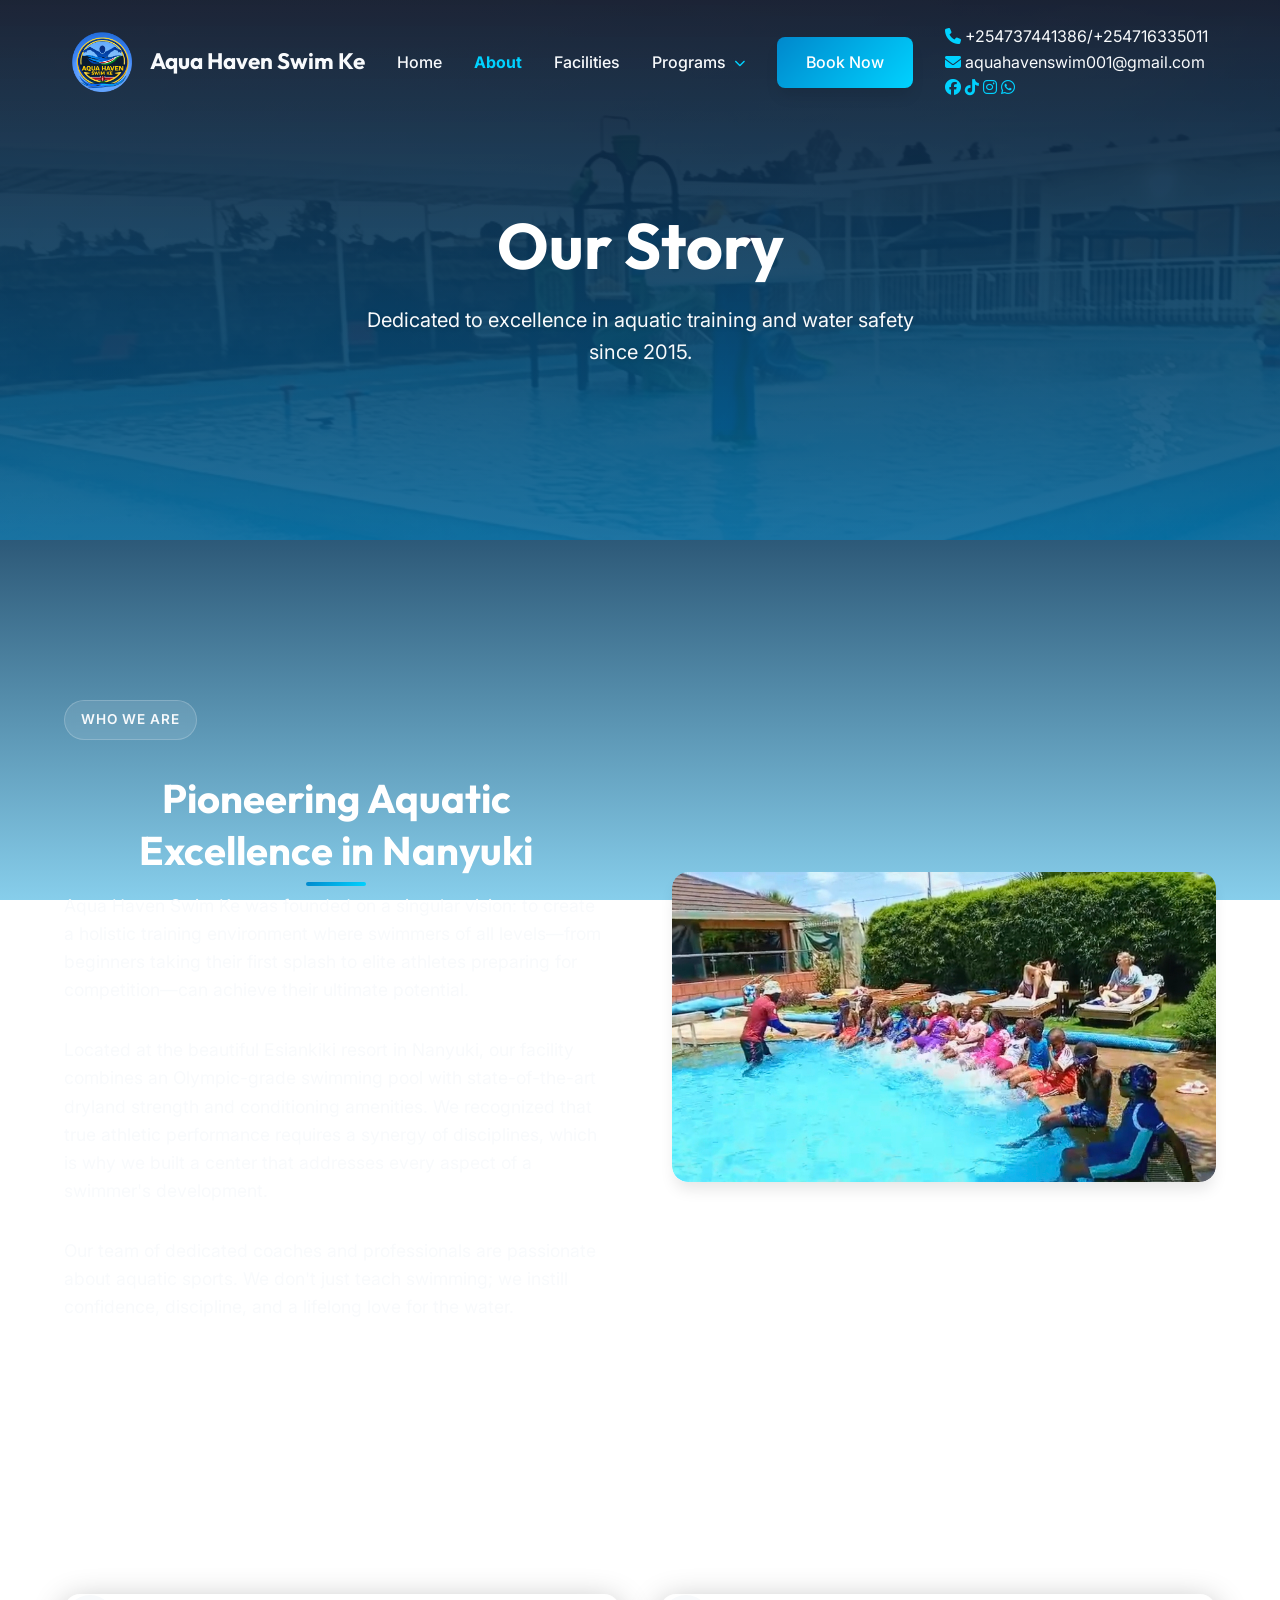
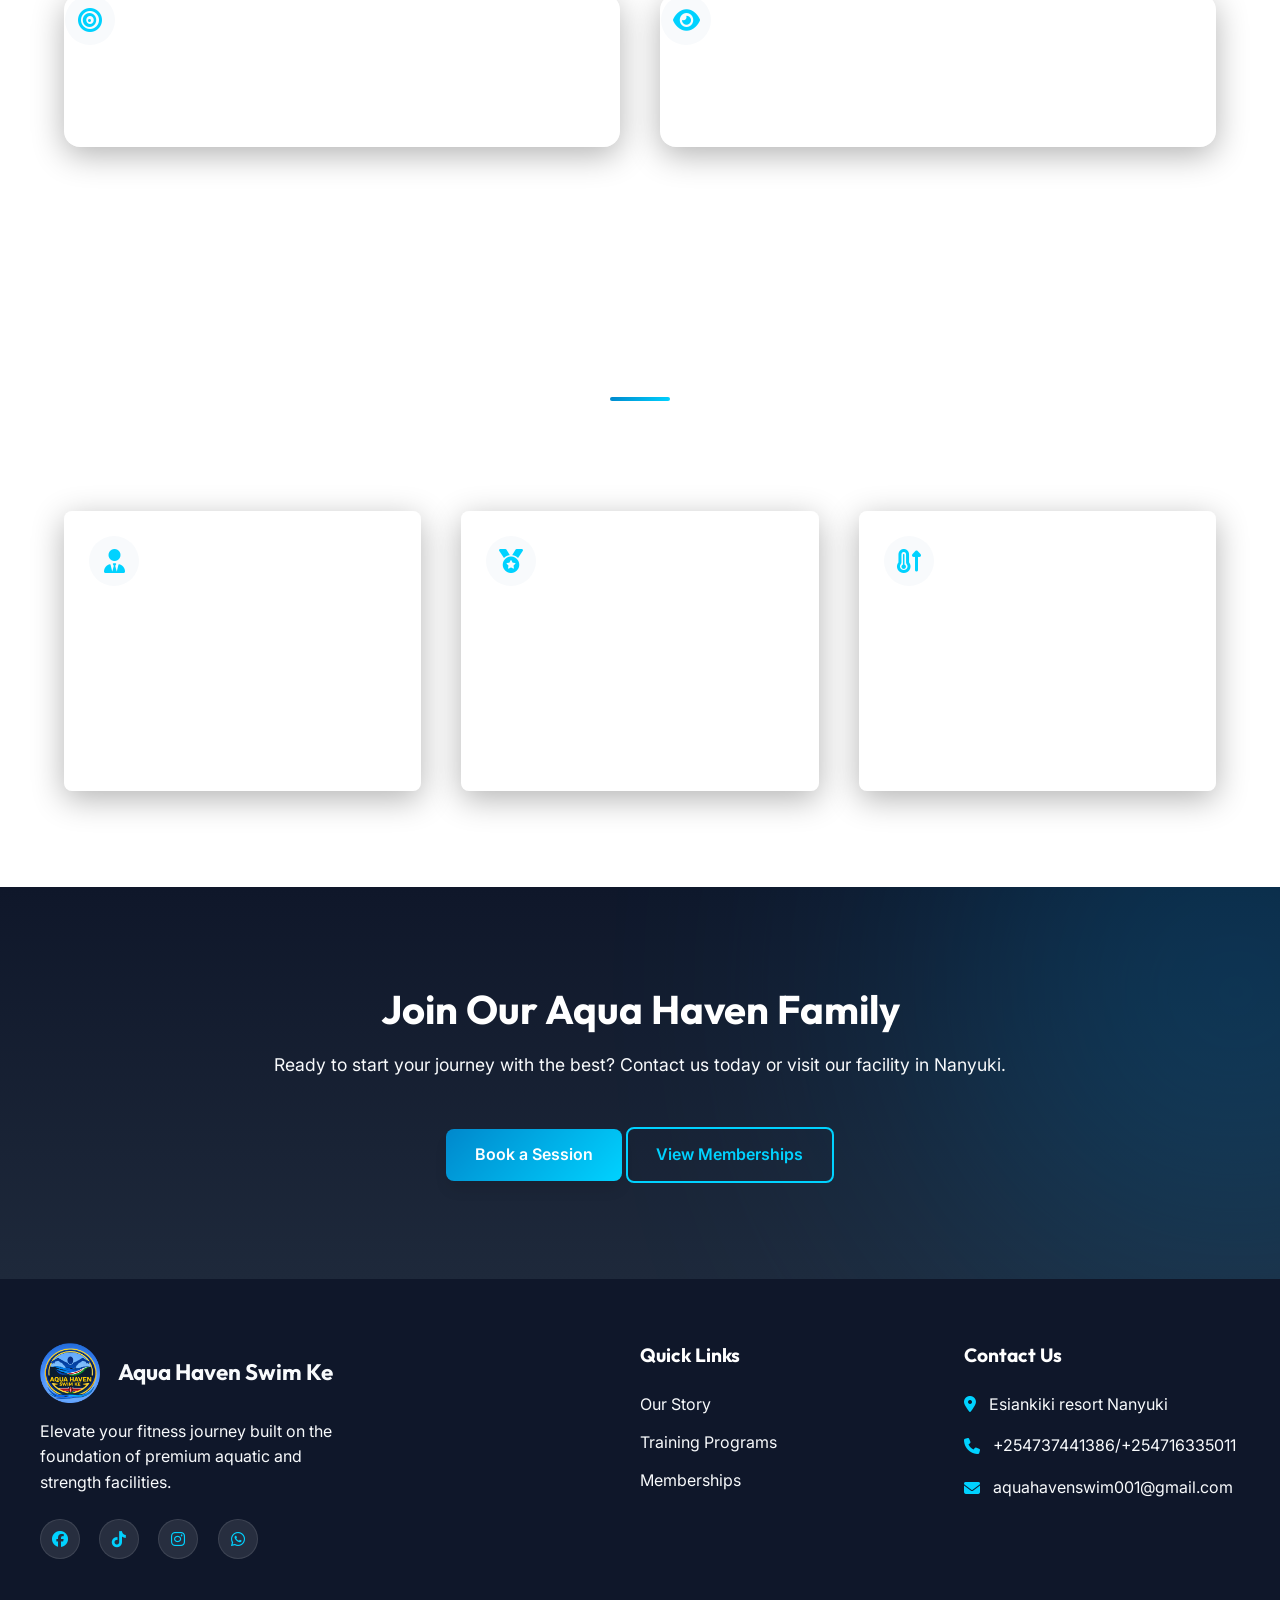
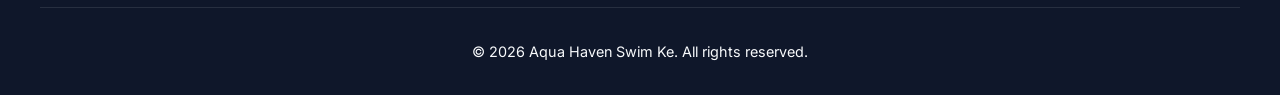
<file: about.html>
<!DOCTYPE html>
<html lang="en">
<head>
    <meta charset="UTF-8">
    <meta name="viewport" content="width=device-width, initial-scale=1.0">
    <title>About Us | Aqua Haven Swim & Gym - Premium Training Facility</title>
    <link rel="canonical" href="https://aquahavenswim.ke/about.html" />
    <meta name="google-site-verification" content="googlea95eac0361a44ed0" />
    <meta name="description" content="Dive into your ultimate potential at Aqua Haven Swim & Gym. Experience Olympic-grade swimming facilities, elite coaching, and a high-performance gym in Nanyuki." />
    
    <!-- Open Graph / Facebook -->
    <meta property="og:type" content="website" />
    <meta property="og:url" content="https://aquahavenswim.ke/about.html" />
    <meta property="og:title" content="About Us | Aqua Haven Swim & Gym" />
    <meta property="og:description" content="Dive into your ultimate potential at Aqua Haven Swim & Gym. Experience Olympic-grade swimming facilities, elite coaching, and a high-performance gym in Nanyuki." />
    <meta property="og:image" content="images/social-share.png" />

    <!-- Twitter -->
    <meta property="twitter:card" content="summary_large_image" />
    <meta property="twitter:url" content="https://aquahavenswim.ke/about.html" />
    <meta property="twitter:title" content="About Us | Aqua Haven Swim & Gym" />
    <meta property="twitter:description" content="Dive into your ultimate potential at Aqua Haven Swim & Gym. Experience Olympic-grade swimming facilities, elite coaching, and a high-performance gym in Nanyuki." />
    <meta property="twitter:image" content="images/social-share.png" />
    <!-- Google Fonts: Inter & Outfit -->
    <link rel="preconnect" href="https://fonts.googleapis.com">
    <link rel="preconnect" href="https://fonts.gstatic.com" crossorigin>
    <link href="https://fonts.googleapis.com/css2?family=Inter:wght@400;500;600&family=Outfit:wght@500;700;800&display=swap" rel="stylesheet">
    <!-- Font Awesome for Icons -->
    <link rel="stylesheet" href="https://cdnjs.cloudflare.com/ajax/libs/font-awesome/6.4.0/css/all.min.css">
    <!-- Main Stylesheet -->
    <link rel="stylesheet" href="style.css">
    <link rel="stylesheet" href="modal.css">
</head>
<body>
    
    <!-- Navigation -->
    <nav class="navbar">
        <div class="nav-container">
            <a href="index.html" class="logo">
                <img src="images/file_0000000071d0720cb99aed08f7c5b2e5.png" alt="Aqua Haven Swim Ke Logo">
                <span class="logo-text">Aqua Haven Swim Ke</span>
            </a>
            <ul class="nav-links">
                <li class="nav-item"><a href="index.html#home">Home</a></li>
                <li class="nav-item"><a href="about.html" class="active">About</a></li>
                <li class="nav-item"><a href="facilities.html">Facilities</a></li>
                <li class="has-mega-menu nav-item">
                    <a href="index.html#programs">Programs <i class="fa-solid fa-chevron-down nav-chevron"></i></a>
                    <div class="mega-menu">
                        <div class="mega-menu-content">
                            <ul class="mega-links">
                                <li><a href="water-safety.html"><i class="fa-solid fa-droplet"></i> Water safety skills</a></li>
                                <li><a href="stroke-improvement.html"><i class="fa-solid fa-arrow-trend-up"></i> Stroke improvement</a></li>
                                <li><a href="confidence-building.html"><i class="fa-solid fa-shield-halved"></i> Confidence building</a></li>
                                <li><a href="discipline-teamwork.html"><i class="fa-solid fa-users"></i> Discipline and teamwork</a></li>
                                <li><a href="fun-fitness.html"><i class="fa-solid fa-heart-pulse"></i> Fun and fitness</a></li>
                                <li><a href="comfort-quality.html"><i class="fa-solid fa-spa"></i> Comfort & Quality Environment</a></li>
                                <li><a href="competitive-training.html"><i class="fa-solid fa-medal"></i> Competitive & Performance Training</a></li>
                                <li><a href="adult-training.html"><i class="fa-solid fa-person-swimming"></i> Adult Training Program</a></li>
                                <li><a href="kids-confidence.html"><i class="fa-solid fa-child"></i> Kids Confidence Building</a></li>
                                <li><a href="skill-development.html"><i class="fa-solid fa-layer-group"></i> Skill Development by Level</a></li>
                                <li><a href="proper-stroke.html"><i class="fa-solid fa-check-double"></i> Proper Stroke Technique</a></li>
                            </ul>
                        </div>
                    </div>
                </li>
                <li class="nav-item"><a href="index.html#contact" class="btn-primary">Book Now</a></li>
                
                <!-- Mobile Menu Footer -->
                <li class="mobile-menu-footer">
                    <div class="mobile-contact-info">
                        <p><i class="fa-solid fa-phone"></i> +254737441386/+254716335011</p>
                        <p><i class="fa-solid fa-envelope"></i> aquahavenswim001@gmail.com</p>
                    </div>
                    <div class="mobile-social-links">
                        <a href="https://www.facebook.com/profile.php?id=61585278077713&mibextid=ZbWKwL" target="_blank" rel="noopener" aria-label="Facebook"><i class="fa-brands fa-facebook"></i></a>
                        <a href="https://www.tiktok.com/@aquahavenswimke737441386" target="_blank" rel="noopener" aria-label="TikTok"><i class="fa-brands fa-tiktok"></i></a>
                        <a href="https://www.instagram.com/invites/contact/?utm_source=ig_contact_invite&utm_medium=copy_link&utm_content=10xbmyiu" target="_blank" rel="noopener" aria-label="Instagram"><i class="fa-brands fa-instagram"></i></a>
                        <a href="https://wa.me/254716335011" target="_blank" rel="noopener" aria-label="WhatsApp"><i class="fa-brands fa-whatsapp"></i></a>
                    </div>
                </li>
            </ul>
            <div class="hamburger">
                <i class="fa-solid fa-bars"></i>
            </div>
        </div>
    </nav>

    <!-- Main Content Area -->
    <main>
        <!-- Page Hero -->
        <section class="page-hero hero-about">
            <div class="page-hero-overlay"></div>
            <div class="page-hero-content">
                <h1 class="page-hero-title">Our Story</h1>
                <p class="hero-subtitle">Dedicated to excellence in aquatic training and water safety since 2015.</p>
            </div>
        </section>

        <!-- Our Story Section -->
        <section class="section-padding">
            <div class="container">
                <div class="about-grid align-center">
                    <div class="about-content">
                        <span class="badge">Who We Are</span>
                        <h2 class="section-title text-left">Pioneering Aquatic Excellence in Nanyuki</h2>
                        <p>Aqua Haven Swim Ke was founded on a singular vision: to create a holistic training environment where swimmers of all levels—from beginners taking their first splash to elite athletes preparing for competition—can achieve their ultimate potential.</p>
                        <p>Located at the beautiful Esiankiki resort in Nanyuki, our facility combines an Olympic-grade swimming pool with state-of-the-art dryland strength and conditioning amenities. We recognized that true athletic performance requires a synergy of disciplines, which is why we built a center that addresses every aspect of a swimmer's development.</p>
                        <p>Our team of dedicated coaches and professionals are passionate about aquatic sports. We don't just teach swimming; we instill confidence, discipline, and a lifelong love for the water.</p>
                    </div>
                    <div class="about-image shine-effect">
                        <img src="images/IMG_20260225_192330_986.jpg.jpeg" alt="Aqua Haven Pool Facility">
                    </div>
                </div>
            </div>
        </section>

        <!-- Mission & Vision Section -->
        <section class="section-padding bg-light">
            <div class="container">
                <div class="cards-grid mission-vision-grid">
                    <!-- Mission Card -->
                    <div class="service-card text-center boxed-card">
                        <div class="feature-icon large-icon colored-icon center-icon mb-3">
                            <i class="fa-solid fa-bullseye"></i>
                        </div>
                        <h3>Our Mission</h3>
                        <p>To provide exceptional swimming instruction and comprehensive athletic training in a safe, inspiring, and elite facility, empowering individuals to achieve their personal and competitive goals.</p>
                    </div>

                    <!-- Vision Card -->
                    <div class="service-card text-center boxed-card">
                        <div class="feature-icon large-icon colored-icon center-icon mb-3">
                            <i class="fa-solid fa-eye"></i>
                        </div>
                        <h3>Our Vision</h3>
                        <p>To be the premier aquatic and fitness destination in East Africa, recognized for cultivating world-class talent and fostering an inclusive community of health, wellness, and excellence.</p>
                    </div>
                </div>
            </div>
        </section>

        <!-- Why Choose Us / Values -->
        <section class="section-padding">
            <div class="container">
                <div class="text-center-box">
                    <h2 class="section-title">Why Choose Aqua Haven?</h2>
                    <p class="section-subtitle">We hold ourselves to the highest standards, ensuring every member receives unparalleled support and facilities.</p>
                </div>

                <div class="cards-grid">
                    <div class="feature-item text-center values-card">
                        <div class="feature-icon center-icon mb-2"><i class="fa-solid fa-user-tie"></i></div>
                        <h4>Expert Coaching Staff</h4>
                        <p>Our instructors are certified professionals with years of competitive and teaching experience, passionate about your progress.</p>
                    </div>
                    <div class="feature-item text-center values-card">
                        <div class="feature-icon center-icon mb-2"><i class="fa-solid fa-medal"></i></div>
                        <h4>Holistic Training Approach</h4>
                        <p>We combine in-water stroke correction with targeted dryland gym sessions to build powerful, efficient athletes.</p>
                    </div>
                    <div class="feature-item text-center values-card">
                        <div class="feature-icon center-icon mb-2"><i class="fa-solid fa-temperature-arrow-up"></i></div>
                        <h4>Premium Facilities</h4>
                        <p>From our 50m temperature-controlled pool to our specialized recovery zone, we offer nothing but the best.</p>
                    </div>
                </div>
            </div>
        </section>

        <!-- Call to Action Section -->
        <section id="contact" class="cta-section">
            <div class="container text-center">
                <h2>Join Our Aqua Haven Family</h2>
                <p>Ready to start your journey with the best? Contact us today or visit our facility in Nanyuki.</p>
                <div class="flex-center-wrap mt-4 gap-3">
                    <a href="index.html#contact" class="btn-primary">Book a Session</a>
                    <a href="index.html#memberships" class="btn-outline">View Memberships</a>
                </div>
            </div>
        </section>
        
    </main>

    <!-- Footer -->
    <footer>
      <div class="footer-content">
        <div class="footer-brand">
          <a href="index.html" class="logo">
            <img src="images/file_0000000071d0720cb99aed08f7c5b2e5.png" alt="Aqua Haven Swim Ke Logo">
            <span class="logo-text">Aqua Haven Swim Ke</span>
          </a>
          <p>
            Elevate your fitness journey built on the foundation of premium
            aquatic and strength facilities.
          </p>
          <div class="footer-social">
            <a href="https://www.facebook.com/profile.php?id=61585278077713&mibextid=ZbWKwL" target="_blank" rel="noopener" aria-label="Facebook"><i class="fa-brands fa-facebook"></i></a>
            <a href="https://www.tiktok.com/@aquahavenswimke737441386" target="_blank" rel="noopener" aria-label="TikTok"><i class="fa-brands fa-tiktok"></i></a>
            <a href="https://www.instagram.com/invites/contact/?utm_source=ig_contact_invite&utm_medium=copy_link&utm_content=10xbmyiu" target="_blank" rel="noopener" aria-label="Instagram"><i class="fa-brands fa-instagram"></i></a>
            <a href="https://wa.me/254716335011" target="_blank" rel="noopener" aria-label="WhatsApp"><i class="fa-brands fa-whatsapp"></i></a>
          </div>
        </div>
        <div class="footer-links">
          <h4>Quick Links</h4>
          <ul>
            <li><a href="about.html">Our Story</a></li>
            <li><a href="index.html#programs">Training Programs</a></li>
            <li><a href="index.html#memberships">Memberships</a></li>
          </ul>
        </div>
        <div class="footer-contact">
          <h4>Contact Us</h4>
          <p>
            <i class="fa-solid fa-location-dot"></i> Esiankiki resort Nanyuki
          </p>
          <p><i class="fa-solid fa-phone"></i> +254737441386/+254716335011</p>
          <p><i class="fa-solid fa-envelope"></i> aquahavenswim001@gmail.com</p>
        </div>
      </div>
      <div class="footer-bottom">
        <p>&copy; 2026 Aqua Haven Swim Ke. All rights reserved.</p>
      </div>
    </footer>

    <!-- Modal Backdrop & Container -->
    <div id="bookingModal" class="modal-overlay hidden">
        <div class="modal-dialog">
            <button class="modal-close" aria-label="Close modal"><i class="fa-solid fa-times"></i></button>
            
            <div class="modal-header">
                <h2>Book a Session</h2>
                <div class="modal-progress">
                    <div class="progress-step active" data-step="1">1</div>
                    <div class="progress-line"></div>
                    <div class="progress-step" data-step="2">2</div>
                    <div class="progress-line"></div>
                    <div class="progress-step" data-step="3">3</div>
                </div>
            </div>

            <div class="modal-body">
                <!-- Step 1: Personal Details -->
                <div class="form-step active" id="step1">
                    <h3>Personal Details</h3>
                    <p class="step-subtitle">Please provide your contact information to get started.</p>
                    <div class="form-group">
                        <input type="text" id="fullName" name="full_name" placeholder="John Doe" required>
                        <span class="error-message">Name is required</span>
                    </div>
                    <div class="form-group">
                        <label for="emailAddr">Email Address</label>
                        <input type="email" id="emailAddr" name="email" placeholder="john@example.com" required>
                        <span class="error-message">Valid email is required</span>
                    </div>
                    <div class="form-group">
                        <label for="phoneNum">Phone Number</label>
                        <input type="tel" id="phoneNum" name="phone" placeholder="+1 (555) 000-0000" required>
                        <span class="error-message">Phone number is required</span>
                    </div>
                    <div class="form-actions right">
                        <button type="button" class="btn-primary btn-next">Next Step <i class="fa-solid fa-arrow-right"></i></button>
                    </div>
                </div>

                <!-- Step 2: Program & Date Selection -->
                <div class="form-step hidden" id="step2">
                    <h3>Select Program & Date</h3>
                    <p class="step-subtitle">What would you like to train and when?</p>
                    <div class="form-group">
                        <label for="programSelect">Training Program</label>
                        <select id="programSelect" name="program" required>
                            <option value="">-- Select a Program --</option>
                            <option value="water-safety">Water Safety Skills</option>
                            <option value="confidence">Confidence Building</option>
                            <option value="fun-fitness">Fun and Fitness</option>
                            <option value="stroke-improvement">Stroke Improvement</option>
                            <option value="competitive">Competitive Training</option>
                            <option value="adult">Adult Training</option>
                            <option value="kids">Kids Training</option>
                        </select>
                        <span class="error-message">Please select a program</span>
                    </div>
                    <div class="form-group">
                        <label for="startDate">Select Start Date</label>
                        <input type="date" id="startDate" name="start_date" required>
                        <span class="error-message">Please choose a start date</span>
                    </div>
                    <div class="form-group">
                        <label for="specialRequests">Any special requests? (Optional)</label>
                        <textarea id="specialRequests" name="special_requests" rows="3" placeholder="Tell us about your current swimming level or any medical conditions we should know about."></textarea>
                    </div>
                    <div class="form-actions split">
                        <button type="button" class="btn-outline btn-prev"><i class="fa-solid fa-arrow-left"></i> Back</button>
                        <button type="button" class="btn-primary btn-next">Proceed to Payment <i class="fa-solid fa-arrow-right"></i></button>
                    </div>
                </div>

                <!-- Step 3: Payment Details -->
                <div class="form-step hidden" id="step3">
                    <h3>Payment Information</h3>
                    <p class="step-subtitle">Please select your preferred payment method.</p>
                    
                    <div class="payment-methods">
                        <label class="payment-option">
                            <input type="radio" name="paymentMethod" value="mpesa" checked>
                            <div class="payment-card">
                                <i class="fa-solid fa-mobile-screen"></i>
                                <span>M-Pesa / Mobile Money</span>
                            </div>
                        </label>
                        <label class="payment-option">
                            <input type="radio" name="paymentMethod" value="cash">
                            <div class="payment-card">
                                <i class="fa-solid fa-money-bill-wave"></i>
                                <span>Pay at Facility</span>
                            </div>
                        </label>
                    </div>
                    
                    <div class="payment-instructions" id="mpesaInstructions">
                        <div class="instruction-box">
                            <h4>M-Pesa Instructions</h4>
                            <p>1. Go to M-Pesa Menu</p>
                            <p>2. Select Lipa na M-Pesa -> Paybill</p>
                            <p>3. Enter Business Number: <strong>880100</strong></p>
                            <p>4. Account Number: <strong>720333</strong></p>
                            <p>5. Upon completion, enter your transaction code below:</p>
                        </div>
                        <div class="form-group mt-3">
                            <input type="text" id="transactionCode" name="transaction_code" placeholder="Enter Transaction Code (e.g. QAB12C34)">
                        </div>
                    </div>

                    <div class="form-actions split">
                        <button type="button" class="btn-outline btn-prev"><i class="fa-solid fa-arrow-left"></i> Back</button>
                        <button type="button" class="btn-primary" id="submitBooking">Confirm Booking <i class="fa-solid fa-check"></i></button>
                    </div>
                </div>
                
                <!-- Success State -->
                <div class="form-step hidden" id="stepSuccess">
                    <div class="success-message">
                        <div class="success-icon"><i class="fa-solid fa-circle-check"></i></div>
                        <h3>Booking Confirmed!</h3>
                        <p>Thank you for choosing Aqua Haven Swim Ke. We've sent a calendar invitation and confirmation to your email.</p>
                        <button type="button" class="btn-primary mt-4 modal-close-btn">Return to Home</button>
                    </div>
                </div>

            </div>
        </div>
    </div>


    <!-- Main JavaScript -->
    <script src="main.js"></script>
</body>
</html>
</file>
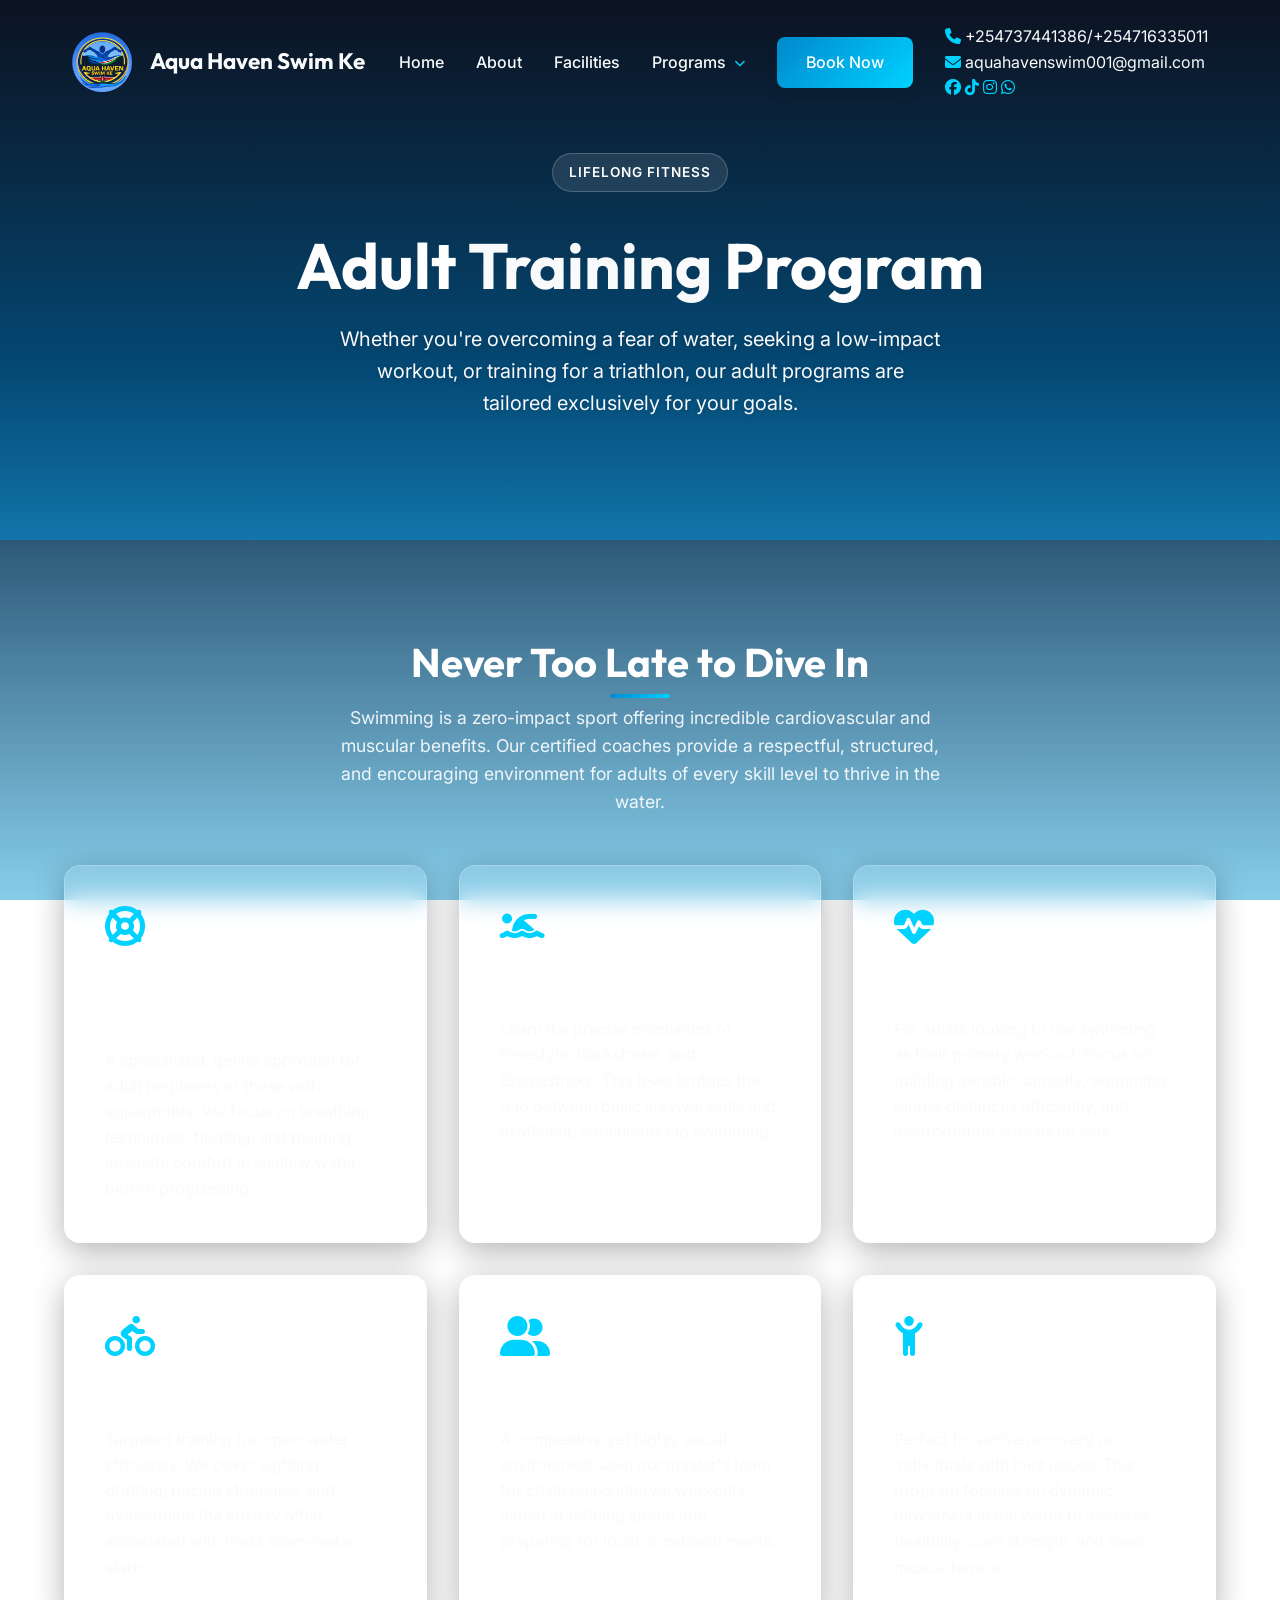
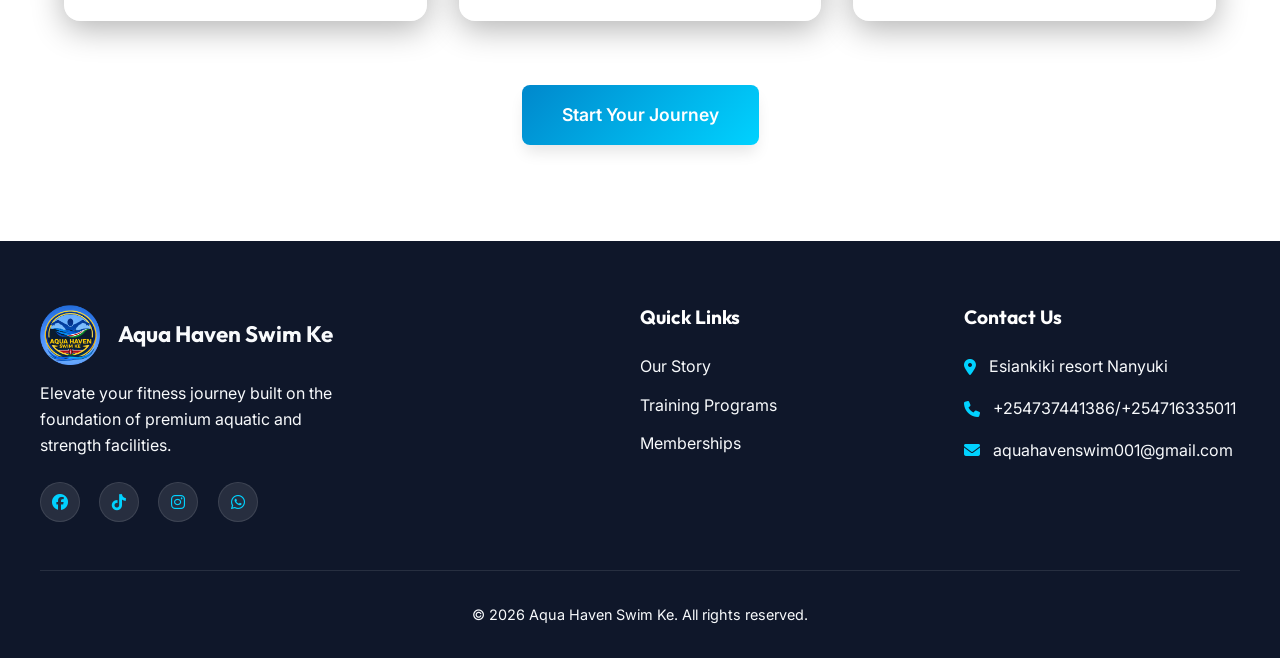
<file: adult-training.html>
<!DOCTYPE html>
<html lang="en">
<head>
    <meta charset="UTF-8">
    <meta name="viewport" content="width=device-width, initial-scale=1.0">
    <title>Adult Training | Aqua Haven Swim & Gym</title>
    <link rel="canonical" href="https://aquahavenswim.ke/adult-training.html" />
    <meta name="google-site-verification" content="googlea95eac0361a44ed0" />
    <meta name="description" content="Dive into your ultimate potential at Aqua Haven Swim & Gym. Experience Olympic-grade swimming facilities, elite coaching, and a high-performance gym in Nanyuki." />
    
    <!-- Open Graph / Facebook -->
    <meta property="og:type" content="website" />
    <meta property="og:url" content="https://aquahavenswim.ke/adult-training.html" />
    <meta property="og:title" content="Adult Training | Aqua Haven Swim & Gym" />
    <meta property="og:description" content="Dive into your ultimate potential at Aqua Haven Swim & Gym. Experience Olympic-grade swimming facilities, elite coaching, and a high-performance gym in Nanyuki." />
    <meta property="og:image" content="images/social-share.png" />

    <!-- Twitter -->
    <meta property="twitter:card" content="summary_large_image" />
    <meta property="twitter:url" content="https://aquahavenswim.ke/adult-training.html" />
    <meta property="twitter:title" content="Adult Training | Aqua Haven Swim & Gym" />
    <meta property="twitter:description" content="Dive into your ultimate potential at Aqua Haven Swim & Gym. Experience Olympic-grade swimming facilities, elite coaching, and a high-performance gym in Nanyuki." />
    <meta property="twitter:image" content="images/social-share.png" />
    <!-- Google Fonts: Inter & Outfit -->
    <link rel="preconnect" href="https://fonts.googleapis.com">
    <link rel="preconnect" href="https://fonts.gstatic.com" crossorigin>
    <link href="https://fonts.googleapis.com/css2?family=Inter:wght@400;500;600&family=Outfit:wght@500;700;800&display=swap" rel="stylesheet">
    <!-- Font Awesome for Icons -->
    <link rel="stylesheet" href="https://cdnjs.cloudflare.com/ajax/libs/font-awesome/6.4.0/css/all.min.css">
    <!-- Main Stylesheet -->
    <link rel="stylesheet" href="style.css">
    <link rel="stylesheet" href="modal.css">
</head>
<body>
    
    <!-- Navigation -->
    <nav class="navbar scrolled">
        <div class="nav-container">
            <a href="index.html" class="logo">
                <img src="images/file_0000000071d0720cb99aed08f7c5b2e5.png" alt="Aqua Haven Swim Ke Logo">
                <span class="logo-text">Aqua Haven Swim Ke</span>
            </a>
            <ul class="nav-links">
                <li class="nav-item"><a href="index.html#home">Home</a></li>
                <li class="nav-item"><a href="about.html">About</a></li>
                <li class="nav-item"><a href="facilities.html">Facilities</a></li>
                <li class="has-mega-menu nav-item">
                    <a href="index.html#programs">Programs <i class="fa-solid fa-chevron-down nav-chevron"></i></a>
                    <div class="mega-menu">
                        <div class="mega-menu-content">
                            <ul class="mega-links">
                                <li><a href="water-safety.html"><i class="fa-solid fa-droplet"></i> Water safety skills</a></li>
                                <li><a href="stroke-improvement.html"><i class="fa-solid fa-arrow-trend-up"></i> Stroke improvement</a></li>
                                <li><a href="confidence-building.html"><i class="fa-solid fa-shield-halved"></i> Confidence building</a></li>
                                <li><a href="discipline-teamwork.html"><i class="fa-solid fa-users"></i> Discipline and teamwork</a></li>
                                <li><a href="fun-fitness.html"><i class="fa-solid fa-heart-pulse"></i> Fun and fitness</a></li>
                                <li><a href="comfort-quality.html"><i class="fa-solid fa-spa"></i> Comfort & Quality Environment</a></li>
                                <li><a href="competitive-training.html"><i class="fa-solid fa-medal"></i> Competitive & Performance Training</a></li>
                                <li><a href="adult-training.html"><i class="fa-solid fa-person-swimming"></i> Adult Training Program</a></li>
                                <li><a href="kids-confidence.html"><i class="fa-solid fa-child"></i> Kids Confidence Building</a></li>
                                <li><a href="skill-development.html"><i class="fa-solid fa-layer-group"></i> Skill Development by Level</a></li>
                                <li><a href="proper-stroke.html"><i class="fa-solid fa-check-double"></i> Proper Stroke Technique</a></li>
                            </ul>
                        </div>
                    </div>
                </li>
                <li class="nav-item"><a href="index.html#contact" class="btn-primary">Book Now</a></li>
                
                <!-- Mobile Menu Footer -->
                <li class="mobile-menu-footer">
                    <div class="mobile-contact-info">
                        <p><i class="fa-solid fa-phone"></i> +254737441386/+254716335011</p>
                        <p><i class="fa-solid fa-envelope"></i> aquahavenswim001@gmail.com</p>
                    </div>
                    <div class="mobile-social-links">
                        <a href="https://www.facebook.com/profile.php?id=61585278077713&mibextid=ZbWKwL" target="_blank" rel="noopener" aria-label="Facebook"><i class="fa-brands fa-facebook"></i></a>
                        <a href="https://www.tiktok.com/@aquahavenswimke737441386" target="_blank" rel="noopener" aria-label="TikTok"><i class="fa-brands fa-tiktok"></i></a>
                        <a href="https://www.instagram.com/invites/contact/?utm_source=ig_contact_invite&utm_medium=copy_link&utm_content=10xbmyiu" target="_blank" rel="noopener" aria-label="Instagram"><i class="fa-brands fa-instagram"></i></a>
                        <a href="https://wa.me/254716335011" target="_blank" rel="noopener" aria-label="WhatsApp"><i class="fa-brands fa-whatsapp"></i></a>
                    </div>
                </li>
            </ul>
            <div class="hamburger">
                <i class="fa-solid fa-bars"></i>
            </div>
        </div>
    </nav>

    <!-- Main Content Area -->
    <main>
        <!-- Page Hero -->
        <header class="page-hero hero-adult-training">
            <div class="page-hero-overlay"></div>
            <div class="page-hero-content">
                <div class="badge fade-up-element visible">Lifelong Fitness</div>
                <h1 class="page-hero-title fade-up-element visible delay-1">Adult <span class="highlight">Training</span> Program</h1>
                <p class="hero-subtitle fade-up-element visible delay-2">Whether you're overcoming a fear of water, seeking a low-impact workout, or training for a triathlon, our adult programs are tailored exclusively for your goals.</p>
            </div>
        </header>
        
        <!-- Details Section -->
        <section class="content-section">
            <div class="container">
                <div class="text-center-box fade-up-element visible">
                    <h2 class="section-title">Never Too Late to Dive In</h2>
                    <p class="section-subtitle margin-bottom-2">Swimming is a zero-impact sport offering incredible cardiovascular and muscular benefits. Our certified coaches provide a respectful, structured, and encouraging environment for adults of every skill level to thrive in the water.</p>
                </div>
                
                <div class="curriculum-grid">
                    <div class="curriculum-card fade-up-element visible">
                        <div class="icon-wrapper"><i class="fa-solid fa-life-ring"></i></div>
                        <h3>Overcoming Fear & Basics</h3>
                        <p>A specialized, gentle approach for adult beginners or those with aquaphobia. We focus on breathing techniques, floating, and building absolute comfort in shallow water before progressing.</p>
                    </div>
                    
                    <div class="curriculum-card fade-up-element visible delay-1">
                        <div class="icon-wrapper"><i class="fa-solid fa-person-swimming"></i></div>
                        <h3>Stroke Fundamentals</h3>
                        <p>Learn the precise mechanics of Freestyle, Backstroke, and Breaststroke. This level bridges the gap between basic survival skills and proficient, continuous lap swimming.</p>
                    </div>
                    
                    <div class="curriculum-card fade-up-element visible delay-2">
                        <div class="icon-wrapper"><i class="fa-solid fa-heart-pulse"></i></div>
                        <h3>Fitness & Endurance</h3>
                        <p>For adults looking to use swimming as their primary workout. Focus on building aerobic capacity, swimming longer distances efficiently, and incorporating structured sets.</p>
                    </div>
                    
                    <div class="curriculum-card fade-up-element visible">
                        <div class="icon-wrapper"><i class="fa-solid fa-person-biking"></i></div>
                        <h3>Triathlon Preparation</h3>
                        <p>Targeted training for open-water efficiency. We cover sighting, drafting, pacing strategies, and overcoming the anxiety often associated with mass open-water starts.</p>
                    </div>
                    
                    <div class="curriculum-card fade-up-element visible delay-1">
                        <div class="icon-wrapper"><i class="fa-solid fa-user-group"></i></div>
                        <h3>Master's Swim Squad</h3>
                        <p>A competitive yet highly social environment. Join our master's team for challenging interval workouts aimed at refining speed and preparing for local or national meets.</p>
                    </div>
                    
                    <div class="curriculum-card fade-up-element visible delay-2">
                        <div class="icon-wrapper"><i class="fa-solid fa-child-reaching"></i></div>
                        <h3>Low-Impact Mobility</h3>
                        <p>Perfect for active recovery or individuals with joint issues. This program focuses on dynamic movement in the water to increase flexibility, core strength, and ease muscle tension.</p>
                    </div>
                </div>
                
                <div class="text-center-box margin-top-4">
                    <a href="index.html#contact" class="btn-primary btn-large">Start Your Journey</a>
                </div>
            </div>
        </section>
    </main>

    <!-- Footer -->
    <footer>
      <div class="footer-content">
        <div class="footer-brand">
          <a href="index.html" class="logo">
            <img src="images/file_0000000071d0720cb99aed08f7c5b2e5.png" alt="Aqua Haven Swim Ke Logo">
            <span class="logo-text">Aqua Haven Swim Ke</span>
          </a>
          <p>Elevate your fitness journey built on the foundation of premium aquatic and strength facilities.</p>
          <div class="footer-social">
            <a href="https://www.facebook.com/profile.php?id=61585278077713&mibextid=ZbWKwL" target="_blank" rel="noopener" aria-label="Facebook"><i class="fa-brands fa-facebook"></i></a>
            <a href="https://www.tiktok.com/@aquahavenswimke737441386" target="_blank" rel="noopener" aria-label="TikTok"><i class="fa-brands fa-tiktok"></i></a>
            <a href="https://www.instagram.com/invites/contact/?utm_source=ig_contact_invite&utm_medium=copy_link&utm_content=10xbmyiu" target="_blank" rel="noopener" aria-label="Instagram"><i class="fa-brands fa-instagram"></i></a>
            <a href="https://wa.me/254716335011" target="_blank" rel="noopener" aria-label="WhatsApp"><i class="fa-brands fa-whatsapp"></i></a>
          </div>
        </div>
        <div class="footer-links">
          <h4>Quick Links</h4>
          <ul>
            <li><a href="about.html">Our Story</a></li>
            <li><a href="index.html#programs">Training Programs</a></li>
            <li><a href="index.html#memberships">Memberships</a></li>
          </ul>
        </div>
        <div class="footer-contact">
          <h4>Contact Us</h4>
          <p>
            <i class="fa-solid fa-location-dot"></i> Esiankiki resort Nanyuki
          </p>
          <p><i class="fa-solid fa-phone"></i> +254737441386/+254716335011</p>
          <p><i class="fa-solid fa-envelope"></i> aquahavenswim001@gmail.com</p>
        </div>
      </div>
      <div class="footer-bottom">
        <p>&copy; 2026 Aqua Haven Swim Ke. All rights reserved.</p>
      </div>
    </footer>

    <!-- Modal Backdrop & Container -->
    <div id="bookingModal" class="modal-overlay hidden">
        <div class="modal-dialog">
            <button class="modal-close" aria-label="Close modal"><i class="fa-solid fa-times"></i></button>
            
            <div class="modal-header">
                <h2>Book a Session</h2>
                <div class="modal-progress">
                    <div class="progress-step active" data-step="1">1</div>
                    <div class="progress-line"></div>
                    <div class="progress-step" data-step="2">2</div>
                    <div class="progress-line"></div>
                    <div class="progress-step" data-step="3">3</div>
                </div>
            </div>

            <div class="modal-body">
                <!-- Step 1: Personal Details -->
                <div class="form-step active" id="step1">
                    <h3>Personal Details</h3>
                    <p class="step-subtitle">Please provide your contact information to get started.</p>
                    <div class="form-group">
                        <input type="text" id="fullName" name="full_name" placeholder="John Doe" required>
                        <span class="error-message">Name is required</span>
                    </div>
                    <div class="form-group">
                        <label for="emailAddr">Email Address</label>
                        <input type="email" id="emailAddr" name="email" placeholder="john@example.com" required>
                        <span class="error-message">Valid email is required</span>
                    </div>
                    <div class="form-group">
                        <label for="phoneNum">Phone Number</label>
                        <input type="tel" id="phoneNum" name="phone" placeholder="+1 (555) 000-0000" required>
                        <span class="error-message">Phone number is required</span>
                    </div>
                    <div class="form-actions right">
                        <button type="button" class="btn-primary btn-next">Next Step <i class="fa-solid fa-arrow-right"></i></button>
                    </div>
                </div>

                <!-- Step 2: Program & Date Selection -->
                <div class="form-step hidden" id="step2">
                    <h3>Select Program & Date</h3>
                    <p class="step-subtitle">What would you like to train and when?</p>
                    <div class="form-group">
                        <label for="programSelect">Training Program</label>
                        <select id="programSelect" name="program" required>
                            <option value="">-- Select a Program --</option>
                            <option value="water-safety">Water Safety Skills</option>
                            <option value="confidence">Confidence Building</option>
                            <option value="fun-fitness">Fun and Fitness</option>
                            <option value="stroke-improvement">Stroke Improvement & Technique</option>
                            <option value="competitive">Competitive Training</option>
                            <option value="adult" selected>Adult Training</option>
                            <option value="kids">Kids Training</option>
                        </select>
                        <span class="error-message">Please select a program</span>
                    </div>
                    <div class="form-group">
                        <label for="startDate">Select Start Date</label>
                        <input type="date" id="startDate" name="start_date" required>
                        <span class="error-message">Please choose a start date</span>
                    </div>
                    <div class="form-group">
                        <label for="specialRequests">Any specific goals? (Optional)</label>
                        <textarea id="specialRequests" name="special_requests" rows="3" placeholder="E.g., I'm a complete beginner, or I'm training for my first Sprint Triathlon and need to improve freestyle efficiency."></textarea>
                    </div>
                    <div class="form-actions split">
                        <button type="button" class="btn-outline btn-prev"><i class="fa-solid fa-arrow-left"></i> Back</button>
                        <button type="button" class="btn-primary btn-next">Proceed to Payment <i class="fa-solid fa-arrow-right"></i></button>
                    </div>
                </div>

                <!-- Step 3: Payment Details -->
                <div class="form-step hidden" id="step3">
                    <h3>Payment Information</h3>
                    <p class="step-subtitle">Please select your preferred payment method.</p>
                    
                    <div class="payment-methods">
                        <label class="payment-option">
                            <input type="radio" name="paymentMethod" value="mpesa" checked>
                            <div class="payment-card">
                                <i class="fa-solid fa-mobile-screen"></i>
                                <span>M-Pesa / Mobile Money</span>
                            </div>
                        </label>
                        <label class="payment-option">
                            <input type="radio" name="paymentMethod" value="cash">
                            <div class="payment-card">
                                <i class="fa-solid fa-money-bill-wave"></i>
                                <span>Pay at Facility</span>
                            </div>
                        </label>
                    </div>
                    
                    <div class="payment-instructions" id="mpesaInstructions">
                        <div class="instruction-box">
                            <h4>M-Pesa Instructions</h4>
                            <p>1. Go to M-Pesa Menu</p>
                            <p>2. Select Lipa na M-Pesa -> Paybill</p>
                            <p>3. Enter Business Number: <strong>880100</strong></p>
                            <p>4. Account Number: <strong>720333</strong></p>
                            <p>5. Upon completion, enter your transaction code below:</p>
                        </div>
                        <div class="form-group mt-3">
                            <input type="text" id="transactionCode" name="transaction_code" placeholder="Enter Transaction Code (e.g. QAB12C34)">
                        </div>
                    </div>

                    <div class="form-actions split">
                        <button type="button" class="btn-outline btn-prev"><i class="fa-solid fa-arrow-left"></i> Back</button>
                        <button type="button" class="btn-primary" id="submitBooking">Confirm Booking <i class="fa-solid fa-check"></i></button>
                    </div>
                </div>
                
                <!-- Success State -->
                <div class="form-step hidden" id="stepSuccess">
                    <div class="success-message">
                        <div class="success-icon"><i class="fa-solid fa-circle-check"></i></div>
                        <h3>Booking Confirmed!</h3>
                        <p>Thank you for choosing Aqua Haven Swim Ke. We've sent a calendar invitation and confirmation to your email.</p>
                        <button type="button" class="btn-primary mt-4 modal-close-btn">Return to Home</button>
                    </div>
                </div>

            </div>
        </div>
    </div>

    <!-- Main JavaScript -->
    <script src="main.js"></script>
</body>
</html>
</file>
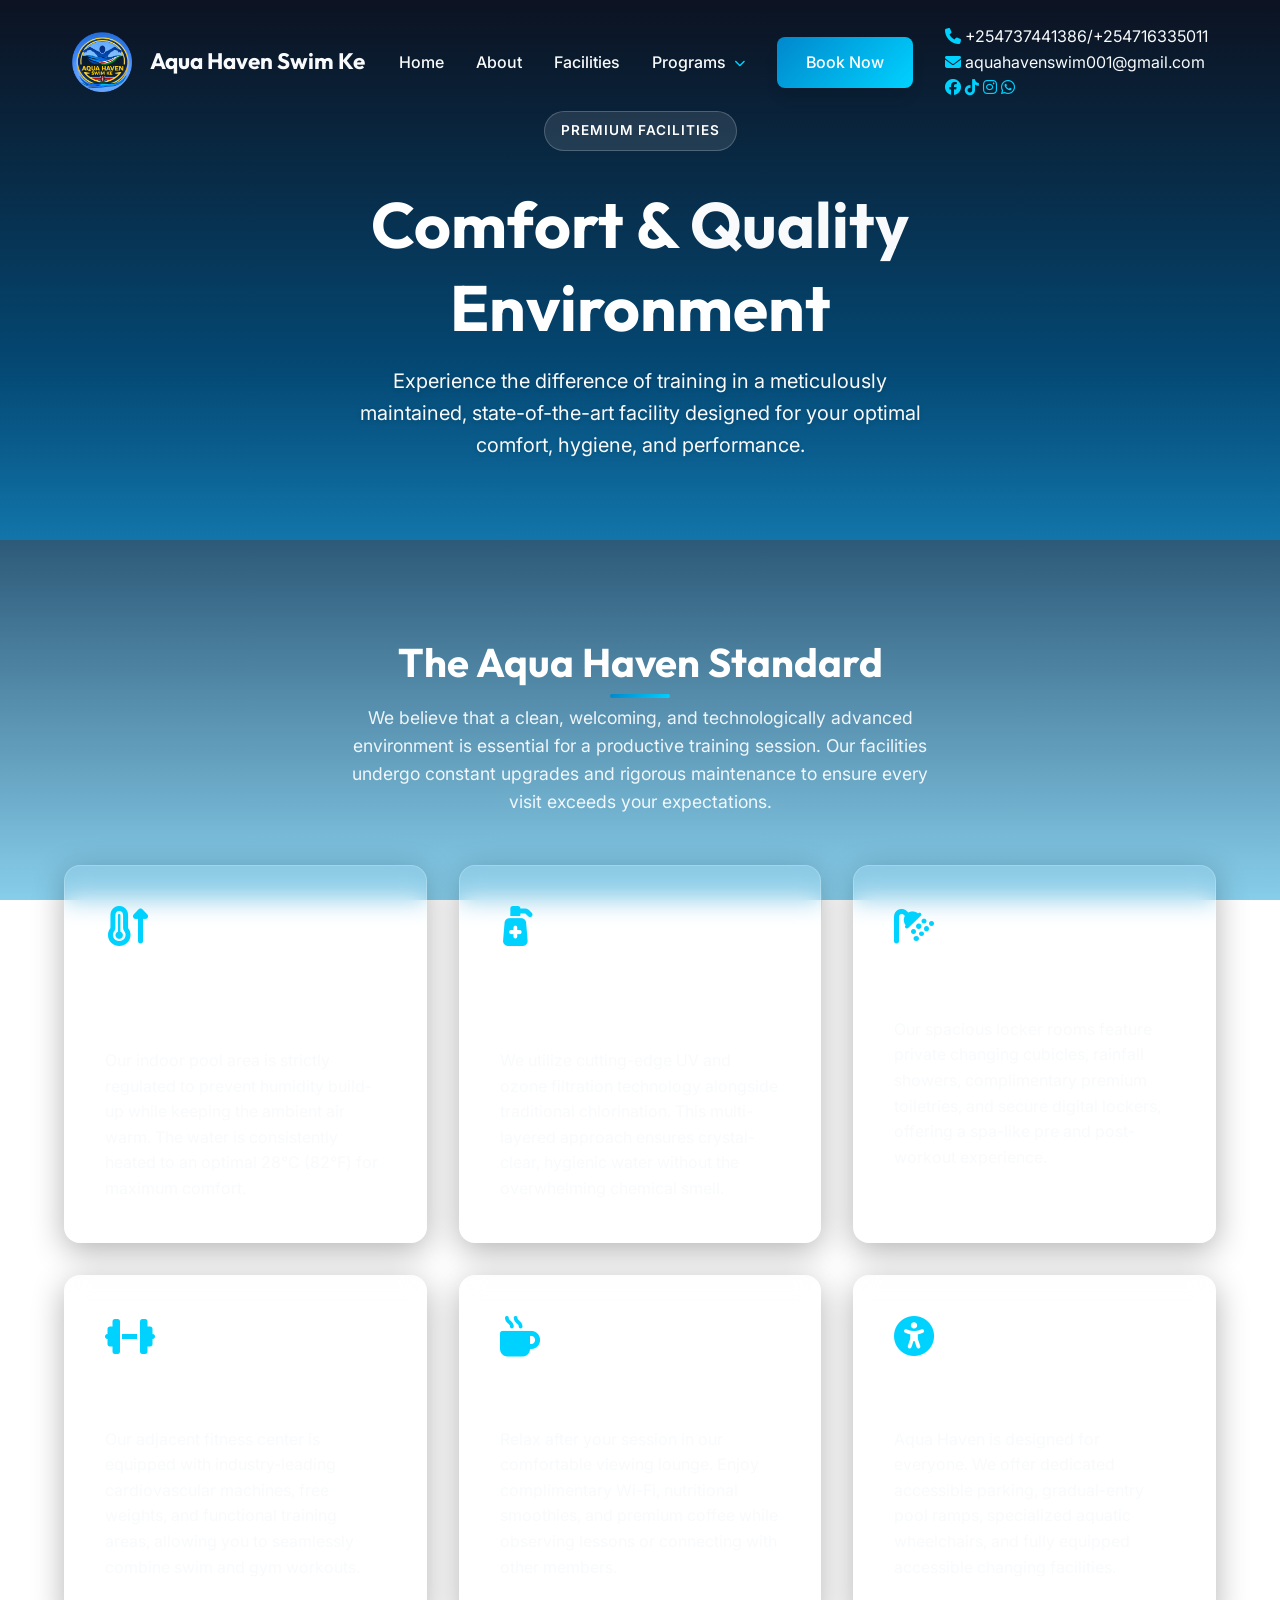
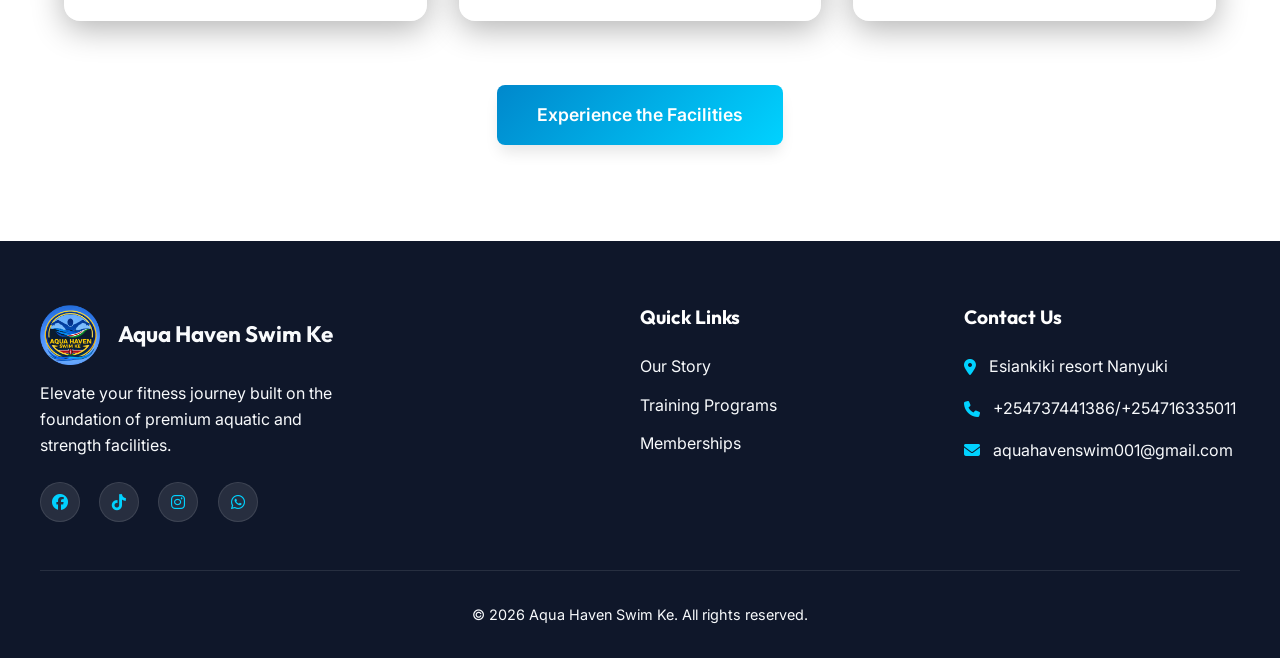
<file: comfort-quality.html>
<!DOCTYPE html>
<html lang="en">
<head>
    <meta charset="UTF-8">
    <meta name="viewport" content="width=device-width, initial-scale=1.0">
    <title>Comfort & Quality | Aqua Haven Swim & Gym</title>
    <link rel="canonical" href="https://aquahavenswim.ke/comfort-quality.html" />
    <meta name="google-site-verification" content="googlea95eac0361a44ed0" />
    <meta name="description" content="Dive into your ultimate potential at Aqua Haven Swim & Gym. Experience Olympic-grade swimming facilities, elite coaching, and a high-performance gym in Nanyuki." />
    
    <!-- Open Graph / Facebook -->
    <meta property="og:type" content="website" />
    <meta property="og:url" content="https://aquahavenswim.ke/comfort-quality.html" />
    <meta property="og:title" content="Comfort & Quality | Aqua Haven Swim & Gym" />
    <meta property="og:description" content="Dive into your ultimate potential at Aqua Haven Swim & Gym. Experience Olympic-grade swimming facilities, elite coaching, and a high-performance gym in Nanyuki." />
    <meta property="og:image" content="images/social-share.png" />

    <!-- Twitter -->
    <meta property="twitter:card" content="summary_large_image" />
    <meta property="twitter:url" content="https://aquahavenswim.ke/comfort-quality.html" />
    <meta property="twitter:title" content="Comfort & Quality | Aqua Haven Swim & Gym" />
    <meta property="twitter:description" content="Dive into your ultimate potential at Aqua Haven Swim & Gym. Experience Olympic-grade swimming facilities, elite coaching, and a high-performance gym in Nanyuki." />
    <meta property="twitter:image" content="images/social-share.png" />
    <!-- Google Fonts: Inter & Outfit -->
    <link rel="preconnect" href="https://fonts.googleapis.com">
    <link rel="preconnect" href="https://fonts.gstatic.com" crossorigin>
    <link href="https://fonts.googleapis.com/css2?family=Inter:wght@400;500;600&family=Outfit:wght@500;700;800&display=swap" rel="stylesheet">
    <!-- Font Awesome for Icons -->
    <link rel="stylesheet" href="https://cdnjs.cloudflare.com/ajax/libs/font-awesome/6.4.0/css/all.min.css">
    <!-- Main Stylesheet -->
    <link rel="stylesheet" href="style.css">
    <link rel="stylesheet" href="modal.css">
</head>
<body>
    
    <!-- Navigation -->
    <nav class="navbar scrolled">
        <div class="nav-container">
            <a href="index.html" class="logo">
                <img src="images/file_0000000071d0720cb99aed08f7c5b2e5.png" alt="Aqua Haven Swim Ke Logo">
                <span class="logo-text">Aqua Haven Swim Ke</span>
            </a>
            <ul class="nav-links">
                <li class="nav-item"><a href="index.html#home">Home</a></li>
                <li class="nav-item"><a href="about.html">About</a></li>
                <li class="nav-item"><a href="facilities.html">Facilities</a></li>
                <li class="has-mega-menu nav-item">
                    <a href="index.html#programs">Programs <i class="fa-solid fa-chevron-down nav-chevron"></i></a>
                    <div class="mega-menu">
                        <div class="mega-menu-content">
                            <ul class="mega-links">
                                <li><a href="water-safety.html"><i class="fa-solid fa-droplet"></i> Water safety skills</a></li>
                                <li><a href="stroke-improvement.html"><i class="fa-solid fa-arrow-trend-up"></i> Stroke improvement</a></li>
                                <li><a href="confidence-building.html"><i class="fa-solid fa-shield-halved"></i> Confidence building</a></li>
                                <li><a href="discipline-teamwork.html"><i class="fa-solid fa-users"></i> Discipline and teamwork</a></li>
                                <li><a href="fun-fitness.html"><i class="fa-solid fa-heart-pulse"></i> Fun and fitness</a></li>
                                <li><a href="comfort-quality.html"><i class="fa-solid fa-spa"></i> Comfort & Quality Environment</a></li>
                                <li><a href="competitive-training.html"><i class="fa-solid fa-medal"></i> Competitive & Performance Training</a></li>
                                <li><a href="adult-training.html"><i class="fa-solid fa-person-swimming"></i> Adult Training Program</a></li>
                                <li><a href="kids-confidence.html"><i class="fa-solid fa-child"></i> Kids Confidence Building</a></li>
                                <li><a href="skill-development.html"><i class="fa-solid fa-layer-group"></i> Skill Development by Level</a></li>
                                <li><a href="proper-stroke.html"><i class="fa-solid fa-check-double"></i> Proper Stroke Technique</a></li>
                            </ul>
                        </div>
                    </div>
                </li>
                <li class="nav-item"><a href="index.html#contact" class="btn-primary">Book Now</a></li>
                
                <!-- Mobile Menu Footer -->
                <li class="mobile-menu-footer">
                    <div class="mobile-contact-info">
                        <p><i class="fa-solid fa-phone"></i> +254737441386/+254716335011</p>
                        <p><i class="fa-solid fa-envelope"></i> aquahavenswim001@gmail.com</p>
                    </div>
                    <div class="mobile-social-links">
                        <a href="https://www.facebook.com/profile.php?id=61585278077713&mibextid=ZbWKwL" target="_blank" rel="noopener" aria-label="Facebook"><i class="fa-brands fa-facebook"></i></a>
                        <a href="https://www.tiktok.com/@aquahavenswimke737441386" target="_blank" rel="noopener" aria-label="TikTok"><i class="fa-brands fa-tiktok"></i></a>
                        <a href="https://www.instagram.com/invites/contact/?utm_source=ig_contact_invite&utm_medium=copy_link&utm_content=10xbmyiu" target="_blank" rel="noopener" aria-label="Instagram"><i class="fa-brands fa-instagram"></i></a>
                        <a href="https://wa.me/254716335011" target="_blank" rel="noopener" aria-label="WhatsApp"><i class="fa-brands fa-whatsapp"></i></a>
                    </div>
                </li>
            </ul>
            <div class="hamburger">
                <i class="fa-solid fa-bars"></i>
            </div>
        </div>
    </nav>

    <!-- Main Content Area -->
    <main>
        <!-- Page Hero -->
        <header class="page-hero hero-comfort-quality">
            <div class="page-hero-overlay"></div>
            <div class="page-hero-content">
                <div class="badge fade-up-element visible">Premium Facilities</div>
                <h1 class="page-hero-title fade-up-element visible delay-1">Comfort & <span class="highlight">Quality</span> Environment</h1>
                <p class="hero-subtitle fade-up-element visible delay-2">Experience the difference of training in a meticulously maintained, state-of-the-art facility designed for your optimal comfort, hygiene, and performance.</p>
            </div>
        </header>
        
        <!-- Details Section -->
        <section class="content-section">
            <div class="container">
                <div class="text-center-box fade-up-element visible">
                    <h2 class="section-title">The Aqua Haven Standard</h2>
                    <p class="section-subtitle margin-bottom-2">We believe that a clean, welcoming, and technologically advanced environment is essential for a productive training session. Our facilities undergo constant upgrades and rigorous maintenance to ensure every visit exceeds your expectations.</p>
                </div>
                
                <div class="curriculum-grid">
                    <div class="curriculum-card fade-up-element visible">
                        <div class="icon-wrapper"><i class="fa-solid fa-temperature-arrow-up"></i></div>
                        <h3>Climate-Controlled Perfection</h3>
                        <p>Our indoor pool area is strictly regulated to prevent humidity build-up while keeping the ambient air warm. The water is consistently heated to an optimal 28°C (82°F) for maximum comfort.</p>
                    </div>
                    
                    <div class="curriculum-card fade-up-element visible delay-1">
                        <div class="icon-wrapper"><i class="fa-solid fa-pump-medical"></i></div>
                        <h3>Advanced Filtration Systems</h3>
                        <p>We utilize cutting-edge UV and ozone filtration technology alongside traditional chlorination. This multi-layered approach ensures crystal-clear, hygienic water without the overwhelming chemical smell.</p>
                    </div>
                    
                    <div class="curriculum-card fade-up-element visible delay-2">
                        <div class="icon-wrapper"><i class="fa-solid fa-shower"></i></div>
                        <h3>Luxury Changing Rooms</h3>
                        <p>Our spacious locker rooms feature private changing cubicles, rainfall showers, complimentary premium toiletries, and secure digital lockers, offering a spa-like pre and post-workout experience.</p>
                    </div>
                    
                    <div class="curriculum-card fade-up-element visible">
                        <div class="icon-wrapper"><i class="fa-solid fa-dumbbell"></i></div>
                        <h3>Integrated Dryland Gym</h3>
                        <p>Our adjacent fitness center is equipped with industry-leading cardiovascular machines, free weights, and functional training areas, allowing you to seamlessly combine swim and gym workouts.</p>
                    </div>
                    
                    <div class="curriculum-card fade-up-element visible delay-1">
                        <div class="icon-wrapper"><i class="fa-solid fa-mug-hot"></i></div>
                        <h3>Recovery Lounge & Café</h3>
                        <p>Relax after your session in our comfortable viewing lounge. Enjoy complimentary Wi-Fi, nutritional smoothies, and premium coffee while observing lessons or connecting with other members.</p>
                    </div>
                    
                    <div class="curriculum-card fade-up-element visible delay-2">
                        <div class="icon-wrapper"><i class="fa-solid fa-universal-access"></i></div>
                        <h3>Fully Accessible Design</h3>
                        <p>Aqua Haven is designed for everyone. We offer dedicated accessible parking, gradual-entry pool ramps, specialized aquatic wheelchairs, and fully equipped accessible changing facilities.</p>
                    </div>
                </div>
                
                <div class="text-center-box margin-top-4">
                    <a href="index.html#contact" class="btn-primary btn-large">Experience the Facilities</a>
                </div>
            </div>
        </section>
    </main>

    <!-- Footer -->
    <footer>
      <div class="footer-content">
        <div class="footer-brand">
          <a href="index.html" class="logo">
            <img src="images/file_0000000071d0720cb99aed08f7c5b2e5.png" alt="Aqua Haven Swim Ke Logo">
            <span class="logo-text">Aqua Haven Swim Ke</span>
          </a>
          <p>Elevate your fitness journey built on the foundation of premium aquatic and strength facilities.</p>
          <div class="footer-social">
            <a href="https://www.facebook.com/profile.php?id=61585278077713&mibextid=ZbWKwL" target="_blank" rel="noopener" aria-label="Facebook"><i class="fa-brands fa-facebook"></i></a>
            <a href="https://www.tiktok.com/@aquahavenswimke737441386" target="_blank" rel="noopener" aria-label="TikTok"><i class="fa-brands fa-tiktok"></i></a>
            <a href="https://www.instagram.com/invites/contact/?utm_source=ig_contact_invite&utm_medium=copy_link&utm_content=10xbmyiu" target="_blank" rel="noopener" aria-label="Instagram"><i class="fa-brands fa-instagram"></i></a>
            <a href="https://wa.me/254716335011" target="_blank" rel="noopener" aria-label="WhatsApp"><i class="fa-brands fa-whatsapp"></i></a>
          </div>
        </div>
        <div class="footer-links">
          <h4>Quick Links</h4>
          <ul>
            <li><a href="about.html">Our Story</a></li>
            <li><a href="index.html#programs">Training Programs</a></li>
            <li><a href="index.html#memberships">Memberships</a></li>
          </ul>
        </div>
        <div class="footer-contact">
          <h4>Contact Us</h4>
          <p>
            <i class="fa-solid fa-location-dot"></i> Esiankiki resort Nanyuki
          </p>
          <p><i class="fa-solid fa-phone"></i> +254737441386/+254716335011</p>
          <p><i class="fa-solid fa-envelope"></i> aquahavenswim001@gmail.com</p>
        </div>
      </div>
      <div class="footer-bottom">
        <p>&copy; 2026 Aqua Haven Swim Ke. All rights reserved.</p>
      </div>
    </footer>

    <!-- Modal Backdrop & Container -->
    <div id="bookingModal" class="modal-overlay hidden">
        <div class="modal-dialog">
            <button class="modal-close" aria-label="Close modal"><i class="fa-solid fa-times"></i></button>
            
            <div class="modal-header">
                <h2>Book a Tour or Session</h2>
                <div class="modal-progress">
                    <div class="progress-step active" data-step="1">1</div>
                    <div class="progress-line"></div>
                    <div class="progress-step" data-step="2">2</div>
                    <div class="progress-line"></div>
                    <div class="progress-step" data-step="3">3</div>
                </div>
            </div>

            <div class="modal-body">
                <!-- Step 1: Personal Details -->
                <div class="form-step active" id="step1">
                    <h3>Personal Details</h3>
                    <p class="step-subtitle">Please provide your contact information to get started.</p>
                    <div class="form-group">
                        <input type="text" id="fullName" name="full_name" placeholder="John Doe" required>
                        <span class="error-message">Name is required</span>
                    </div>
                    <div class="form-group">
                        <label for="emailAddr">Email Address</label>
                        <input type="email" id="emailAddr" name="email" placeholder="john@example.com" required>
                        <span class="error-message">Valid email is required</span>
                    </div>
                    <div class="form-group">
                        <label for="phoneNum">Phone Number</label>
                        <input type="tel" id="phoneNum" name="phone" placeholder="+1 (555) 000-0000" required>
                        <span class="error-message">Phone number is required</span>
                    </div>
                    <div class="form-actions right">
                        <button type="button" class="btn-primary btn-next">Next Step <i class="fa-solid fa-arrow-right"></i></button>
                    </div>
                </div>

                <!-- Step 2: Program & Date Selection -->
                <div class="form-step hidden" id="step2">
                    <h3>Select Interest & Date</h3>
                    <p class="step-subtitle">What would you like to do and when?</p>
                    <div class="form-group">
                        <label for="programSelect">Interest</label>
                        <select id="programSelect" name="program" required>
                            <option value="">-- Select an Option --</option>
                            <option value="facility-tour" selected>Facility Tour & Intro</option>
                            <option value="water-safety">Water Safety Skills</option>
                            <option value="confidence">Confidence Building</option>
                            <option value="fun-fitness">Fun and Fitness</option>
                            <option value="stroke-improvement">Stroke Improvement & Technique</option>
                            <option value="competitive">Competitive Training</option>
                            <option value="adult">Adult Training</option>
                            <option value="kids">Kids Training</option>
                        </select>
                        <span class="error-message">Please select an interest</span>
                    </div>
                    <div class="form-group">
                        <label for="startDate">Select Preferred Date</label>
                        <input type="date" id="startDate" name="start_date" required>
                        <span class="error-message">Please choose a date</span>
                    </div>
                    <div class="form-group">
                        <label for="specialRequests">Any specific facility areas of interest? (Optional)</label>
                        <textarea id="specialRequests" name="special_requests" rows="3" placeholder="E.g., I'd love to see the dryland gym setup, or I'm interested in the accessible features."></textarea>
                    </div>
                    <div class="form-actions split">
                        <button type="button" class="btn-outline btn-prev"><i class="fa-solid fa-arrow-left"></i> Back</button>
                        <button type="button" class="btn-primary btn-next">Proceed to Payment <i class="fa-solid fa-arrow-right"></i></button>
                    </div>
                </div>

                <!-- Step 3: Payment Details -->
                <div class="form-step hidden" id="step3">
                    <h3>Payment Information</h3>
                    <p class="step-subtitle">Please select your preferred payment method. (Tours are free but require booking)</p>
                    
                    <div class="payment-methods">
                        <label class="payment-option">
                            <input type="radio" name="paymentMethod" value="mpesa" checked>
                            <div class="payment-card">
                                <i class="fa-solid fa-mobile-screen"></i>
                                <span>M-Pesa / Mobile Money</span>
                            </div>
                        </label>
                        <label class="payment-option">
                            <input type="radio" name="paymentMethod" value="cash">
                            <div class="payment-card">
                                <i class="fa-solid fa-money-bill-wave"></i>
                                <span>Pay at Facility</span>
                            </div>
                        </label>
                    </div>
                    
                    <div class="payment-instructions" id="mpesaInstructions">
                        <div class="instruction-box">
                            <h4>M-Pesa Instructions</h4>
                            <p>1. Go to M-Pesa Menu</p>
                            <p>2. Select Lipa na M-Pesa -> Paybill</p>
                            <p>3. Enter Business Number: <strong>880100</strong></p>
                            <p>4. Account Number: <strong>720333</strong></p>
                            <p>5. Upon completion, enter your transaction code below:</p>
                        </div>
                        <div class="form-group mt-3">
                            <input type="text" id="transactionCode" name="transaction_code" placeholder="Enter Transaction Code (e.g. QAB12C34)">
                        </div>
                    </div>

                    <div class="form-actions split">
                        <button type="button" class="btn-outline btn-prev"><i class="fa-solid fa-arrow-left"></i> Back</button>
                        <button type="button" class="btn-primary" id="submitBooking">Confirm Booking <i class="fa-solid fa-check"></i></button>
                    </div>
                </div>
                
                <!-- Success State -->
                <div class="form-step hidden" id="stepSuccess">
                    <div class="success-message">
                        <div class="success-icon"><i class="fa-solid fa-circle-check"></i></div>
                        <h3>Booking Confirmed!</h3>
                        <p>Thank you for choosing Aqua Haven Swim Ke. We've sent a calendar invitation and confirmation to your email.</p>
                        <button type="button" class="btn-primary mt-4 modal-close-btn">Return to Home</button>
                    </div>
                </div>

            </div>
        </div>
    </div>

    <!-- Main JavaScript -->
    <script src="main.js"></script>
</body>
</html>
</file>
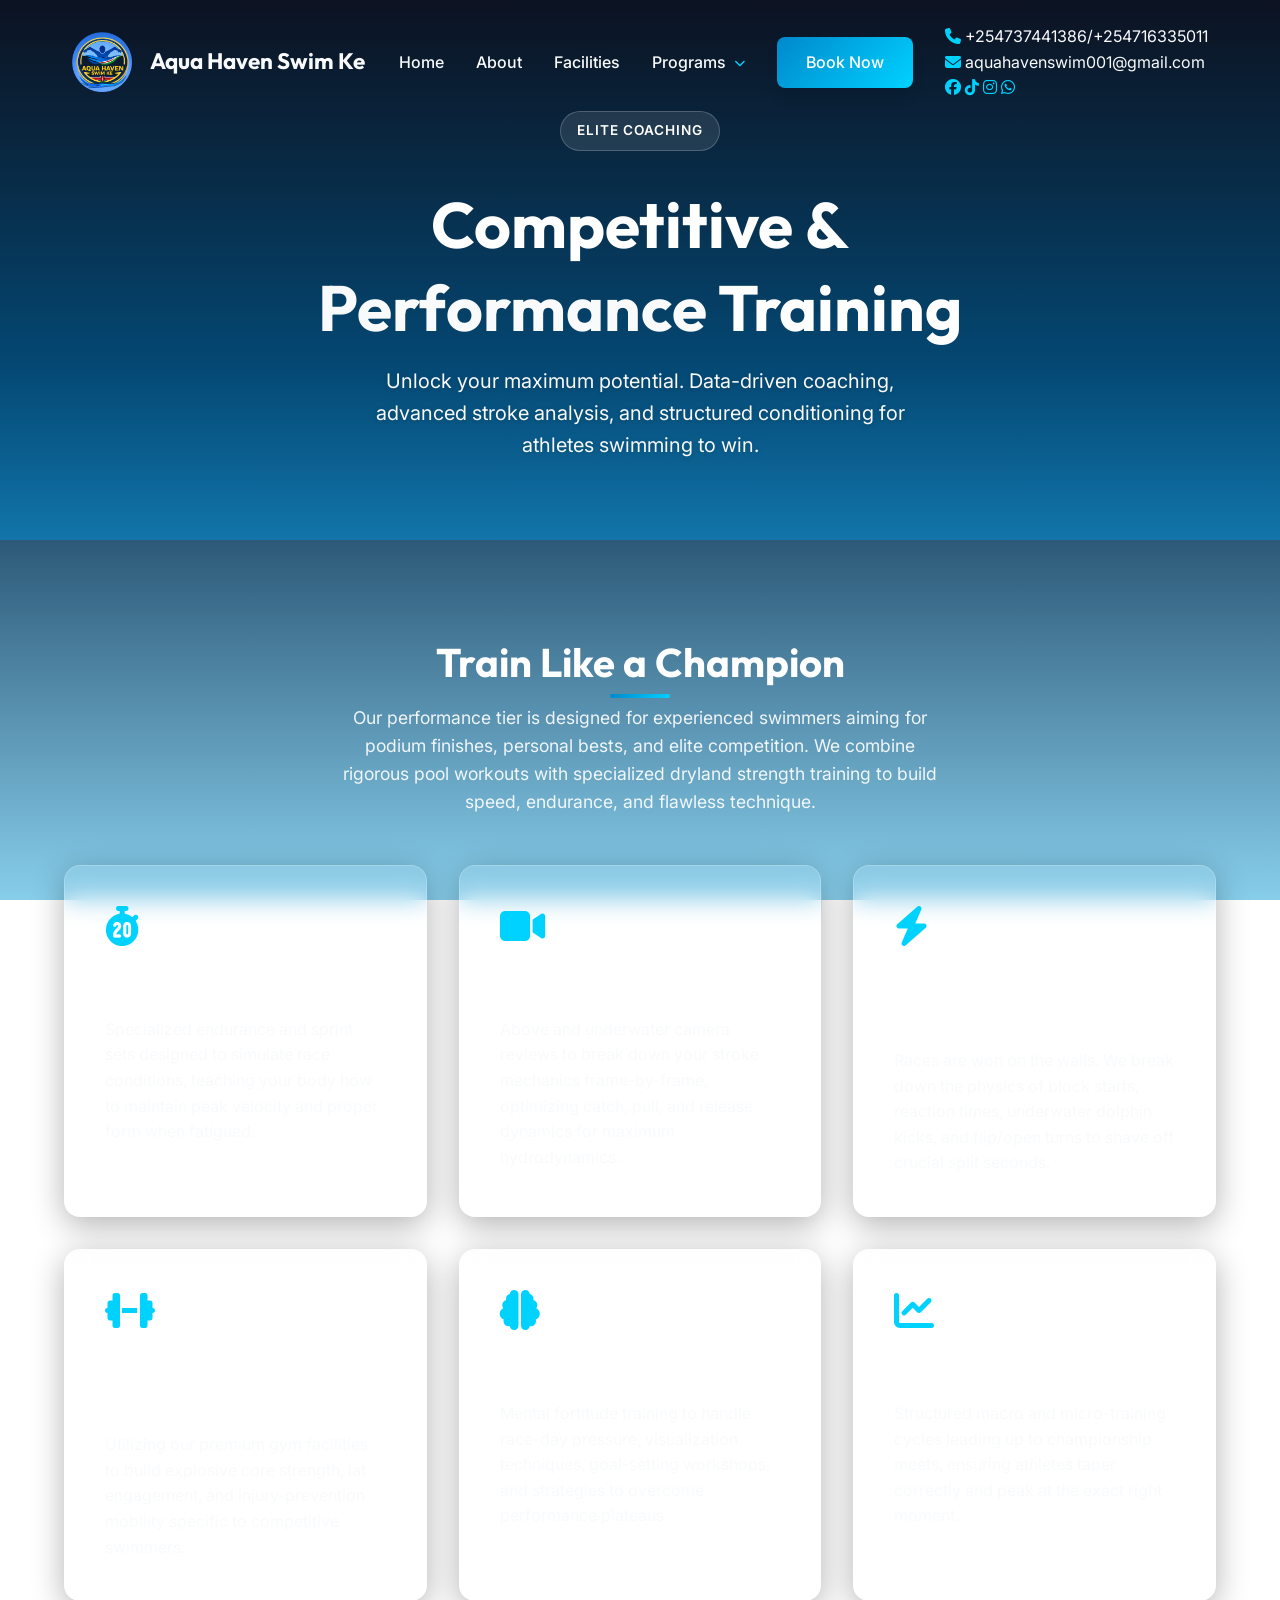
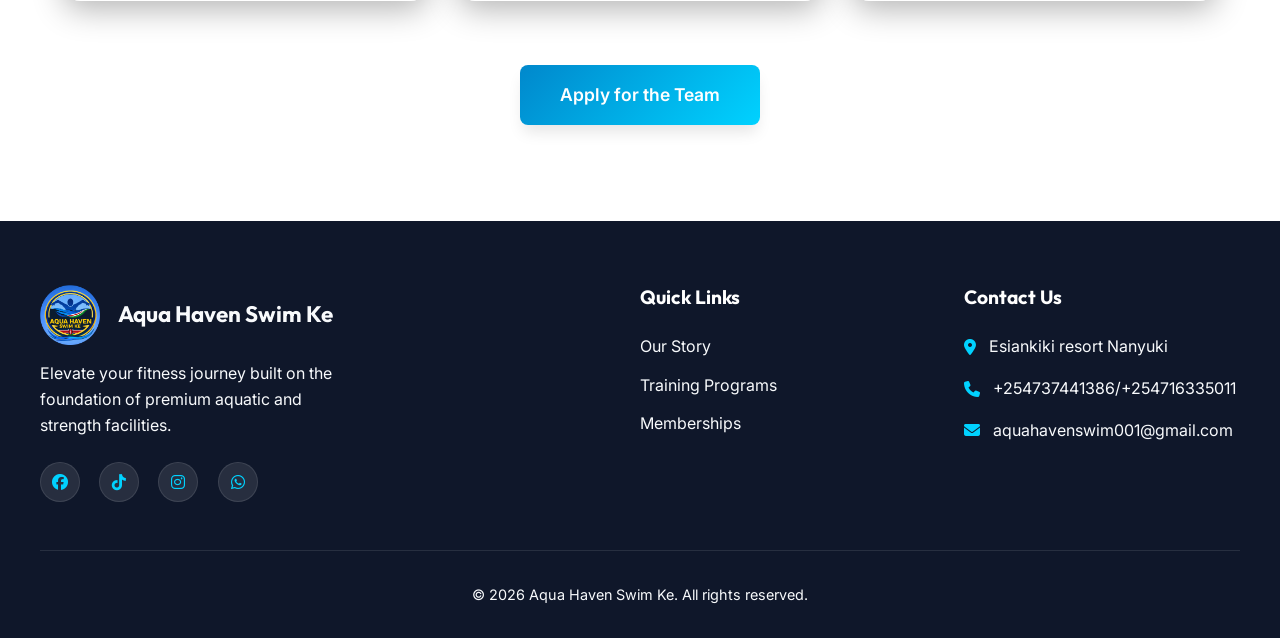
<file: competitive-training.html>
<!DOCTYPE html>
<html lang="en">
<head>
    <meta charset="UTF-8">
    <meta name="viewport" content="width=device-width, initial-scale=1.0">
    <title>Competitive Training | Aqua Haven Swim & Gym</title>
    <link rel="canonical" href="https://aquahavenswim.ke/competitive-training.html" />
    <meta name="google-site-verification" content="googlea95eac0361a44ed0" />
    <meta name="description" content="Dive into your ultimate potential at Aqua Haven Swim & Gym. Experience Olympic-grade swimming facilities, elite coaching, and a high-performance gym in Nanyuki." />
    
    <!-- Open Graph / Facebook -->
    <meta property="og:type" content="website" />
    <meta property="og:url" content="https://aquahavenswim.ke/competitive-training.html" />
    <meta property="og:title" content="Competitive Training | Aqua Haven Swim & Gym" />
    <meta property="og:description" content="Dive into your ultimate potential at Aqua Haven Swim & Gym. Experience Olympic-grade swimming facilities, elite coaching, and a high-performance gym in Nanyuki." />
    <meta property="og:image" content="images/social-share.png" />

    <!-- Twitter -->
    <meta property="twitter:card" content="summary_large_image" />
    <meta property="twitter:url" content="https://aquahavenswim.ke/competitive-training.html" />
    <meta property="twitter:title" content="Competitive Training | Aqua Haven Swim & Gym" />
    <meta property="twitter:description" content="Dive into your ultimate potential at Aqua Haven Swim & Gym. Experience Olympic-grade swimming facilities, elite coaching, and a high-performance gym in Nanyuki." />
    <meta property="twitter:image" content="images/social-share.png" />
    <!-- Google Fonts: Inter & Outfit -->
    <link rel="preconnect" href="https://fonts.googleapis.com">
    <link rel="preconnect" href="https://fonts.gstatic.com" crossorigin>
    <link href="https://fonts.googleapis.com/css2?family=Inter:wght@400;500;600&family=Outfit:wght@500;700;800&display=swap" rel="stylesheet">
    <!-- Font Awesome for Icons -->
    <link rel="stylesheet" href="https://cdnjs.cloudflare.com/ajax/libs/font-awesome/6.4.0/css/all.min.css">
    <!-- Main Stylesheet -->
    <link rel="stylesheet" href="style.css">
    <link rel="stylesheet" href="modal.css">
</head>
<body>
    
    <!-- Navigation -->
    <nav class="navbar scrolled">
        <div class="nav-container">
            <a href="index.html" class="logo">
                <img src="images/file_0000000071d0720cb99aed08f7c5b2e5.png" alt="Aqua Haven Swim Ke Logo">
                <span class="logo-text">Aqua Haven Swim Ke</span>
            </a>
            <ul class="nav-links">
                <li class="nav-item"><a href="index.html#home">Home</a></li>
                <li class="nav-item"><a href="about.html">About</a></li>
                <li class="nav-item"><a href="facilities.html">Facilities</a></li>
                <li class="has-mega-menu nav-item">
                    <a href="index.html#programs">Programs <i class="fa-solid fa-chevron-down nav-chevron"></i></a>
                    <div class="mega-menu">
                        <div class="mega-menu-content">
                            <ul class="mega-links">
                                <li><a href="water-safety.html"><i class="fa-solid fa-droplet"></i> Water safety skills</a></li>
                                <li><a href="stroke-improvement.html"><i class="fa-solid fa-arrow-trend-up"></i> Stroke improvement</a></li>
                                <li><a href="confidence-building.html"><i class="fa-solid fa-shield-halved"></i> Confidence building</a></li>
                                <li><a href="discipline-teamwork.html"><i class="fa-solid fa-users"></i> Discipline and teamwork</a></li>
                                <li><a href="fun-fitness.html"><i class="fa-solid fa-heart-pulse"></i> Fun and fitness</a></li>
                                <li><a href="comfort-quality.html"><i class="fa-solid fa-spa"></i> Comfort & Quality Environment</a></li>
                                <li><a href="competitive-training.html"><i class="fa-solid fa-medal"></i> Competitive & Performance Training</a></li>
                                <li><a href="adult-training.html"><i class="fa-solid fa-person-swimming"></i> Adult Training Program</a></li>
                                <li><a href="kids-confidence.html"><i class="fa-solid fa-child"></i> Kids Confidence Building</a></li>
                                <li><a href="skill-development.html"><i class="fa-solid fa-layer-group"></i> Skill Development by Level</a></li>
                                <li><a href="proper-stroke.html"><i class="fa-solid fa-check-double"></i> Proper Stroke Technique</a></li>
                            </ul>
                        </div>
                    </div>
                </li>
                <li class="nav-item"><a href="index.html#contact" class="btn-primary">Book Now</a></li>
                
                <!-- Mobile Menu Footer -->
                <li class="mobile-menu-footer">
                    <div class="mobile-contact-info">
                        <p><i class="fa-solid fa-phone"></i> +254737441386/+254716335011</p>
                        <p><i class="fa-solid fa-envelope"></i> aquahavenswim001@gmail.com</p>
                    </div>
                    <div class="mobile-social-links">
                        <a href="https://www.facebook.com/profile.php?id=61585278077713&mibextid=ZbWKwL" target="_blank" rel="noopener" aria-label="Facebook"><i class="fa-brands fa-facebook"></i></a>
                        <a href="https://www.tiktok.com/@aquahavenswimke737441386" target="_blank" rel="noopener" aria-label="TikTok"><i class="fa-brands fa-tiktok"></i></a>
                        <a href="https://www.instagram.com/invites/contact/?utm_source=ig_contact_invite&utm_medium=copy_link&utm_content=10xbmyiu" target="_blank" rel="noopener" aria-label="Instagram"><i class="fa-brands fa-instagram"></i></a>
                        <a href="https://wa.me/254716335011" target="_blank" rel="noopener" aria-label="WhatsApp"><i class="fa-brands fa-whatsapp"></i></a>
                    </div>
                </li>
            </ul>
            <div class="hamburger">
                <i class="fa-solid fa-bars"></i>
            </div>
        </div>
    </nav>

    <!-- Main Content Area -->
    <main>
        <!-- Page Hero -->
        <header class="page-hero hero-competitive">
            <div class="page-hero-overlay"></div>
            <div class="page-hero-content">
                <div class="badge fade-up-element visible">Elite Coaching</div>
                <h1 class="page-hero-title fade-up-element visible delay-1">Competitive & <br><span class="highlight">Performance</span> Training</h1>
                <p class="hero-subtitle fade-up-element visible delay-2">Unlock your maximum potential. Data-driven coaching, advanced stroke analysis, and structured conditioning for athletes swimming to win.</p>
            </div>
        </header>
        
        <!-- Details Section -->
        <section class="content-section">
            <div class="container">
                <div class="text-center-box fade-up-element visible">
                    <h2 class="section-title">Train Like a Champion</h2>
                    <p class="section-subtitle margin-bottom-2">Our performance tier is designed for experienced swimmers aiming for podium finishes, personal bests, and elite competition. We combine rigorous pool workouts with specialized dryland strength training to build speed, endurance, and flawless technique.</p>
                </div>
                
                <div class="curriculum-grid">
                    <div class="curriculum-card fade-up-element visible">
                        <div class="icon-wrapper"><i class="fa-solid fa-stopwatch-20"></i></div>
                        <h3>Race Pace Conditioning</h3>
                        <p>Specialized endurance and sprint sets designed to simulate race conditions, teaching your body how to maintain peak velocity and proper form when fatigued.</p>
                    </div>
                    
                    <div class="curriculum-card fade-up-element visible delay-1">
                        <div class="icon-wrapper"><i class="fa-solid fa-video"></i></div>
                        <h3>Video Stroke Analysis</h3>
                        <p>Above and underwater camera reviews to break down your stroke mechanics frame-by-frame, optimizing catch, pull, and release dynamics for maximum hydrodynamics.</p>
                    </div>
                    
                    <div class="curriculum-card fade-up-element visible delay-2">
                        <div class="icon-wrapper"><i class="fa-solid fa-bolt"></i></div>
                        <h3>Starts & Turns Optimization</h3>
                        <p>Races are won on the walls. We break down the physics of block starts, reaction times, underwater dolphin kicks, and flip/open turns to shave off crucial split seconds.</p>
                    </div>
                    
                    <div class="curriculum-card fade-up-element visible">
                        <div class="icon-wrapper"><i class="fa-solid fa-dumbbell"></i></div>
                        <h3>Dryland Strength Programming</h3>
                        <p>Utilizing our premium gym facilities to build explosive core strength, lat engagement, and injury-prevention mobility specific to competitive swimmers.</p>
                    </div>
                    
                    <div class="curriculum-card fade-up-element visible delay-1">
                        <div class="icon-wrapper"><i class="fa-solid fa-brain"></i></div>
                        <h3>Sports Psychology</h3>
                        <p>Mental fortitude training to handle race-day pressure, visualization techniques, goal-setting workshops, and strategies to overcome performance plateaus.</p>
                    </div>
                    
                    <div class="curriculum-card fade-up-element visible delay-2">
                        <div class="icon-wrapper"><i class="fa-solid fa-chart-line"></i></div>
                        <h3>Periodization Planning</h3>
                        <p>Structured macro and micro-training cycles leading up to championship meets, ensuring athletes taper correctly and peak at the exact right moment.</p>
                    </div>
                </div>
                
                <div class="text-center-box margin-top-4">
                    <a href="index.html#contact" class="btn-primary btn-large">Apply for the Team</a>
                </div>
            </div>
        </section>
    </main>

    <!-- Footer -->
    <footer>
      <div class="footer-content">
        <div class="footer-brand">
          <a href="index.html" class="logo">
            <img src="images/file_0000000071d0720cb99aed08f7c5b2e5.png" alt="Aqua Haven Swim Ke Logo">
            <span class="logo-text">Aqua Haven Swim Ke</span>
          </a>
          <p>Elevate your fitness journey built on the foundation of premium aquatic and strength facilities.</p>
          <div class="footer-social">
            <a href="https://www.facebook.com/profile.php?id=61585278077713&mibextid=ZbWKwL" target="_blank" rel="noopener" aria-label="Facebook"><i class="fa-brands fa-facebook"></i></a>
            <a href="https://www.tiktok.com/@aquahavenswimke737441386" target="_blank" rel="noopener" aria-label="TikTok"><i class="fa-brands fa-tiktok"></i></a>
            <a href="https://www.instagram.com/invites/contact/?utm_source=ig_contact_invite&utm_medium=copy_link&utm_content=10xbmyiu" target="_blank" rel="noopener" aria-label="Instagram"><i class="fa-brands fa-instagram"></i></a>
            <a href="https://wa.me/254716335011" target="_blank" rel="noopener" aria-label="WhatsApp"><i class="fa-brands fa-whatsapp"></i></a>
          </div>
        </div>
        <div class="footer-links">
          <h4>Quick Links</h4>
          <ul>
            <li><a href="about.html">Our Story</a></li>
            <li><a href="index.html#programs">Training Programs</a></li>
            <li><a href="index.html#memberships">Memberships</a></li>
          </ul>
        </div>
        <div class="footer-contact">
          <h4>Contact Us</h4>
          <p>
            <i class="fa-solid fa-location-dot"></i> Esiankiki resort Nanyuki
          </p>
          <p><i class="fa-solid fa-phone"></i> +254737441386/+254716335011</p>
          <p><i class="fa-solid fa-envelope"></i> aquahavenswim001@gmail.com</p>
        </div>
      </div>
      <div class="footer-bottom">
        <p>&copy; 2026 Aqua Haven Swim Ke. All rights reserved.</p>
      </div>
    </footer>

    <!-- Modal Backdrop & Container -->
    <div id="bookingModal" class="modal-overlay hidden">
        <div class="modal-dialog">
            <button class="modal-close" aria-label="Close modal"><i class="fa-solid fa-times"></i></button>
            
            <div class="modal-header">
                <h2>Book a Session</h2>
                <div class="modal-progress">
                    <div class="progress-step active" data-step="1">1</div>
                    <div class="progress-line"></div>
                    <div class="progress-step" data-step="2">2</div>
                    <div class="progress-line"></div>
                    <div class="progress-step" data-step="3">3</div>
                </div>
            </div>

            <div class="modal-body">
                <!-- Step 1: Personal Details -->
                <div class="form-step active" id="step1">
                    <h3>Personal Details</h3>
                    <p class="step-subtitle">Please provide your contact information to get started.</p>
                    <div class="form-group">
                        <input type="text" id="fullName" name="full_name" placeholder="John Doe" required>
                        <span class="error-message">Name is required</span>
                    </div>
                    <div class="form-group">
                        <label for="emailAddr">Email Address</label>
                        <input type="email" id="emailAddr" name="email" placeholder="john@example.com" required>
                        <span class="error-message">Valid email is required</span>
                    </div>
                    <div class="form-group">
                        <label for="phoneNum">Phone Number</label>
                        <input type="tel" id="phoneNum" name="phone" placeholder="+1 (555) 000-0000" required>
                        <span class="error-message">Phone number is required</span>
                    </div>
                    <div class="form-actions right">
                        <button type="button" class="btn-primary btn-next">Next Step <i class="fa-solid fa-arrow-right"></i></button>
                    </div>
                </div>

                <!-- Step 2: Program & Date Selection -->
                <div class="form-step hidden" id="step2">
                    <h3>Select Program & Date</h3>
                    <p class="step-subtitle">What would you like to train and when?</p>
                    <div class="form-group">
                        <label for="programSelect">Training Program</label>
                        <select id="programSelect" name="program" required>
                            <option value="">-- Select a Program --</option>
                            <option value="water-safety">Water Safety Skills</option>
                            <option value="confidence">Confidence Building</option>
                            <option value="fun-fitness">Fun and Fitness</option>
                            <option value="stroke-improvement">Stroke Improvement</option>
                            <option value="competitive">Competitive Training</option>
                            <option value="adult">Adult Training</option>
                            <option value="kids">Kids Training</option>
                        </select>
                        <span class="error-message">Please select a program</span>
                    </div>
                    <div class="form-group">
                        <label for="startDate">Select Start Date</label>
                        <input type="date" id="startDate" name="start_date" required>
                        <span class="error-message">Please choose a start date</span>
                    </div>
                    <div class="form-group">
                        <label for="specialRequests">Any special requests? (Optional)</label>
                        <textarea id="specialRequests" name="special_requests" rows="3" placeholder="Tell us about your current swimming level or any medical conditions we should know about."></textarea>
                    </div>
                    <div class="form-actions split">
                        <button type="button" class="btn-outline btn-prev"><i class="fa-solid fa-arrow-left"></i> Back</button>
                        <button type="button" class="btn-primary btn-next">Proceed to Payment <i class="fa-solid fa-arrow-right"></i></button>
                    </div>
                </div>

                <!-- Step 3: Payment Details -->
                <div class="form-step hidden" id="step3">
                    <h3>Payment Information</h3>
                    <p class="step-subtitle">Please select your preferred payment method.</p>
                    
                    <div class="payment-methods">
                        <label class="payment-option">
                            <input type="radio" name="paymentMethod" value="mpesa" checked>
                            <div class="payment-card">
                                <i class="fa-solid fa-mobile-screen"></i>
                                <span>M-Pesa / Mobile Money</span>
                            </div>
                        </label>
                        <label class="payment-option">
                            <input type="radio" name="paymentMethod" value="cash">
                            <div class="payment-card">
                                <i class="fa-solid fa-money-bill-wave"></i>
                                <span>Pay at Facility</span>
                            </div>
                        </label>
                    </div>
                    
                    <div class="payment-instructions" id="mpesaInstructions">
                        <div class="instruction-box">
                            <h4>M-Pesa Instructions</h4>
                            <p>1. Go to M-Pesa Menu</p>
                            <p>2. Select Lipa na M-Pesa -> Paybill</p>
                            <p>3. Enter Business Number: <strong>880100</strong></p>
                            <p>4. Account Number: <strong>720333</strong></p>
                            <p>5. Upon completion, enter your transaction code below:</p>
                        </div>
                        <div class="form-group mt-3">
                            <input type="text" id="transactionCode" name="transaction_code" placeholder="Enter Transaction Code (e.g. QAB12C34)">
                        </div>
                    </div>

                    <div class="form-actions split">
                        <button type="button" class="btn-outline btn-prev"><i class="fa-solid fa-arrow-left"></i> Back</button>
                        <button type="button" class="btn-primary" id="submitBooking">Confirm Booking <i class="fa-solid fa-check"></i></button>
                    </div>
                </div>
                
                <!-- Success State -->
                <div class="form-step hidden" id="stepSuccess">
                    <div class="success-message">
                        <div class="success-icon"><i class="fa-solid fa-circle-check"></i></div>
                        <h3>Booking Confirmed!</h3>
                        <p>Thank you for choosing Aqua Haven Swim Ke. We've sent a calendar invitation and confirmation to your email.</p>
                        <button type="button" class="btn-primary mt-4 modal-close-btn">Return to Home</button>
                    </div>
                </div>

            </div>
        </div>
    </div>

    <!-- Main JavaScript -->
    <script src="main.js"></script>
</body>
</html>
</file>
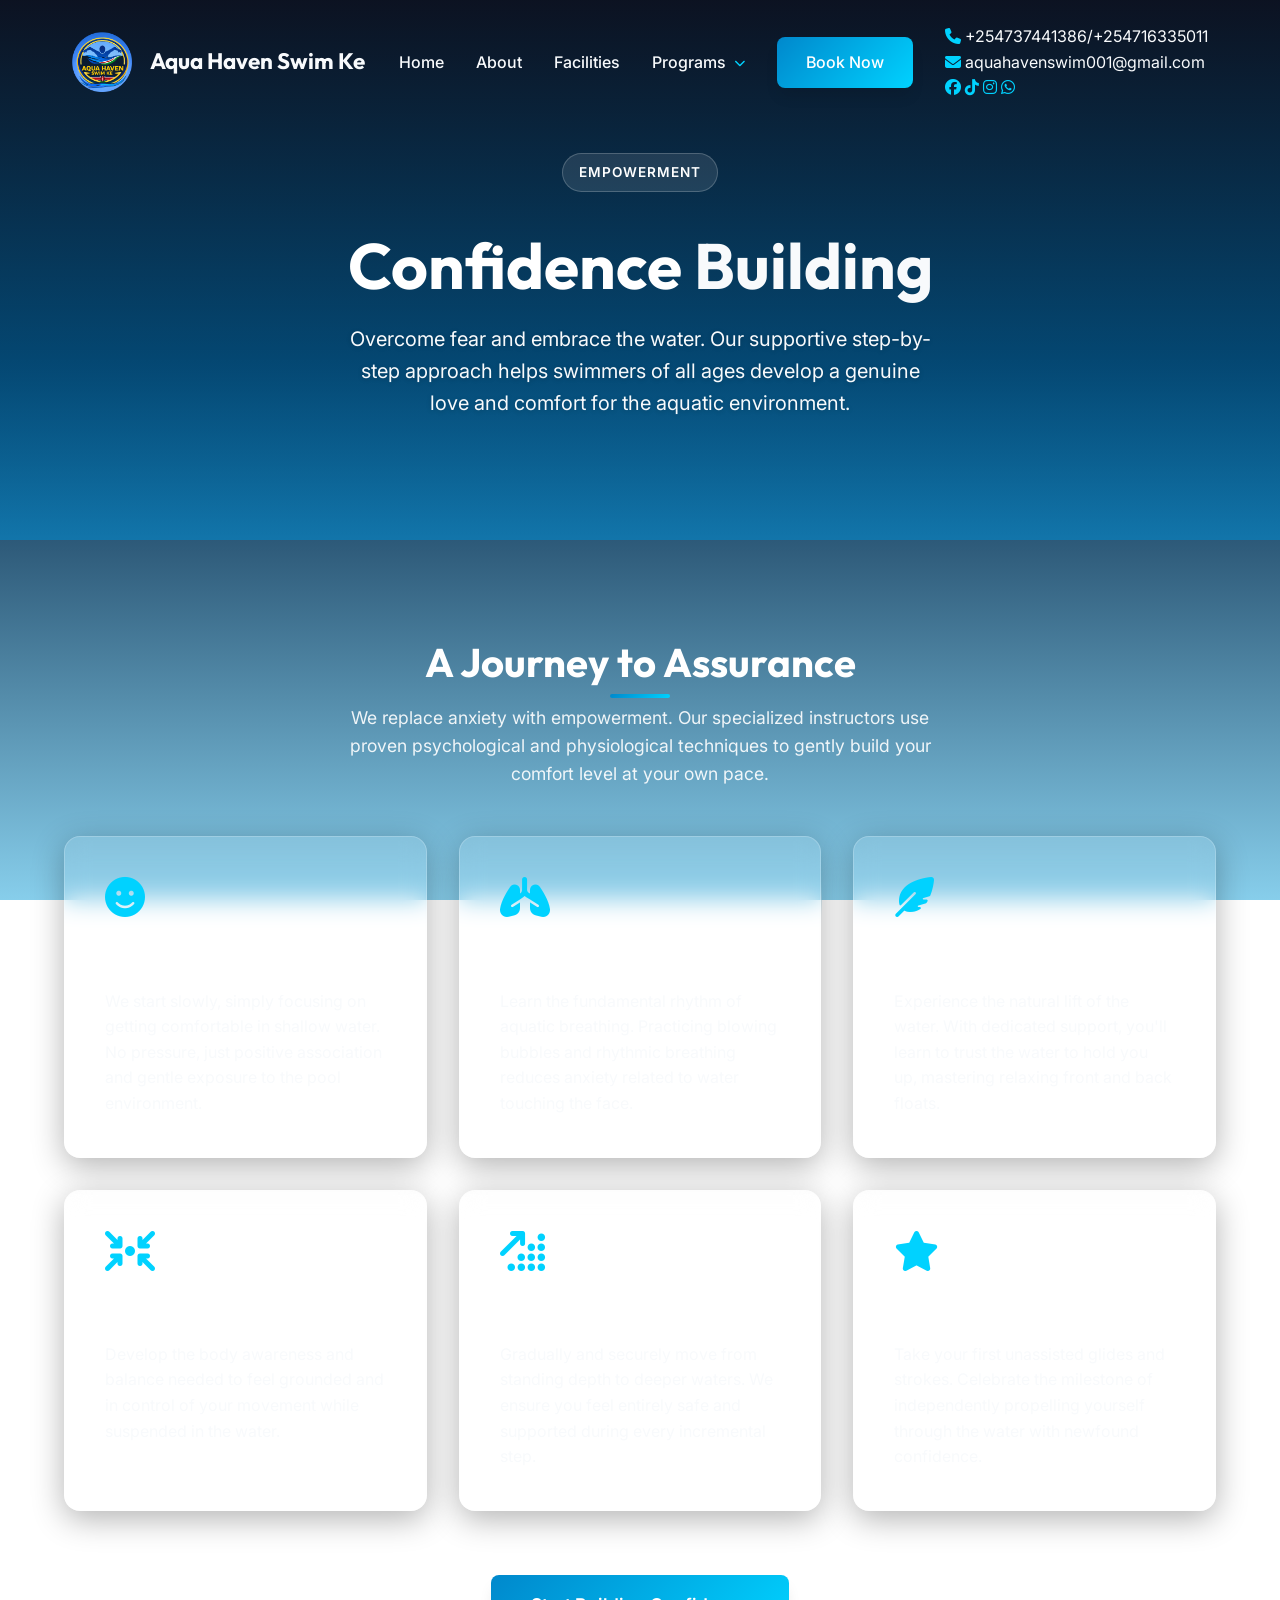
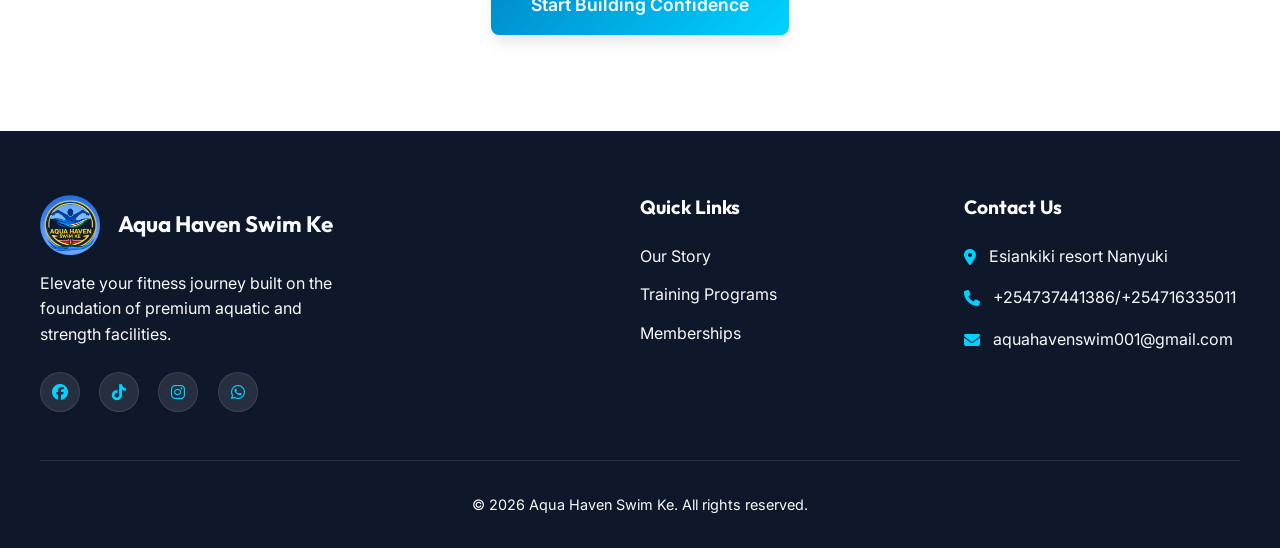
<file: confidence-building.html>
<!DOCTYPE html>
<html lang="en">
<head>
    <meta charset="UTF-8">
    <meta name="viewport" content="width=device-width, initial-scale=1.0">
    <title>Confidence Building | Aqua Haven Swim & Gym</title>
    <link rel="canonical" href="https://aquahavenswim.ke/confidence-building.html" />
    <meta name="google-site-verification" content="googlea95eac0361a44ed0" />
    <meta name="description" content="Dive into your ultimate potential at Aqua Haven Swim & Gym. Experience Olympic-grade swimming facilities, elite coaching, and a high-performance gym in Nanyuki." />
    
    <!-- Open Graph / Facebook -->
    <meta property="og:type" content="website" />
    <meta property="og:url" content="https://aquahavenswim.ke/confidence-building.html" />
    <meta property="og:title" content="Confidence Building | Aqua Haven Swim & Gym" />
    <meta property="og:description" content="Dive into your ultimate potential at Aqua Haven Swim & Gym. Experience Olympic-grade swimming facilities, elite coaching, and a high-performance gym in Nanyuki." />
    <meta property="og:image" content="images/social-share.png" />

    <!-- Twitter -->
    <meta property="twitter:card" content="summary_large_image" />
    <meta property="twitter:url" content="https://aquahavenswim.ke/confidence-building.html" />
    <meta property="twitter:title" content="Confidence Building | Aqua Haven Swim & Gym" />
    <meta property="twitter:description" content="Dive into your ultimate potential at Aqua Haven Swim & Gym. Experience Olympic-grade swimming facilities, elite coaching, and a high-performance gym in Nanyuki." />
    <meta property="twitter:image" content="images/social-share.png" />
    <!-- Google Fonts: Inter & Outfit -->
    <link rel="preconnect" href="https://fonts.googleapis.com">
    <link rel="preconnect" href="https://fonts.gstatic.com" crossorigin>
    <link href="https://fonts.googleapis.com/css2?family=Inter:wght@400;500;600&family=Outfit:wght@500;700;800&display=swap" rel="stylesheet">
    <!-- Font Awesome for Icons -->
    <link rel="stylesheet" href="https://cdnjs.cloudflare.com/ajax/libs/font-awesome/6.4.0/css/all.min.css">
    <!-- Main Stylesheet -->
    <link rel="stylesheet" href="style.css">
    <link rel="stylesheet" href="modal.css">
</head>
<body>
    
    <!-- Navigation -->
    <nav class="navbar scrolled">
        <div class="nav-container">
            <a href="index.html" class="logo">
                <img src="images/file_0000000071d0720cb99aed08f7c5b2e5.png" alt="Aqua Haven Swim Ke Logo">
                <span class="logo-text">Aqua Haven Swim Ke</span>
            </a>
            <ul class="nav-links">
                <li class="nav-item"><a href="index.html#home">Home</a></li>
                <li class="nav-item"><a href="about.html">About</a></li>
                <li class="nav-item"><a href="facilities.html">Facilities</a></li>
                <li class="has-mega-menu nav-item">
                    <a href="index.html#programs">Programs <i class="fa-solid fa-chevron-down nav-chevron"></i></a>
                    <div class="mega-menu">
                        <div class="mega-menu-content">
                            <ul class="mega-links">
                                <li><a href="water-safety.html"><i class="fa-solid fa-droplet"></i> Water safety skills</a></li>
                                <li><a href="stroke-improvement.html"><i class="fa-solid fa-arrow-trend-up"></i> Stroke improvement</a></li>
                                <li><a href="confidence-building.html"><i class="fa-solid fa-shield-halved"></i> Confidence building</a></li>
                                <li><a href="discipline-teamwork.html"><i class="fa-solid fa-users"></i> Discipline and teamwork</a></li>
                                <li><a href="fun-fitness.html"><i class="fa-solid fa-heart-pulse"></i> Fun and fitness</a></li>
                                <li><a href="comfort-quality.html"><i class="fa-solid fa-spa"></i> Comfort & Quality Environment</a></li>
                                <li><a href="competitive-training.html"><i class="fa-solid fa-medal"></i> Competitive & Performance Training</a></li>
                                <li><a href="adult-training.html"><i class="fa-solid fa-person-swimming"></i> Adult Training Program</a></li>
                                <li><a href="kids-confidence.html"><i class="fa-solid fa-child"></i> Kids Confidence Building</a></li>
                                <li><a href="skill-development.html"><i class="fa-solid fa-layer-group"></i> Skill Development by Level</a></li>
                                <li><a href="proper-stroke.html"><i class="fa-solid fa-check-double"></i> Proper Stroke Technique</a></li>
                            </ul>
                        </div>
                    </div>
                </li>
                <li class="nav-item"><a href="index.html#contact" class="btn-primary">Book Now</a></li>
                
                <!-- Mobile Menu Footer -->
                <li class="mobile-menu-footer">
                    <div class="mobile-contact-info">
                        <p><i class="fa-solid fa-phone"></i> +254737441386/+254716335011</p>
                        <p><i class="fa-solid fa-envelope"></i> aquahavenswim001@gmail.com</p>
                    </div>
                    <div class="mobile-social-links">
                        <a href="https://www.facebook.com/profile.php?id=61585278077713&mibextid=ZbWKwL" target="_blank" rel="noopener" aria-label="Facebook"><i class="fa-brands fa-facebook"></i></a>
                        <a href="https://www.tiktok.com/@aquahavenswimke737441386" target="_blank" rel="noopener" aria-label="TikTok"><i class="fa-brands fa-tiktok"></i></a>
                        <a href="https://www.instagram.com/invites/contact/?utm_source=ig_contact_invite&utm_medium=copy_link&utm_content=10xbmyiu" target="_blank" rel="noopener" aria-label="Instagram"><i class="fa-brands fa-instagram"></i></a>
                        <a href="https://wa.me/254716335011" target="_blank" rel="noopener" aria-label="WhatsApp"><i class="fa-brands fa-whatsapp"></i></a>
                    </div>
                </li>
            </ul>
            <div class="hamburger">
                <i class="fa-solid fa-bars"></i>
            </div>
        </div>
    </nav>

    <!-- Main Content Area -->
    <main>
        <!-- Page Hero -->
        <header class="page-hero hero-confidence">
            <div class="page-hero-overlay"></div>
            <div class="page-hero-content">
                <div class="badge fade-up-element visible">Empowerment</div>
                <h1 class="page-hero-title fade-up-element visible delay-1">Confidence <span class="highlight">Building</span></h1>
                <p class="hero-subtitle fade-up-element visible delay-2">Overcome fear and embrace the water. Our supportive step-by-step approach helps swimmers of all ages develop a genuine love and comfort for the aquatic environment.</p>
            </div>
        </header>
        
        <!-- Details Section -->
        <section class="content-section">
            <div class="container">
                <div class="text-center-box fade-up-element visible">
                    <h2 class="section-title">A Journey to Assurance</h2>
                    <p class="section-subtitle margin-bottom-2">We replace anxiety with empowerment. Our specialized instructors use proven psychological and physiological techniques to gently build your comfort level at your own pace.</p>
                </div>
                
                <div class="curriculum-grid">
                    <div class="curriculum-card fade-up-element visible">
                        <i class="fa-solid fa-face-smile"></i>
                        <h3>Acclimatization</h3>
                        <p>We start slowly, simply focusing on getting comfortable in shallow water. No pressure, just positive association and gentle exposure to the pool environment.</p>
                    </div>
                    
                    <div class="curriculum-card fade-up-element visible delay-1">
                        <i class="fa-solid fa-lungs"></i>
                        <h3>Breath & Bubble Control</h3>
                        <p>Learn the fundamental rhythm of aquatic breathing. Practicing blowing bubbles and rhythmic breathing reduces anxiety related to water touching the face.</p>
                    </div>
                    
                    <div class="curriculum-card fade-up-element visible delay-2">
                        <i class="fa-solid fa-feather-pointed"></i>
                        <h3>Discovering Buoyancy</h3>
                        <p>Experience the natural lift of the water. With dedicated support, you'll learn to trust the water to hold you up, mastering relaxing front and back floats.</p>
                    </div>
                    
                    <div class="curriculum-card fade-up-element visible">
                        <i class="fa-solid fa-arrows-to-circle"></i>
                        <h3>Core Stabilization</h3>
                        <p>Develop the body awareness and balance needed to feel grounded and in control of your movement while suspended in the water.</p>
                    </div>
                    
                    <div class="curriculum-card fade-up-element visible delay-1">
                        <i class="fa-solid fa-arrow-up-right-dots"></i>
                        <h3>Progressive Depth</h3>
                        <p>Gradually and securely move from standing depth to deeper waters. We ensure you feel entirely safe and supported during every incremental step.</p>
                    </div>
                    
                    <div class="curriculum-card fade-up-element visible delay-2">
                        <i class="fa-solid fa-star"></i>
                        <h3>Independent Movement</h3>
                        <p>Take your first unassisted glides and strokes. Celebrate the milestone of independently propelling yourself through the water with newfound confidence.</p>
                    </div>
                </div>
                
                <div class="text-center-box margin-top-4">
                    <a href="index.html#contact" class="btn-primary btn-large">Start Building Confidence</a>
                </div>
            </div>
        </section>
    </main>

    <!-- Footer -->
    <footer>
      <div class="footer-content">
        <div class="footer-brand">
          <a href="index.html" class="logo">
            <img src="images/file_0000000071d0720cb99aed08f7c5b2e5.png" alt="Aqua Haven Swim Ke Logo">
            <span class="logo-text">Aqua Haven Swim Ke</span>
          </a>
          <p>Elevate your fitness journey built on the foundation of premium aquatic and strength facilities.</p>
          <div class="footer-social">
            <a href="https://www.facebook.com/profile.php?id=61585278077713&mibextid=ZbWKwL" target="_blank" rel="noopener" aria-label="Facebook"><i class="fa-brands fa-facebook"></i></a>
            <a href="https://www.tiktok.com/@aquahavenswimke737441386" target="_blank" rel="noopener" aria-label="TikTok"><i class="fa-brands fa-tiktok"></i></a>
            <a href="https://www.instagram.com/invites/contact/?utm_source=ig_contact_invite&utm_medium=copy_link&utm_content=10xbmyiu" target="_blank" rel="noopener" aria-label="Instagram"><i class="fa-brands fa-instagram"></i></a>
            <a href="https://wa.me/254716335011" target="_blank" rel="noopener" aria-label="WhatsApp"><i class="fa-brands fa-whatsapp"></i></a>
          </div>
        </div>
        <div class="footer-links">
          <h4>Quick Links</h4>
          <ul>
            <li><a href="about.html">Our Story</a></li>
            <li><a href="index.html#programs">Training Programs</a></li>
            <li><a href="index.html#memberships">Memberships</a></li>
          </ul>
        </div>
        <div class="footer-contact">
          <h4>Contact Us</h4>
          <p>
            <i class="fa-solid fa-location-dot"></i> Esiankiki resort Nanyuki
          </p>
          <p><i class="fa-solid fa-phone"></i> +254737441386/+254716335011</p>
          <p><i class="fa-solid fa-envelope"></i> aquahavenswim001@gmail.com</p>
        </div>
      </div>
      <div class="footer-bottom">
        <p>&copy; 2026 Aqua Haven Swim Ke. All rights reserved.</p>
      </div>
    </footer>

    <!-- Modal Backdrop & Container -->
    <div id="bookingModal" class="modal-overlay hidden">
        <div class="modal-dialog">
            <button class="modal-close" aria-label="Close modal"><i class="fa-solid fa-times"></i></button>
            
            <div class="modal-header">
                <h2>Book a Session</h2>
                <div class="modal-progress">
                    <div class="progress-step active" data-step="1">1</div>
                    <div class="progress-line"></div>
                    <div class="progress-step" data-step="2">2</div>
                    <div class="progress-line"></div>
                    <div class="progress-step" data-step="3">3</div>
                </div>
            </div>

            <div class="modal-body">
                <!-- Step 1: Personal Details -->
                <div class="form-step active" id="step1">
                    <h3>Personal Details</h3>
                    <p class="step-subtitle">Please provide your contact information to get started.</p>
                    <div class="form-group">
                        <input type="text" id="fullName" name="full_name" placeholder="John Doe" required>
                        <span class="error-message">Name is required</span>
                    </div>
                    <div class="form-group">
                        <label for="emailAddr">Email Address</label>
                        <input type="email" id="emailAddr" name="email" placeholder="john@example.com" required>
                        <span class="error-message">Valid email is required</span>
                    </div>
                    <div class="form-group">
                        <label for="phoneNum">Phone Number</label>
                        <input type="tel" id="phoneNum" name="phone" placeholder="+1 (555) 000-0000" required>
                        <span class="error-message">Phone number is required</span>
                    </div>
                    <div class="form-actions right">
                        <button type="button" class="btn-primary btn-next">Next Step <i class="fa-solid fa-arrow-right"></i></button>
                    </div>
                </div>

                <!-- Step 2: Program & Date Selection -->
                <div class="form-step hidden" id="step2">
                    <h3>Select Program & Date</h3>
                    <p class="step-subtitle">What would you like to train and when?</p>
                    <div class="form-group">
                        <label for="programSelect">Training Program</label>
                        <select id="programSelect" name="program" required>
                            <option value="">-- Select a Program --</option>
                            <option value="water-safety">Water Safety Skills</option>
                            <option value="confidence">Confidence Building</option>
                            <option value="fun-fitness">Fun and Fitness</option>
                            <option value="stroke-improvement">Stroke Improvement</option>
                            <option value="competitive">Competitive Training</option>
                            <option value="adult">Adult Training</option>
                            <option value="kids">Kids Training</option>
                        </select>
                        <span class="error-message">Please select a program</span>
                    </div>
                    <div class="form-group">
                        <label for="startDate">Select Start Date</label>
                        <input type="date" id="startDate" name="start_date" required>
                        <span class="error-message">Please choose a start date</span>
                    </div>
                    <div class="form-group">
                        <label for="specialRequests">Any special requests? (Optional)</label>
                        <textarea id="specialRequests" name="special_requests" rows="3" placeholder="Tell us about your current swimming level or any medical conditions we should know about."></textarea>
                    </div>
                    <div class="form-actions split">
                        <button type="button" class="btn-outline btn-prev"><i class="fa-solid fa-arrow-left"></i> Back</button>
                        <button type="button" class="btn-primary btn-next">Proceed to Payment <i class="fa-solid fa-arrow-right"></i></button>
                    </div>
                </div>

                <!-- Step 3: Payment Details -->
                <div class="form-step hidden" id="step3">
                    <h3>Payment Information</h3>
                    <p class="step-subtitle">Please select your preferred payment method.</p>
                    
                    <div class="payment-methods">
                        <label class="payment-option">
                            <input type="radio" name="paymentMethod" value="mpesa" checked>
                            <div class="payment-card">
                                <i class="fa-solid fa-mobile-screen"></i>
                                <span>M-Pesa / Mobile Money</span>
                            </div>
                        </label>
                        <label class="payment-option">
                            <input type="radio" name="paymentMethod" value="cash">
                            <div class="payment-card">
                                <i class="fa-solid fa-money-bill-wave"></i>
                                <span>Pay at Facility</span>
                            </div>
                        </label>
                    </div>
                    
                    <div class="payment-instructions" id="mpesaInstructions">
                        <div class="instruction-box">
                            <h4>M-Pesa Instructions</h4>
                            <p>1. Go to M-Pesa Menu</p>
                            <p>2. Select Lipa na M-Pesa -> Paybill</p>
                            <p>3. Enter Business Number: <strong>880100</strong></p>
                            <p>4. Account Number: <strong>720333</strong></p>
                            <p>5. Upon completion, enter your transaction code below:</p>
                        </div>
                        <div class="form-group mt-3">
                            <input type="text" id="transactionCode" name="transaction_code" placeholder="Enter Transaction Code (e.g. QAB12C34)">
                        </div>
                    </div>

                    <div class="form-actions split">
                        <button type="button" class="btn-outline btn-prev"><i class="fa-solid fa-arrow-left"></i> Back</button>
                        <button type="button" class="btn-primary" id="submitBooking">Confirm Booking <i class="fa-solid fa-check"></i></button>
                    </div>
                </div>
                
                <!-- Success State -->
                <div class="form-step hidden" id="stepSuccess">
                    <div class="success-message">
                        <div class="success-icon"><i class="fa-solid fa-circle-check"></i></div>
                        <h3>Booking Confirmed!</h3>
                        <p>Thank you for choosing Aqua Haven Swim Ke. We've sent a calendar invitation and confirmation to your email.</p>
                        <button type="button" class="btn-primary mt-4 modal-close-btn">Return to Home</button>
                    </div>
                </div>

            </div>
        </div>
    </div>

    <!-- Main JavaScript -->
    <script src="main.js"></script>
</body>
</html>
</file>
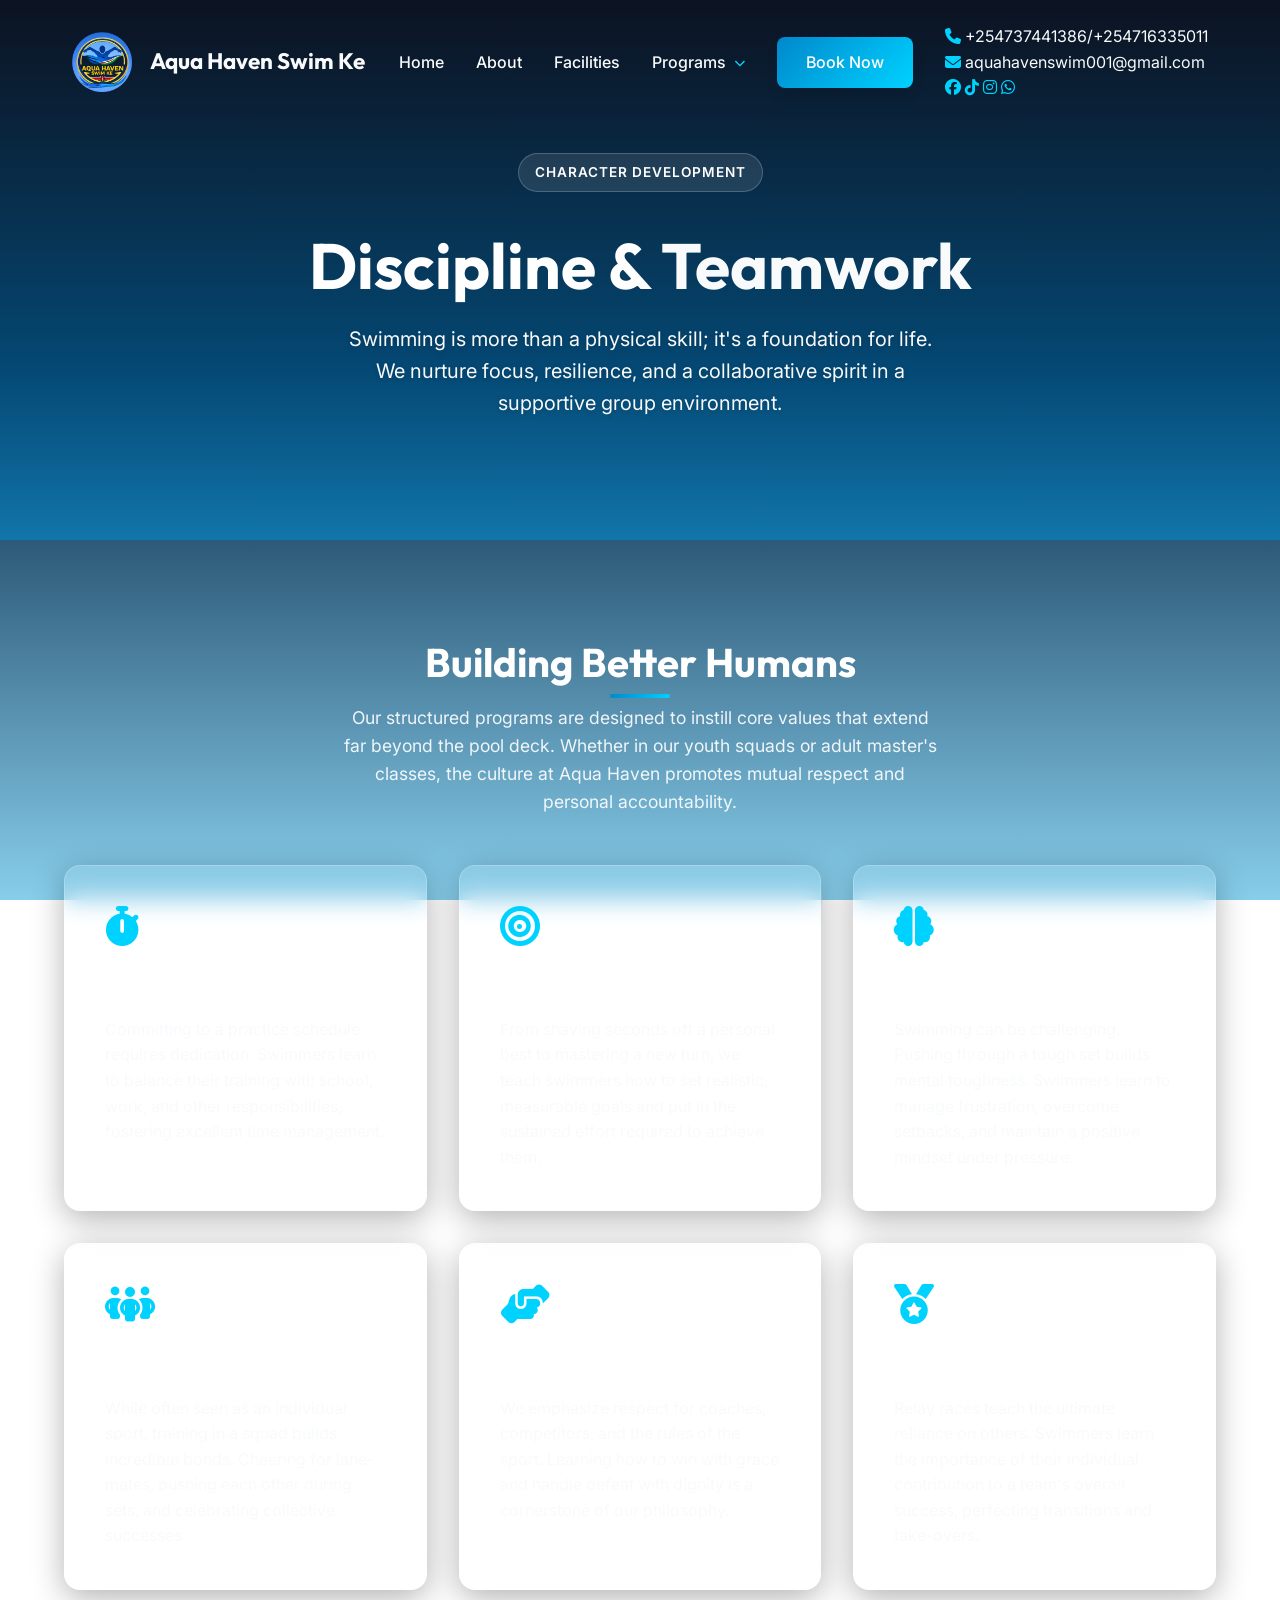
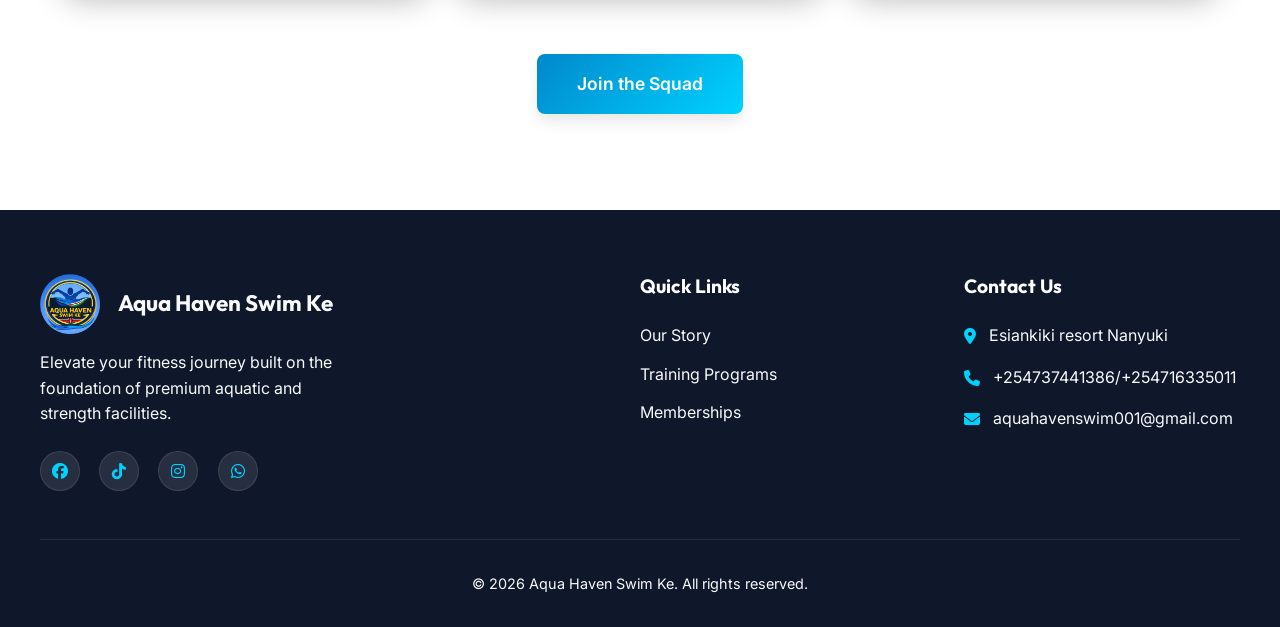
<file: discipline-teamwork.html>
<!DOCTYPE html>
<html lang="en">
<head>
    <meta charset="UTF-8">
    <meta name="viewport" content="width=device-width, initial-scale=1.0">
    <title>Discipline & Teamwork | Aqua Haven Swim & Gym</title>
    <link rel="canonical" href="https://aquahavenswim.ke/discipline-teamwork.html" />
    <meta name="google-site-verification" content="googlea95eac0361a44ed0" />
    <meta name="description" content="Dive into your ultimate potential at Aqua Haven Swim & Gym. Experience Olympic-grade swimming facilities, elite coaching, and a high-performance gym in Nanyuki." />
    
    <!-- Open Graph / Facebook -->
    <meta property="og:type" content="website" />
    <meta property="og:url" content="https://aquahavenswim.ke/discipline-teamwork.html" />
    <meta property="og:title" content="Discipline & Teamwork | Aqua Haven Swim & Gym" />
    <meta property="og:description" content="Dive into your ultimate potential at Aqua Haven Swim & Gym. Experience Olympic-grade swimming facilities, elite coaching, and a high-performance gym in Nanyuki." />
    <meta property="og:image" content="images/social-share.png" />

    <!-- Twitter -->
    <meta property="twitter:card" content="summary_large_image" />
    <meta property="twitter:url" content="https://aquahavenswim.ke/discipline-teamwork.html" />
    <meta property="twitter:title" content="Discipline & Teamwork | Aqua Haven Swim & Gym" />
    <meta property="twitter:description" content="Dive into your ultimate potential at Aqua Haven Swim & Gym. Experience Olympic-grade swimming facilities, elite coaching, and a high-performance gym in Nanyuki." />
    <meta property="twitter:image" content="images/social-share.png" />
    <!-- Google Fonts: Inter & Outfit -->
    <link rel="preconnect" href="https://fonts.googleapis.com">
    <link rel="preconnect" href="https://fonts.gstatic.com" crossorigin>
    <link href="https://fonts.googleapis.com/css2?family=Inter:wght@400;500;600&family=Outfit:wght@500;700;800&display=swap" rel="stylesheet">
    <!-- Font Awesome for Icons -->
    <link rel="stylesheet" href="https://cdnjs.cloudflare.com/ajax/libs/font-awesome/6.4.0/css/all.min.css">
    <!-- Main Stylesheet -->
    <link rel="stylesheet" href="style.css">
    <link rel="stylesheet" href="modal.css">
</head>
<body>
    
    <!-- Navigation -->
    <nav class="navbar scrolled">
        <div class="nav-container">
            <a href="index.html" class="logo">
                <img src="images/file_0000000071d0720cb99aed08f7c5b2e5.png" alt="Aqua Haven Swim Ke Logo">
                <span class="logo-text">Aqua Haven Swim Ke</span>
            </a>
            <ul class="nav-links">
                <li class="nav-item"><a href="index.html#home">Home</a></li>
                <li class="nav-item"><a href="about.html">About</a></li>
                <li class="nav-item"><a href="facilities.html">Facilities</a></li>
                <li class="has-mega-menu nav-item">
                    <a href="index.html#programs">Programs <i class="fa-solid fa-chevron-down nav-chevron"></i></a>
                    <div class="mega-menu">
                        <div class="mega-menu-content">
                            <ul class="mega-links">
                                <li><a href="water-safety.html"><i class="fa-solid fa-droplet"></i> Water safety skills</a></li>
                                <li><a href="stroke-improvement.html"><i class="fa-solid fa-arrow-trend-up"></i> Stroke improvement</a></li>
                                <li><a href="confidence-building.html"><i class="fa-solid fa-shield-halved"></i> Confidence building</a></li>
                                <li><a href="discipline-teamwork.html"><i class="fa-solid fa-users"></i> Discipline and teamwork</a></li>
                                <li><a href="fun-fitness.html"><i class="fa-solid fa-heart-pulse"></i> Fun and fitness</a></li>
                                <li><a href="comfort-quality.html"><i class="fa-solid fa-spa"></i> Comfort & Quality Environment</a></li>
                                <li><a href="competitive-training.html"><i class="fa-solid fa-medal"></i> Competitive & Performance Training</a></li>
                                <li><a href="adult-training.html"><i class="fa-solid fa-person-swimming"></i> Adult Training Program</a></li>
                                <li><a href="kids-confidence.html"><i class="fa-solid fa-child"></i> Kids Confidence Building</a></li>
                                <li><a href="skill-development.html"><i class="fa-solid fa-layer-group"></i> Skill Development by Level</a></li>
                                <li><a href="proper-stroke.html"><i class="fa-solid fa-check-double"></i> Proper Stroke Technique</a></li>
                            </ul>
                        </div>
                    </div>
                </li>
                <li class="nav-item"><a href="index.html#contact" class="btn-primary">Book Now</a></li>
                
                <!-- Mobile Menu Footer -->
                <li class="mobile-menu-footer">
                    <div class="mobile-contact-info">
                        <p><i class="fa-solid fa-phone"></i> +254737441386/+254716335011</p>
                        <p><i class="fa-solid fa-envelope"></i> aquahavenswim001@gmail.com</p>
                    </div>
                    <div class="mobile-social-links">
                        <a href="https://www.facebook.com/profile.php?id=61585278077713&mibextid=ZbWKwL" target="_blank" rel="noopener" aria-label="Facebook"><i class="fa-brands fa-facebook"></i></a>
                        <a href="https://www.tiktok.com/@aquahavenswimke737441386" target="_blank" rel="noopener" aria-label="TikTok"><i class="fa-brands fa-tiktok"></i></a>
                        <a href="https://www.instagram.com/invites/contact/?utm_source=ig_contact_invite&utm_medium=copy_link&utm_content=10xbmyiu" target="_blank" rel="noopener" aria-label="Instagram"><i class="fa-brands fa-instagram"></i></a>
                        <a href="https://wa.me/254716335011" target="_blank" rel="noopener" aria-label="WhatsApp"><i class="fa-brands fa-whatsapp"></i></a>
                    </div>
                </li>
            </ul>
            <div class="hamburger">
                <i class="fa-solid fa-bars"></i>
            </div>
        </div>
    </nav>

    <!-- Main Content Area -->
    <main>
        <!-- Page Hero -->
        <header class="page-hero hero-discipline-teamwork">
            <div class="page-hero-overlay"></div>
            <div class="page-hero-content">
                <div class="badge fade-up-element visible">Character Development</div>
                <h1 class="page-hero-title fade-up-element visible delay-1">Discipline & <span class="highlight">Teamwork</span></h1>
                <p class="hero-subtitle fade-up-element visible delay-2">Swimming is more than a physical skill; it's a foundation for life. We nurture focus, resilience, and a collaborative spirit in a supportive group environment.</p>
            </div>
        </header>
        
        <!-- Details Section -->
        <section class="content-section">
            <div class="container">
                <div class="text-center-box fade-up-element visible">
                    <h2 class="section-title">Building Better Humans</h2>
                    <p class="section-subtitle margin-bottom-2">Our structured programs are designed to instill core values that extend far beyond the pool deck. Whether in our youth squads or adult master's classes, the culture at Aqua Haven promotes mutual respect and personal accountability.</p>
                </div>
                
                <div class="curriculum-grid">
                    <div class="curriculum-card fade-up-element visible">
                        <div class="icon-wrapper"><i class="fa-solid fa-stopwatch"></i></div>
                        <h3>Time Management</h3>
                        <p>Committing to a practice schedule requires dedication. Swimmers learn to balance their training with school, work, and other responsibilities, fostering excellent time management.</p>
                    </div>
                    
                    <div class="curriculum-card fade-up-element visible delay-1">
                        <div class="icon-wrapper"><i class="fa-solid fa-bullseye"></i></div>
                        <h3>Goal Setting</h3>
                        <p>From shaving seconds off a personal best to mastering a new turn, we teach swimmers how to set realistic, measurable goals and put in the sustained effort required to achieve them.</p>
                    </div>
                    
                    <div class="curriculum-card fade-up-element visible delay-2">
                        <div class="icon-wrapper"><i class="fa-solid fa-brain"></i></div>
                        <h3>Mental Resilience</h3>
                        <p>Swimming can be challenging. Pushing through a tough set builds mental toughness. Swimmers learn to manage frustration, overcome setbacks, and maintain a positive mindset under pressure.</p>
                    </div>
                    
                    <div class="curriculum-card fade-up-element visible">
                        <div class="icon-wrapper"><i class="fa-solid fa-people-group"></i></div>
                        <h3>Squad Camaraderie</h3>
                        <p>While often seen as an individual sport, training in a squad builds incredible bonds. Cheering for lane-mates, pushing each other during sets, and celebrating collective successes.</p>
                    </div>
                    
                    <div class="curriculum-card fade-up-element visible delay-1">
                        <div class="icon-wrapper"><i class="fa-solid fa-handshake-angle"></i></div>
                        <h3>Sportsmanship</h3>
                        <p>We emphasize respect for coaches, competitors, and the rules of the sport. Learning how to win with grace and handle defeat with dignity is a cornerstone of our philosophy.</p>
                    </div>
                    
                    <div class="curriculum-card fade-up-element visible delay-2">
                        <div class="icon-wrapper"><i class="fa-solid fa-medal"></i></div>
                        <h3>Relay Dynamics</h3>
                        <p>Relay races teach the ultimate reliance on others. Swimmers learn the importance of their individual contribution to a team's overall success, perfecting transitions and take-overs.</p>
                    </div>
                </div>
                
                <div class="text-center-box margin-top-4">
                    <a href="index.html#contact" class="btn-primary btn-large">Join the Squad</a>
                </div>
            </div>
        </section>
    </main>

    <!-- Footer -->
    <footer>
      <div class="footer-content">
        <div class="footer-brand">
          <a href="index.html" class="logo">
            <img src="images/file_0000000071d0720cb99aed08f7c5b2e5.png" alt="Aqua Haven Swim Ke Logo">
            <span class="logo-text">Aqua Haven Swim Ke</span>
          </a>
          <p>Elevate your fitness journey built on the foundation of premium aquatic and strength facilities.</p>
          <div class="footer-social">
            <a href="https://www.facebook.com/profile.php?id=61585278077713&mibextid=ZbWKwL" target="_blank" rel="noopener" aria-label="Facebook"><i class="fa-brands fa-facebook"></i></a>
            <a href="https://www.tiktok.com/@aquahavenswimke737441386" target="_blank" rel="noopener" aria-label="TikTok"><i class="fa-brands fa-tiktok"></i></a>
            <a href="https://www.instagram.com/invites/contact/?utm_source=ig_contact_invite&utm_medium=copy_link&utm_content=10xbmyiu" target="_blank" rel="noopener" aria-label="Instagram"><i class="fa-brands fa-instagram"></i></a>
            <a href="https://wa.me/254716335011" target="_blank" rel="noopener" aria-label="WhatsApp"><i class="fa-brands fa-whatsapp"></i></a>
          </div>
        </div>
        <div class="footer-links">
          <h4>Quick Links</h4>
          <ul>
            <li><a href="about.html">Our Story</a></li>
            <li><a href="index.html#programs">Training Programs</a></li>
            <li><a href="index.html#memberships">Memberships</a></li>
          </ul>
        </div>
        <div class="footer-contact">
          <h4>Contact Us</h4>
          <p>
            <i class="fa-solid fa-location-dot"></i> Esiankiki resort Nanyuki
          </p>
          <p><i class="fa-solid fa-phone"></i> +254737441386/+254716335011</p>
          <p><i class="fa-solid fa-envelope"></i> aquahavenswim001@gmail.com</p>
        </div>
      </div>
      <div class="footer-bottom">
        <p>&copy; 2026 Aqua Haven Swim Ke. All rights reserved.</p>
      </div>
    </footer>

    <!-- Modal Backdrop & Container -->
    <div id="bookingModal" class="modal-overlay hidden">
        <div class="modal-dialog">
            <button class="modal-close" aria-label="Close modal"><i class="fa-solid fa-times"></i></button>
            
            <div class="modal-header">
                <h2>Book a Session</h2>
                <div class="modal-progress">
                    <div class="progress-step active" data-step="1">1</div>
                    <div class="progress-line"></div>
                    <div class="progress-step" data-step="2">2</div>
                    <div class="progress-line"></div>
                    <div class="progress-step" data-step="3">3</div>
                </div>
            </div>

            <div class="modal-body">
                <!-- Step 1: Personal Details -->
                <div class="form-step active" id="step1">
                    <h3>Personal Details</h3>
                    <p class="step-subtitle">Please provide your contact information to get started.</p>
                    <div class="form-group">
                        <input type="text" id="fullName" name="full_name" placeholder="John Doe" required>
                        <span class="error-message">Name is required</span>
                    </div>
                    <div class="form-group">
                        <label for="emailAddr">Email Address</label>
                        <input type="email" id="emailAddr" name="email" placeholder="john@example.com" required>
                        <span class="error-message">Valid email is required</span>
                    </div>
                    <div class="form-group">
                        <label for="phoneNum">Phone Number</label>
                        <input type="tel" id="phoneNum" name="phone" placeholder="+1 (555) 000-0000" required>
                        <span class="error-message">Phone number is required</span>
                    </div>
                    <div class="form-actions right">
                        <button type="button" class="btn-primary btn-next">Next Step <i class="fa-solid fa-arrow-right"></i></button>
                    </div>
                </div>

                <!-- Step 2: Program & Date Selection -->
                <div class="form-step hidden" id="step2">
                    <h3>Select Program & Date</h3>
                    <p class="step-subtitle">What would you like to train and when?</p>
                    <div class="form-group">
                        <label for="programSelect">Training Program</label>
                        <select id="programSelect" name="program" required>
                            <option value="">-- Select a Program --</option>
                            <option value="water-safety">Water Safety Skills</option>
                            <option value="confidence">Confidence Building</option>
                            <option value="fun-fitness">Fun and Fitness</option>
                            <option value="stroke-improvement">Stroke Improvement & Technique</option>
                            <option value="competitive" selected>Competitive Training</option>
                            <option value="adult">Adult Training</option>
                            <option value="kids">Kids Training</option>
                        </select>
                        <span class="error-message">Please select a program</span>
                    </div>
                    <div class="form-group">
                        <label for="startDate">Select Start Date</label>
                        <input type="date" id="startDate" name="start_date" required>
                        <span class="error-message">Please choose a start date</span>
                    </div>
                    <div class="form-group">
                        <label for="specialRequests">Any specific goals for the squad? (Optional)</label>
                        <textarea id="specialRequests" name="special_requests" rows="3" placeholder="E.g., Looking to improve my relay take-overs or build endurance with a group."></textarea>
                    </div>
                    <div class="form-actions split">
                        <button type="button" class="btn-outline btn-prev"><i class="fa-solid fa-arrow-left"></i> Back</button>
                        <button type="button" class="btn-primary btn-next">Proceed to Payment <i class="fa-solid fa-arrow-right"></i></button>
                    </div>
                </div>

                <!-- Step 3: Payment Details -->
                <div class="form-step hidden" id="step3">
                    <h3>Payment Information</h3>
                    <p class="step-subtitle">Please select your preferred payment method.</p>
                    
                    <div class="payment-methods">
                        <label class="payment-option">
                            <input type="radio" name="paymentMethod" value="mpesa" checked>
                            <div class="payment-card">
                                <i class="fa-solid fa-mobile-screen"></i>
                                <span>M-Pesa / Mobile Money</span>
                            </div>
                        </label>
                        <label class="payment-option">
                            <input type="radio" name="paymentMethod" value="cash">
                            <div class="payment-card">
                                <i class="fa-solid fa-money-bill-wave"></i>
                                <span>Pay at Facility</span>
                            </div>
                        </label>
                    </div>
                    
                    <div class="payment-instructions" id="mpesaInstructions">
                        <div class="instruction-box">
                            <h4>M-Pesa Instructions</h4>
                            <p>1. Go to M-Pesa Menu</p>
                            <p>2. Select Lipa na M-Pesa -> Paybill</p>
                            <p>3. Enter Business Number: <strong>880100</strong></p>
                            <p>4. Account Number: <strong>720333</strong></p>
                            <p>5. Upon completion, enter your transaction code below:</p>
                        </div>
                        <div class="form-group mt-3">
                            <input type="text" id="transactionCode" name="transaction_code" placeholder="Enter Transaction Code (e.g. QAB12C34)">
                        </div>
                    </div>

                    <div class="form-actions split">
                        <button type="button" class="btn-outline btn-prev"><i class="fa-solid fa-arrow-left"></i> Back</button>
                        <button type="button" class="btn-primary" id="submitBooking">Confirm Booking <i class="fa-solid fa-check"></i></button>
                    </div>
                </div>
                
                <!-- Success State -->
                <div class="form-step hidden" id="stepSuccess">
                    <div class="success-message">
                        <div class="success-icon"><i class="fa-solid fa-circle-check"></i></div>
                        <h3>Booking Confirmed!</h3>
                        <p>Thank you for choosing Aqua Haven Swim Ke. We've sent a calendar invitation and confirmation to your email.</p>
                        <button type="button" class="btn-primary mt-4 modal-close-btn">Return to Home</button>
                    </div>
                </div>

            </div>
        </div>
    </div>

    <!-- Main JavaScript -->
    <script src="main.js"></script>
</body>
</html>
</file>
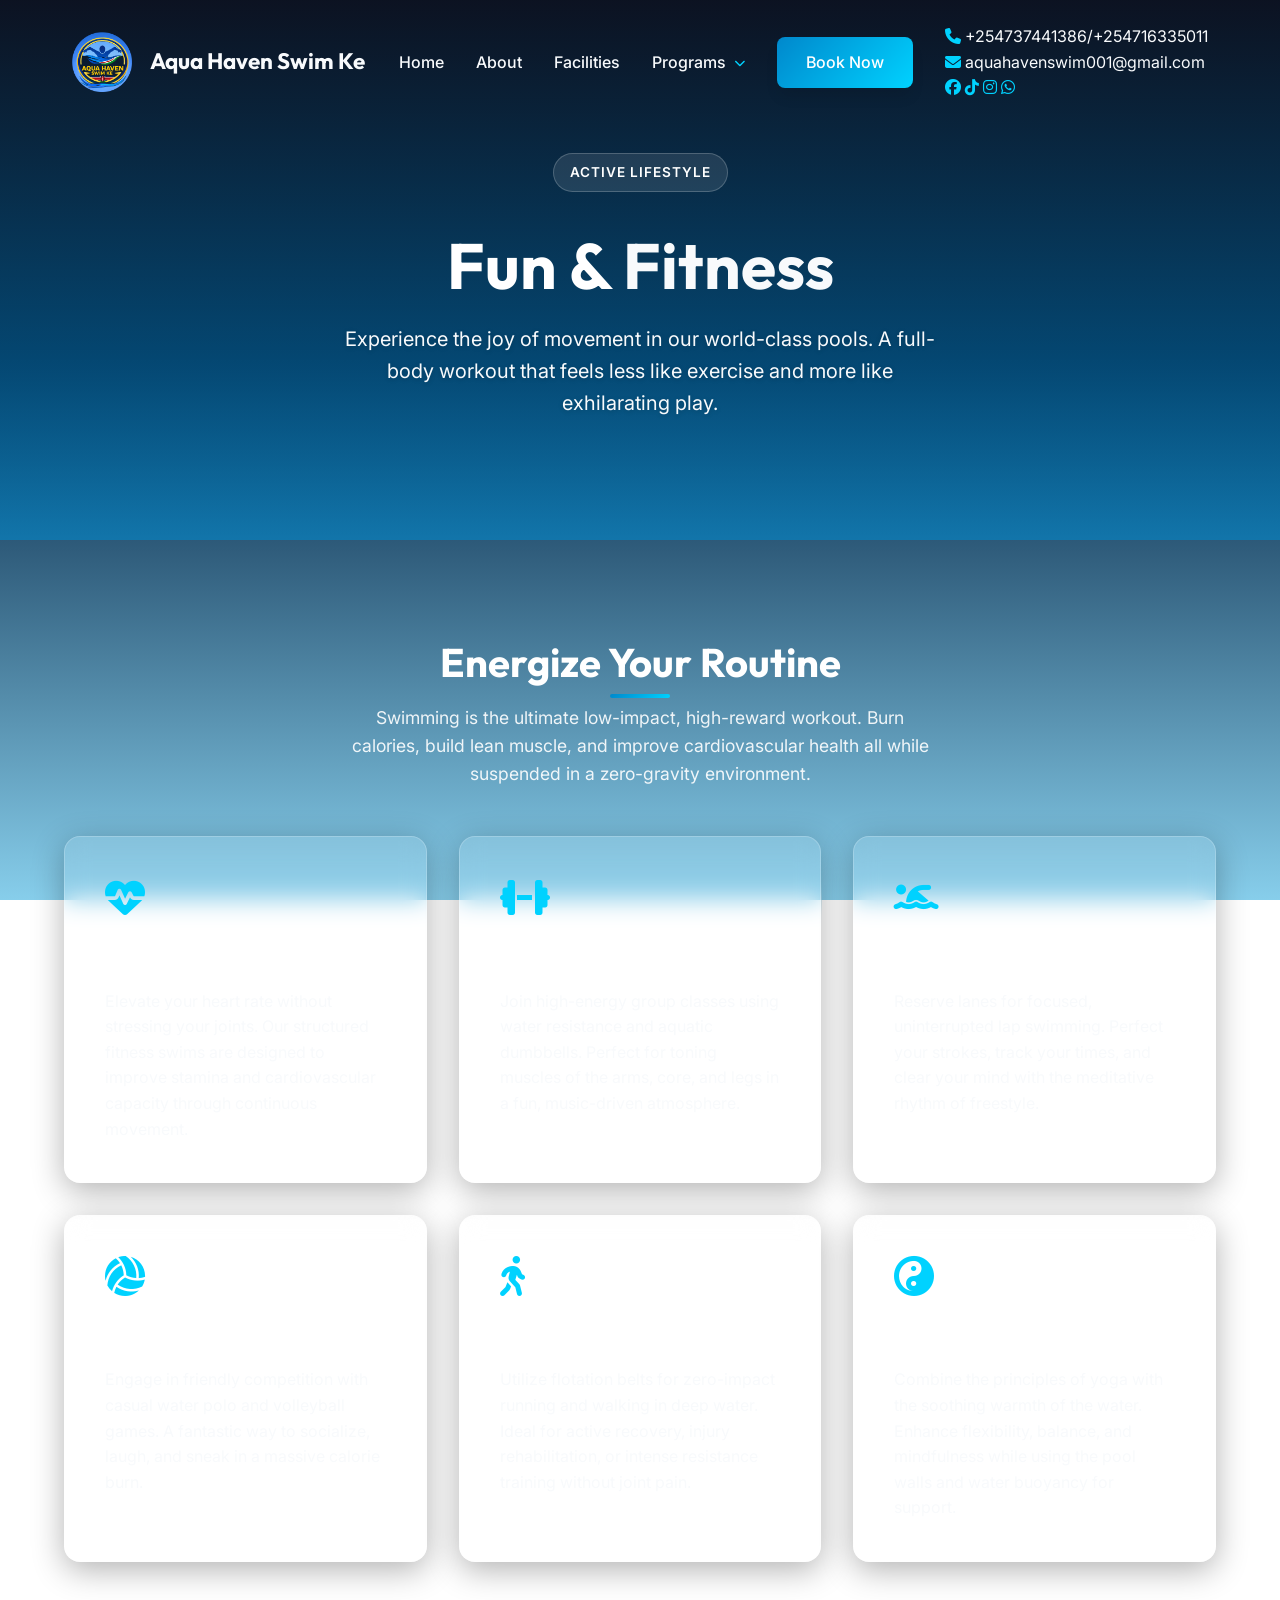
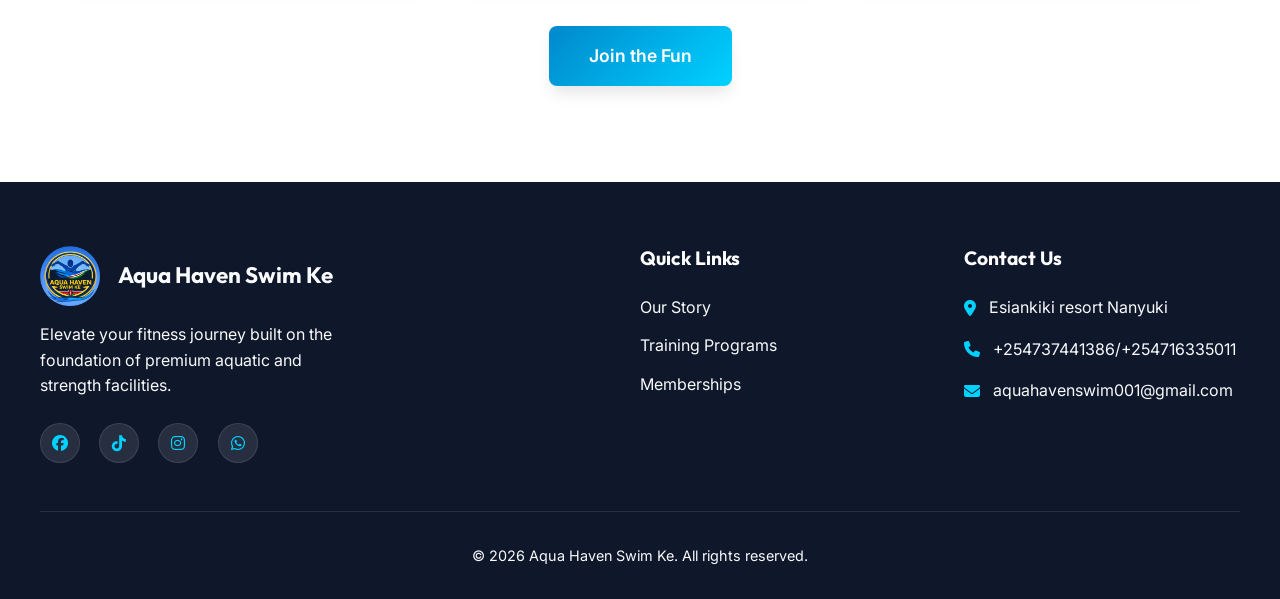
<file: fun-fitness.html>
<!DOCTYPE html>
<html lang="en">
<head>
    <meta charset="UTF-8">
    <meta name="viewport" content="width=device-width, initial-scale=1.0">
    <title>Fun & Fitness | Aqua Haven Swim & Gym</title>
    <link rel="canonical" href="https://aquahavenswim.ke/fun-fitness.html" />
    <meta name="google-site-verification" content="googlea95eac0361a44ed0" />
    <meta name="description" content="Dive into your ultimate potential at Aqua Haven Swim & Gym. Experience Olympic-grade swimming facilities, elite coaching, and a high-performance gym in Nanyuki." />
    
    <!-- Open Graph / Facebook -->
    <meta property="og:type" content="website" />
    <meta property="og:url" content="https://aquahavenswim.ke/fun-fitness.html" />
    <meta property="og:title" content="Fun & Fitness | Aqua Haven Swim & Gym" />
    <meta property="og:description" content="Dive into your ultimate potential at Aqua Haven Swim & Gym. Experience Olympic-grade swimming facilities, elite coaching, and a high-performance gym in Nanyuki." />
    <meta property="og:image" content="images/social-share.png" />

    <!-- Twitter -->
    <meta property="twitter:card" content="summary_large_image" />
    <meta property="twitter:url" content="https://aquahavenswim.ke/fun-fitness.html" />
    <meta property="twitter:title" content="Fun & Fitness | Aqua Haven Swim & Gym" />
    <meta property="twitter:description" content="Dive into your ultimate potential at Aqua Haven Swim & Gym. Experience Olympic-grade swimming facilities, elite coaching, and a high-performance gym in Nanyuki." />
    <meta property="twitter:image" content="images/social-share.png" />
    <!-- Google Fonts: Inter & Outfit -->
    <link rel="preconnect" href="https://fonts.googleapis.com">
    <link rel="preconnect" href="https://fonts.gstatic.com" crossorigin>
    <link href="https://fonts.googleapis.com/css2?family=Inter:wght@400;500;600&family=Outfit:wght@500;700;800&display=swap" rel="stylesheet">
    <!-- Font Awesome for Icons -->
    <link rel="stylesheet" href="https://cdnjs.cloudflare.com/ajax/libs/font-awesome/6.4.0/css/all.min.css">
    <!-- Main Stylesheet -->
    <link rel="stylesheet" href="style.css">
    <link rel="stylesheet" href="modal.css">
</head>
<body>
    
    <!-- Navigation -->
    <nav class="navbar scrolled">
        <div class="nav-container">
            <a href="index.html" class="logo">
                <img src="images/file_0000000071d0720cb99aed08f7c5b2e5.png" alt="Aqua Haven Swim Ke Logo">
                <span class="logo-text">Aqua Haven Swim Ke</span>
            </a>
            <ul class="nav-links">
                <li><a href="index.html#home">Home</a></li>
                <li><a href="about.html">About</a></li>
                <li><a href="facilities.html">Facilities</a></li>
                <li class="has-mega-menu">
                    <a href="index.html#programs">Programs <i class="fa-solid fa-chevron-down nav-chevron"></i></a>
                    <div class="mega-menu">
                        <div class="mega-menu-content">
                            <ul class="mega-links">
                                <li><a href="water-safety.html"><i class="fa-solid fa-droplet"></i> Water safety skills</a></li>
                                <li><a href="stroke-improvement.html"><i class="fa-solid fa-arrow-trend-up"></i> Stroke improvement</a></li>
                                <li><a href="confidence-building.html"><i class="fa-solid fa-shield-halved"></i> Confidence building</a></li>
                                <li><a href="discipline-teamwork.html"><i class="fa-solid fa-users"></i> Discipline and teamwork</a></li>
                                <li><a href="fun-fitness.html"><i class="fa-solid fa-heart-pulse"></i> Fun and fitness</a></li>
                                <li><a href="comfort-quality.html"><i class="fa-solid fa-spa"></i> Comfort & Quality Environment</a></li>
                                <li><a href="competitive-training.html"><i class="fa-solid fa-medal"></i> Competitive & Performance Training</a></li>
                                <li><a href="adult-training.html"><i class="fa-solid fa-person-swimming"></i> Adult Training Program</a></li>
                                <li><a href="kids-confidence.html"><i class="fa-solid fa-child"></i> Kids Confidence Building</a></li>
                                <li><a href="skill-development.html"><i class="fa-solid fa-layer-group"></i> Skill Development by Level</a></li>
                                <li><a href="proper-stroke.html"><i class="fa-solid fa-check-double"></i> Proper Stroke Technique</a></li>
                            </ul>
                        </div>
                    </div>
                </li>
                <li><a href="index.html#contact" class="btn-primary">Book Now</a></li>
                <!-- Mobile Menu Footer -->
                <li class="mobile-menu-footer">
                    <div class="mobile-contact-info">
                        <p><i class="fa-solid fa-phone"></i> +254737441386/+254716335011</p>
                        <p><i class="fa-solid fa-envelope"></i> aquahavenswim001@gmail.com</p>
                    </div>
                    <div class="mobile-social-links">
                        <a href="https://www.facebook.com/profile.php?id=61585278077713&mibextid=ZbWKwL" target="_blank" rel="noopener" aria-label="Facebook"><i class="fa-brands fa-facebook"></i></a>
                        <a href="https://www.tiktok.com/@aquahavenswimke737441386" target="_blank" rel="noopener" aria-label="TikTok"><i class="fa-brands fa-tiktok"></i></a>
                        <a href="https://www.instagram.com/invites/contact/?utm_source=ig_contact_invite&utm_medium=copy_link&utm_content=10xbmyiu" target="_blank" rel="noopener" aria-label="Instagram"><i class="fa-brands fa-instagram"></i></a>
                        <a href="https://wa.me/254716335011" target="_blank" rel="noopener" aria-label="WhatsApp"><i class="fa-brands fa-whatsapp"></i></a>
                    </div>
                </li>
            </ul>
            <div class="hamburger">
                <i class="fa-solid fa-bars"></i>
            </div>
        </div>
    </nav>

    <!-- Main Content Area -->
    <main>
        <!-- Page Hero -->
        <header class="page-hero hero-fun-fitness">
            <div class="page-hero-overlay"></div>
            <div class="page-hero-content">
                <div class="badge fade-up-element visible">Active Lifestyle</div>
                <h1 class="page-hero-title fade-up-element visible delay-1">Fun & <span class="highlight">Fitness</span></h1>
                <p class="hero-subtitle fade-up-element visible delay-2">Experience the joy of movement in our world-class pools. A full-body workout that feels less like exercise and more like exhilarating play.</p>
            </div>
        </header>
        
        <!-- Details Section -->
        <section class="content-section">
            <div class="container">
                <div class="text-center-box fade-up-element visible">
                    <h2 class="section-title">Energize Your Routine</h2>
                    <p class="section-subtitle margin-bottom-2">Swimming is the ultimate low-impact, high-reward workout. Burn calories, build lean muscle, and improve cardiovascular health all while suspended in a zero-gravity environment.</p>
                </div>
                
                <div class="curriculum-grid">
                    <div class="curriculum-card fade-up-element visible">
                        <i class="fa-solid fa-heart-pulse"></i>
                        <h3>Cardio Endurance</h3>
                        <p>Elevate your heart rate without stressing your joints. Our structured fitness swims are designed to improve stamina and cardiovascular capacity through continuous movement.</p>
                    </div>
                    
                    <div class="curriculum-card fade-up-element visible delay-1">
                        <i class="fa-solid fa-dumbbell"></i>
                        <h3>Aqua Aerobics</h3>
                        <p>Join high-energy group classes using water resistance and aquatic dumbbells. Perfect for toning muscles of the arms, core, and legs in a fun, music-driven atmosphere.</p>
                    </div>
                    
                    <div class="curriculum-card fade-up-element visible delay-2">
                        <i class="fa-solid fa-person-swimming"></i>
                        <h3>Lap Swimming</h3>
                        <p>Reserve lanes for focused, uninterrupted lap swimming. Perfect your strokes, track your times, and clear your mind with the meditative rhythm of freestyle.</p>
                    </div>
                    
                    <div class="curriculum-card fade-up-element visible">
                        <i class="fa-solid fa-volleyball"></i>
                        <h3>Water Sports</h3>
                        <p>Engage in friendly competition with casual water polo and volleyball games. A fantastic way to socialize, laugh, and sneak in a massive calorie burn.</p>
                    </div>
                    
                    <div class="curriculum-card fade-up-element visible delay-1">
                        <i class="fa-solid fa-person-walking"></i>
                        <h3>Deep Water Walking</h3>
                        <p>Utilize flotation belts for zero-impact running and walking in deep water. Ideal for active recovery, injury rehabilitation, or intense resistance training without joint pain.</p>
                    </div>
                    
                    <div class="curriculum-card fade-up-element visible delay-2">
                        <i class="fa-solid fa-yin-yang"></i>
                        <h3>Aqua Yoga & Stretch</h3>
                        <p>Combine the principles of yoga with the soothing warmth of the water. Enhance flexibility, balance, and mindfulness while using the pool walls and water buoyancy for support.</p>
                    </div>
                </div>
                
                <div class="text-center-box margin-top-4">
                    <a href="index.html#contact" class="btn-primary btn-large">Join the Fun</a>
                </div>
            </div>
        </section>
    </main>

    <!-- Footer -->
    <footer>
        <div class="footer-content">
            <div class="footer-brand">
                <a href="index.html" class="logo">
                    <img src="images/file_0000000071d0720cb99aed08f7c5b2e5.png" alt="Aqua Haven Swim Ke Logo">
                    <span class="logo-text">Aqua Haven Swim Ke</span>
                </a>
                <p>Elevate your fitness journey built on the foundation of premium aquatic and strength facilities.</p>
                <div class="footer-social">
                    <a href="https://www.facebook.com/profile.php?id=61585278077713&mibextid=ZbWKwL" target="_blank" rel="noopener" aria-label="Facebook"><i class="fa-brands fa-facebook"></i></a>
                    <a href="https://www.tiktok.com/@aquahavenswimke737441386" target="_blank" rel="noopener" aria-label="TikTok"><i class="fa-brands fa-tiktok"></i></a>
                    <a href="https://www.instagram.com/invites/contact/?utm_source=ig_contact_invite&utm_medium=copy_link&utm_content=10xbmyiu" target="_blank" rel="noopener" aria-label="Instagram"><i class="fa-brands fa-instagram"></i></a>
                    <a href="https://wa.me/254716335011" target="_blank" rel="noopener" aria-label="WhatsApp"><i class="fa-brands fa-whatsapp"></i></a>
                </div>
            </div>
            <div class="footer-links">
                <h4>Quick Links</h4>
                <ul>
                    <li><a href="index.html#about">Our Story</a></li>
                    <li><a href="index.html#programs">Training Programs</a></li>
                    <li><a href="index.html#memberships">Memberships</a></li>
                </ul>
            </div>
            <div class="footer-contact">
                <h4>Contact Us</h4>
                <p><i class="fa-solid fa-location-dot"></i> Esiankiki resort Nanyuki</p>
                <p><i class="fa-solid fa-phone"></i> +254737441386/+254716335011</p>
                <p><i class="fa-solid fa-envelope"></i> aquahavenswim001@gmail.com</p>
            </div>
        </div>
        <div class="footer-bottom">
            <p>&copy; 2026 Aqua Haven Swim Ke. All rights reserved.</p>
        </div>
    </footer>

    <!-- Modal Backdrop & Container -->
    <div id="bookingModal" class="modal-overlay hidden">
        <div class="modal-dialog">
            <button class="modal-close" aria-label="Close modal"><i class="fa-solid fa-times"></i></button>
            
            <div class="modal-header">
                <h2>Book a Session</h2>
                <div class="modal-progress">
                    <div class="progress-step active" data-step="1">1</div>
                    <div class="progress-line"></div>
                    <div class="progress-step" data-step="2">2</div>
                    <div class="progress-line"></div>
                    <div class="progress-step" data-step="3">3</div>
                </div>
            </div>

            <div class="modal-body">
                <!-- Step 1: Personal Details -->
                <div class="form-step active" id="step1">
                    <h3>Personal Details</h3>
                    <p class="step-subtitle">Please provide your contact information to get started.</p>
                    <div class="form-group">
                        <input type="text" id="fullName" name="full_name" placeholder="John Doe" required>
                        <span class="error-message">Name is required</span>
                    </div>
                    <div class="form-group">
                        <label for="emailAddr">Email Address</label>
                        <input type="email" id="emailAddr" name="email" placeholder="john@example.com" required>
                        <span class="error-message">Valid email is required</span>
                    </div>
                    <div class="form-group">
                        <label for="phoneNum">Phone Number</label>
                        <input type="tel" id="phoneNum" name="phone" placeholder="+1 (555) 000-0000" required>
                        <span class="error-message">Phone number is required</span>
                    </div>
                    <div class="form-actions right">
                        <button type="button" class="btn-primary btn-next">Next Step <i class="fa-solid fa-arrow-right"></i></button>
                    </div>
                </div>

                <!-- Step 2: Program & Date Selection -->
                <div class="form-step hidden" id="step2">
                    <h3>Select Program & Date</h3>
                    <p class="step-subtitle">What would you like to train and when?</p>
                    <div class="form-group">
                        <label for="programSelect">Training Program</label>
                        <select id="programSelect" name="program" required>
                            <option value="">-- Select a Program --</option>
                            <option value="water-safety">Water Safety Skills</option>
                            <option value="confidence">Confidence Building</option>
                            <option value="fun-fitness">Fun and Fitness</option>
                            <option value="stroke-improvement">Stroke Improvement</option>
                            <option value="competitive">Competitive Training</option>
                            <option value="adult">Adult Training</option>
                            <option value="kids">Kids Training</option>
                        </select>
                        <span class="error-message">Please select a program</span>
                    </div>
                    <div class="form-group">
                        <label for="startDate">Select Start Date</label>
                        <input type="date" id="startDate" name="start_date" required>
                        <span class="error-message">Please choose a start date</span>
                    </div>
                    <div class="form-group">
                        <label for="specialRequests">Any special requests? (Optional)</label>
                        <textarea id="specialRequests" name="special_requests" rows="3" placeholder="Tell us about your current swimming level or any medical conditions we should know about."></textarea>
                    </div>
                    <div class="form-actions split">
                        <button type="button" class="btn-outline btn-prev"><i class="fa-solid fa-arrow-left"></i> Back</button>
                        <button type="button" class="btn-primary btn-next">Proceed to Payment <i class="fa-solid fa-arrow-right"></i></button>
                    </div>
                </div>

                <!-- Step 3: Payment Details -->
                <div class="form-step hidden" id="step3">
                    <h3>Payment Information</h3>
                    <p class="step-subtitle">Please select your preferred payment method.</p>
                    
                    <div class="payment-methods">
                        <label class="payment-option">
                            <input type="radio" name="paymentMethod" value="mpesa" checked>
                            <div class="payment-card">
                                <i class="fa-solid fa-mobile-screen"></i>
                                <span>M-Pesa / Mobile Money</span>
                            </div>
                        </label>
                        <label class="payment-option">
                            <input type="radio" name="paymentMethod" value="cash">
                            <div class="payment-card">
                                <i class="fa-solid fa-money-bill-wave"></i>
                                <span>Pay at Facility</span>
                            </div>
                        </label>
                    </div>
                    
                    <div class="payment-instructions" id="mpesaInstructions">
                        <div class="instruction-box">
                            <h4>M-Pesa Instructions</h4>
                            <p>1. Go to M-Pesa Menu</p>
                            <p>2. Select Lipa na M-Pesa -> Paybill</p>
                            <p>3. Enter Business Number: <strong>880100</strong></p>
                            <p>4. Account Number: <strong>720333</strong></p>
                            <p>5. Upon completion, enter your transaction code below:</p>
                        </div>
                        <div class="form-group mt-3">
                            <input type="text" id="transactionCode" name="transaction_code" placeholder="Enter Transaction Code (e.g. QAB12C34)">
                        </div>
                    </div>

                    <div class="form-actions split">
                        <button type="button" class="btn-outline btn-prev"><i class="fa-solid fa-arrow-left"></i> Back</button>
                        <button type="button" class="btn-primary" id="submitBooking">Confirm Booking <i class="fa-solid fa-check"></i></button>
                    </div>
                </div>
                
                <!-- Success State -->
                <div class="form-step hidden" id="stepSuccess">
                    <div class="success-message">
                        <div class="success-icon"><i class="fa-solid fa-circle-check"></i></div>
                        <h3>Booking Confirmed!</h3>
                        <p>Thank you for choosing Aqua Haven Swim Ke. We've sent a calendar invitation and confirmation to your email.</p>
                        <button type="button" class="btn-primary mt-4 modal-close-btn">Return to Home</button>
                    </div>
                </div>

            </div>
        </div>
    </div>

    <!-- Main JavaScript -->
    <script src="main.js"></script>
</body>
</html>
</file>
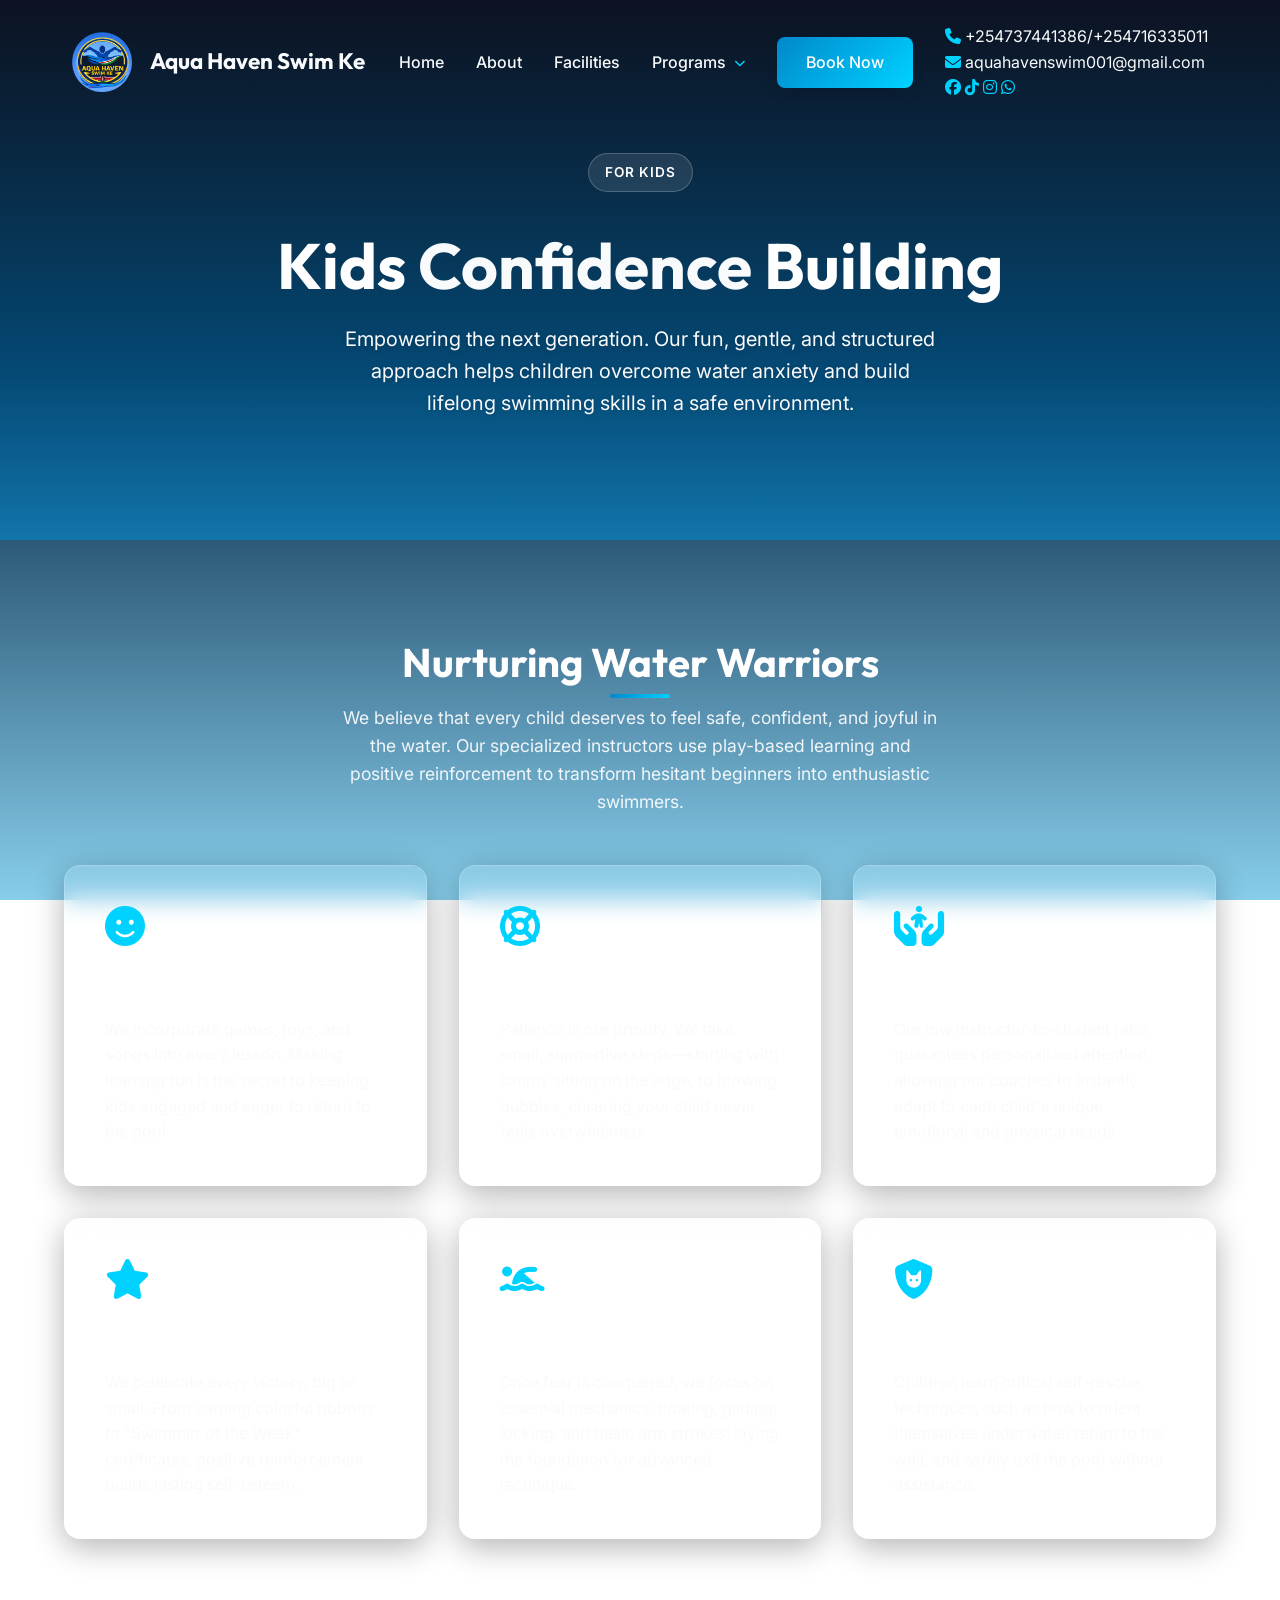
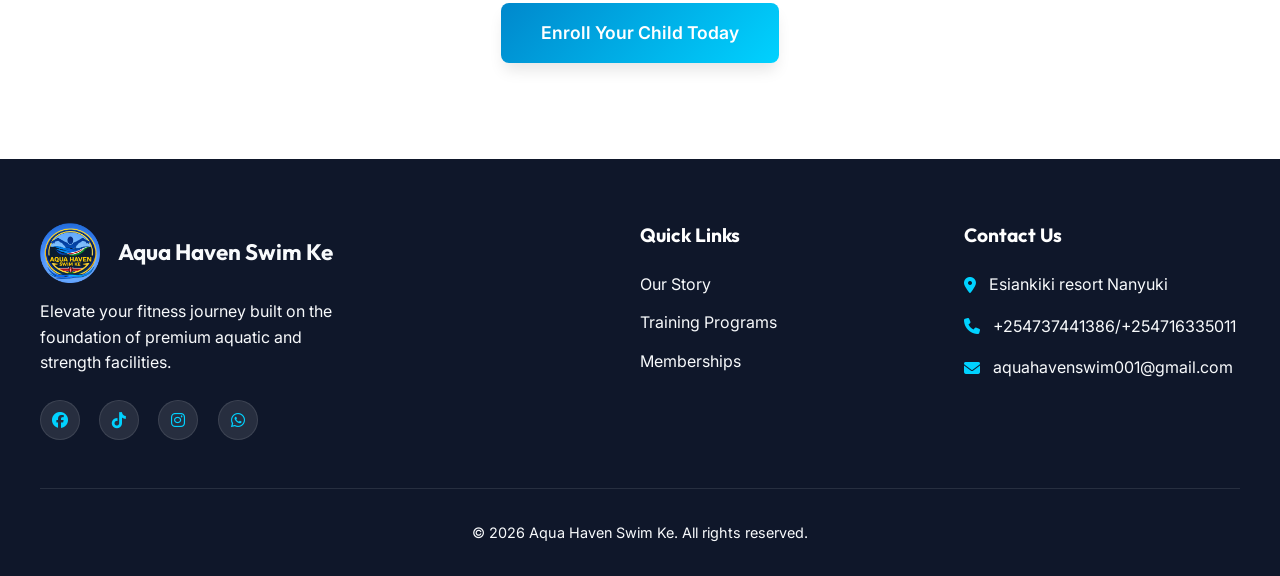
<file: kids-confidence.html>
<!DOCTYPE html>
<html lang="en">
<head>
    <meta charset="UTF-8">
    <meta name="viewport" content="width=device-width, initial-scale=1.0">
    <title>Kids Confidence | Aqua Haven Swim & Gym</title>
    <link rel="canonical" href="https://aquahavenswim.ke/kids-confidence.html" />
    <meta name="google-site-verification" content="googlea95eac0361a44ed0" />
    <meta name="description" content="Dive into your ultimate potential at Aqua Haven Swim & Gym. Experience Olympic-grade swimming facilities, elite coaching, and a high-performance gym in Nanyuki." />
    
    <!-- Open Graph / Facebook -->
    <meta property="og:type" content="website" />
    <meta property="og:url" content="https://aquahavenswim.ke/kids-confidence.html" />
    <meta property="og:title" content="Kids Confidence | Aqua Haven Swim & Gym" />
    <meta property="og:description" content="Dive into your ultimate potential at Aqua Haven Swim & Gym. Experience Olympic-grade swimming facilities, elite coaching, and a high-performance gym in Nanyuki." />
    <meta property="og:image" content="images/social-share.png" />

    <!-- Twitter -->
    <meta property="twitter:card" content="summary_large_image" />
    <meta property="twitter:url" content="https://aquahavenswim.ke/kids-confidence.html" />
    <meta property="twitter:title" content="Kids Confidence | Aqua Haven Swim & Gym" />
    <meta property="twitter:description" content="Dive into your ultimate potential at Aqua Haven Swim & Gym. Experience Olympic-grade swimming facilities, elite coaching, and a high-performance gym in Nanyuki." />
    <meta property="twitter:image" content="images/social-share.png" />
    <!-- Google Fonts: Inter & Outfit -->
    <link rel="preconnect" href="https://fonts.googleapis.com">
    <link rel="preconnect" href="https://fonts.gstatic.com" crossorigin>
    <link href="https://fonts.googleapis.com/css2?family=Inter:wght@400;500;600&family=Outfit:wght@500;700;800&display=swap" rel="stylesheet">
    <!-- Font Awesome for Icons -->
    <link rel="stylesheet" href="https://cdnjs.cloudflare.com/ajax/libs/font-awesome/6.4.0/css/all.min.css">
    <!-- Main Stylesheet -->
    <link rel="stylesheet" href="style.css">
    <link rel="stylesheet" href="modal.css">
</head>
<body>
    
    <!-- Navigation -->
    <nav class="navbar scrolled">
        <div class="nav-container">
            <a href="index.html" class="logo">
                <img src="images/file_0000000071d0720cb99aed08f7c5b2e5.png" alt="Aqua Haven Swim Ke Logo">
                <span class="logo-text">Aqua Haven Swim Ke</span>
            </a>
            <ul class="nav-links">
                <li><a href="index.html#home">Home</a></li>
                <li><a href="about.html">About</a></li>
                <li><a href="facilities.html">Facilities</a></li>
                <li class="has-mega-menu">
                    <a href="index.html#programs">Programs <i class="fa-solid fa-chevron-down nav-chevron"></i></a>
                    <div class="mega-menu">
                        <div class="mega-menu-content">
                            <ul class="mega-links">
                                <li><a href="water-safety.html"><i class="fa-solid fa-droplet"></i> Water safety skills</a></li>
                                <li><a href="stroke-improvement.html"><i class="fa-solid fa-arrow-trend-up"></i> Stroke improvement</a></li>
                                <li><a href="confidence-building.html"><i class="fa-solid fa-shield-halved"></i> Confidence building</a></li>
                                <li><a href="discipline-teamwork.html"><i class="fa-solid fa-users"></i> Discipline and teamwork</a></li>
                                <li><a href="fun-fitness.html"><i class="fa-solid fa-heart-pulse"></i> Fun and fitness</a></li>
                                <li><a href="comfort-quality.html"><i class="fa-solid fa-spa"></i> Comfort & Quality Environment</a></li>
                                <li><a href="competitive-training.html"><i class="fa-solid fa-medal"></i> Competitive & Performance Training</a></li>
                                <li><a href="adult-training.html"><i class="fa-solid fa-person-swimming"></i> Adult Training Program</a></li>
                                <li><a href="kids-confidence.html"><i class="fa-solid fa-child"></i> Kids Confidence Building</a></li>
                                <li><a href="skill-development.html"><i class="fa-solid fa-layer-group"></i> Skill Development by Level</a></li>
                                <li><a href="proper-stroke.html"><i class="fa-solid fa-check-double"></i> Proper Stroke Technique</a></li>
                            </ul>
                        </div>
                    </div>
                </li>
                <li><a href="index.html#contact" class="btn-primary">Book Now</a></li>
                <!-- Mobile Menu Footer -->
                <li class="mobile-menu-footer">
                    <div class="mobile-contact-info">
                        <p><i class="fa-solid fa-phone"></i> +254737441386/+254716335011</p>
                        <p><i class="fa-solid fa-envelope"></i> aquahavenswim001@gmail.com</p>
                    </div>
                    <div class="mobile-social-links">
                        <a href="https://www.facebook.com/profile.php?id=61585278077713&mibextid=ZbWKwL" target="_blank" rel="noopener" aria-label="Facebook"><i class="fa-brands fa-facebook"></i></a>
                        <a href="https://www.tiktok.com/@aquahavenswimke737441386" target="_blank" rel="noopener" aria-label="TikTok"><i class="fa-brands fa-tiktok"></i></a>
                        <a href="https://www.instagram.com/invites/contact/?utm_source=ig_contact_invite&utm_medium=copy_link&utm_content=10xbmyiu" target="_blank" rel="noopener" aria-label="Instagram"><i class="fa-brands fa-instagram"></i></a>
                        <a href="https://wa.me/254716335011" target="_blank" rel="noopener" aria-label="WhatsApp"><i class="fa-brands fa-whatsapp"></i></a>
                    </div>
                </li>
            </ul>
            <div class="hamburger">
                <i class="fa-solid fa-bars"></i>
            </div>
        </div>
    </nav>

    <!-- Main Content Area -->
    <main>
        <!-- Page Hero -->
        <header class="page-hero hero-kids-confidence">
            <div class="page-hero-overlay"></div>
            <div class="page-hero-content">
                <div class="badge fade-up-element visible">For Kids</div>
                <h1 class="page-hero-title fade-up-element visible delay-1">Kids <span class="highlight">Confidence</span> Building</h1>
                <p class="hero-subtitle fade-up-element visible delay-2">Empowering the next generation. Our fun, gentle, and structured approach helps children overcome water anxiety and build lifelong swimming skills in a safe environment.</p>
            </div>
        </header>
        
        <!-- Details Section -->
        <section class="content-section">
            <div class="container">
                <div class="text-center-box fade-up-element visible">
                    <h2 class="section-title">Nurturing Water Warriors</h2>
                    <p class="section-subtitle margin-bottom-2">We believe that every child deserves to feel safe, confident, and joyful in the water. Our specialized instructors use play-based learning and positive reinforcement to transform hesitant beginners into enthusiastic swimmers.</p>
                </div>
                
                <div class="curriculum-grid">
                    <div class="curriculum-card fade-up-element visible">
                        <div class="icon-wrapper"><i class="fa-solid fa-face-smile"></i></div>
                        <h3>Play-Based Learning</h3>
                        <p>We incorporate games, toys, and songs into every lesson. Making learning fun is the secret to keeping kids engaged and eager to return to the pool.</p>
                    </div>
                    
                    <div class="curriculum-card fade-up-element visible delay-1">
                        <div class="icon-wrapper"><i class="fa-solid fa-life-ring"></i></div>
                        <h3>Overcoming Anxiety</h3>
                        <p>Patience is our priority. We take small, supportive steps—starting with simply sitting on the edge, to blowing bubbles, ensuring your child never feels overwhelmed.</p>
                    </div>
                    
                    <div class="curriculum-card fade-up-element visible delay-2">
                        <div class="icon-wrapper"><i class="fa-solid fa-hands-holding-child"></i></div>
                        <h3>Small Group Focus</h3>
                        <p>Our low instructor-to-student ratio guarantees personalized attention, allowing our coaches to instantly adapt to each child's unique emotional and physical needs.</p>
                    </div>
                    
                    <div class="curriculum-card fade-up-element visible">
                        <div class="icon-wrapper"><i class="fa-solid fa-star"></i></div>
                        <h3>Milestone Rewards</h3>
                        <p>We celebrate every victory, big or small. From earning colorful ribbons to "Swimmer of the Week" certificates, positive reinforcement builds lasting self-esteem.</p>
                    </div>
                    
                    <div class="curriculum-card fade-up-element visible delay-1">
                        <div class="icon-wrapper"><i class="fa-solid fa-person-swimming"></i></div>
                        <h3>Fundamental Skills</h3>
                        <p>Once fear is conquered, we focus on essential mechanics: floating, gliding, kicking, and basic arm strokes, laying the foundation for advanced technique.</p>
                    </div>
                    
                    <div class="curriculum-card fade-up-element visible delay-2">
                        <div class="icon-wrapper"><i class="fa-solid fa-shield-cat"></i></div>
                        <h3>Safety First Awareness</h3>
                        <p>Children learn critical self-rescue techniques, such as how to orient themselves underwater, return to the wall, and safely exit the pool without assistance.</p>
                    </div>
                </div>
                
                <div class="text-center-box margin-top-4">
                    <a href="index.html#contact" class="btn-primary btn-large">Enroll Your Child Today</a>
                </div>
            </div>
        </section>
    </main>

    <!-- Footer -->
    <footer>
        <div class="footer-content">
            <div class="footer-brand">
                <a href="index.html" class="logo">
                    <img src="images/file_0000000071d0720cb99aed08f7c5b2e5.png" alt="Aqua Haven Swim Ke Logo">
                    <span class="logo-text">Aqua Haven Swim Ke</span>
                </a>
                <p>Elevate your fitness journey built on the foundation of premium aquatic and strength facilities.</p>
                <div class="footer-social">
                    <a href="https://www.facebook.com/profile.php?id=61585278077713&mibextid=ZbWKwL" target="_blank" rel="noopener" aria-label="Facebook"><i class="fa-brands fa-facebook"></i></a>
                    <a href="https://www.tiktok.com/@aquahavenswimke737441386" target="_blank" rel="noopener" aria-label="TikTok"><i class="fa-brands fa-tiktok"></i></a>
                    <a href="https://www.instagram.com/invites/contact/?utm_source=ig_contact_invite&utm_medium=copy_link&utm_content=10xbmyiu" target="_blank" rel="noopener" aria-label="Instagram"><i class="fa-brands fa-instagram"></i></a>
                    <a href="https://wa.me/254716335011" target="_blank" rel="noopener" aria-label="WhatsApp"><i class="fa-brands fa-whatsapp"></i></a>
                </div>
            </div>
            <div class="footer-links">
                <h4>Quick Links</h4>
                <ul>
                    <li><a href="index.html#about">Our Story</a></li>
                    <li><a href="index.html#programs">Training Programs</a></li>
                    <li><a href="index.html#memberships">Memberships</a></li>
                </ul>
            </div>
            <div class="footer-contact">
                <h4>Contact Us</h4>
                <p><i class="fa-solid fa-location-dot"></i> Esiankiki resort Nanyuki</p>
                <p><i class="fa-solid fa-phone"></i> +254737441386/+254716335011</p>
                <p><i class="fa-solid fa-envelope"></i> aquahavenswim001@gmail.com</p>
            </div>
        </div>
        <div class="footer-bottom">
            <p>&copy; 2026 Aqua Haven Swim Ke. All rights reserved.</p>
        </div>
    </footer>

    <!-- Modal Backdrop & Container -->
    <div id="bookingModal" class="modal-overlay hidden">
        <div class="modal-dialog">
            <button class="modal-close" aria-label="Close modal"><i class="fa-solid fa-times"></i></button>
            
            <div class="modal-header">
                <h2>Book a Session</h2>
                <div class="modal-progress">
                    <div class="progress-step active" data-step="1">1</div>
                    <div class="progress-line"></div>
                    <div class="progress-step" data-step="2">2</div>
                    <div class="progress-line"></div>
                    <div class="progress-step" data-step="3">3</div>
                </div>
            </div>

            <div class="modal-body">
                <!-- Step 1: Personal Details -->
                <div class="form-step active" id="step1">
                    <h3>Personal Details</h3>
                    <p class="step-subtitle">Please provide your contact information to get started.</p>
                    <div class="form-group">
                        <label for="fullName">Parent/Guardian Name</label>
                        <input type="text" id="fullName" name="full_name" placeholder="Jane Doe" required>
                        <span class="error-message">Name is required</span>
                    </div>
                    <div class="form-group">
                        <label for="emailAddr">Email Address</label>
                        <input type="email" id="emailAddr" name="email" placeholder="jane@example.com" required>
                        <span class="error-message">Valid email is required</span>
                    </div>
                    <div class="form-group">
                        <label for="phoneNum">Phone Number</label>
                        <input type="tel" id="phoneNum" name="phone" placeholder="+1 (555) 000-0000" required>
                        <span class="error-message">Phone number is required</span>
                    </div>
                    <div class="form-actions right">
                        <button type="button" class="btn-primary btn-next">Next Step <i class="fa-solid fa-arrow-right"></i></button>
                    </div>
                </div>

                <!-- Step 2: Program & Date Selection -->
                <div class="form-step hidden" id="step2">
                    <h3>Select Program & Date</h3>
                    <p class="step-subtitle">What would you like to train and when?</p>
                    <div class="form-group">
                        <label for="programSelect">Training Program</label>
                        <select id="programSelect" name="program" required>
                            <option value="">-- Select a Program --</option>
                            <option value="water-safety">Water Safety Skills</option>
                            <option value="confidence">Confidence Building</option>
                            <option value="fun-fitness">Fun and Fitness</option>
                            <option value="stroke-improvement">Stroke Improvement</option>
                            <option value="competitive">Competitive Training</option>
                            <option value="adult">Adult Training</option>
                            <option value="kids" selected>Kids Training</option>
                        </select>
                        <span class="error-message">Please select a program</span>
                    </div>
                    <div class="form-group">
                        <label for="startDate">Select Start Date</label>
                        <input type="date" id="startDate" name="start_date" required>
                        <span class="error-message">Please choose a start date</span>
                    </div>
                    <div class="form-group">
                        <label for="specialRequests">Tell us about your child! (Optional)</label>
                        <textarea id="specialRequests" name="special_requests" rows="3" placeholder="Age, current swimming level, any fears or special needs we should know about."></textarea>
                    </div>
                    <div class="form-actions split">
                        <button type="button" class="btn-outline btn-prev"><i class="fa-solid fa-arrow-left"></i> Back</button>
                        <button type="button" class="btn-primary btn-next">Proceed to Payment <i class="fa-solid fa-arrow-right"></i></button>
                    </div>
                </div>

                <!-- Step 3: Payment Details -->
                <div class="form-step hidden" id="step3">
                    <h3>Payment Information</h3>
                    <p class="step-subtitle">Please select your preferred payment method.</p>
                    
                    <div class="payment-methods">
                        <label class="payment-option">
                            <input type="radio" name="paymentMethod" value="mpesa" checked>
                            <div class="payment-card">
                                <i class="fa-solid fa-mobile-screen"></i>
                                <span>M-Pesa / Mobile Money</span>
                            </div>
                        </label>
                        <label class="payment-option">
                            <input type="radio" name="paymentMethod" value="cash">
                            <div class="payment-card">
                                <i class="fa-solid fa-money-bill-wave"></i>
                                <span>Pay at Facility</span>
                            </div>
                        </label>
                    </div>
                    
                    <div class="payment-instructions" id="mpesaInstructions">
                        <div class="instruction-box">
                            <h4>M-Pesa Instructions</h4>
                            <p>1. Go to M-Pesa Menu</p>
                            <p>2. Select Lipa na M-Pesa -> Paybill</p>
                            <p>3. Enter Business Number: <strong>880100</strong></p>
                            <p>4. Account Number: <strong>720333</strong></p>
                            <p>5. Upon completion, enter your transaction code below:</p>
                        </div>
                        <div class="form-group mt-3">
                            <input type="text" id="transactionCode" name="transaction_code" placeholder="Enter Transaction Code (e.g. QAB12C34)">
                        </div>
                    </div>

                    <div class="form-actions split">
                        <button type="button" class="btn-outline btn-prev"><i class="fa-solid fa-arrow-left"></i> Back</button>
                        <button type="button" class="btn-primary" id="submitBooking">Confirm Booking <i class="fa-solid fa-check"></i></button>
                    </div>
                </div>
                
                <!-- Success State -->
                <div class="form-step hidden" id="stepSuccess">
                    <div class="success-message">
                        <div class="success-icon"><i class="fa-solid fa-circle-check"></i></div>
                        <h3>Booking Confirmed!</h3>
                        <p>Thank you for choosing Aqua Haven Swim Ke for your child. We've sent a calendar invitation and confirmation to your email.</p>
                        <button type="button" class="btn-primary mt-4 modal-close-btn">Return to Home</button>
                    </div>
                </div>

            </div>
        </div>
    </div>

    <!-- Main JavaScript -->
    <script src="main.js"></script>
</body>
</html>
</file>
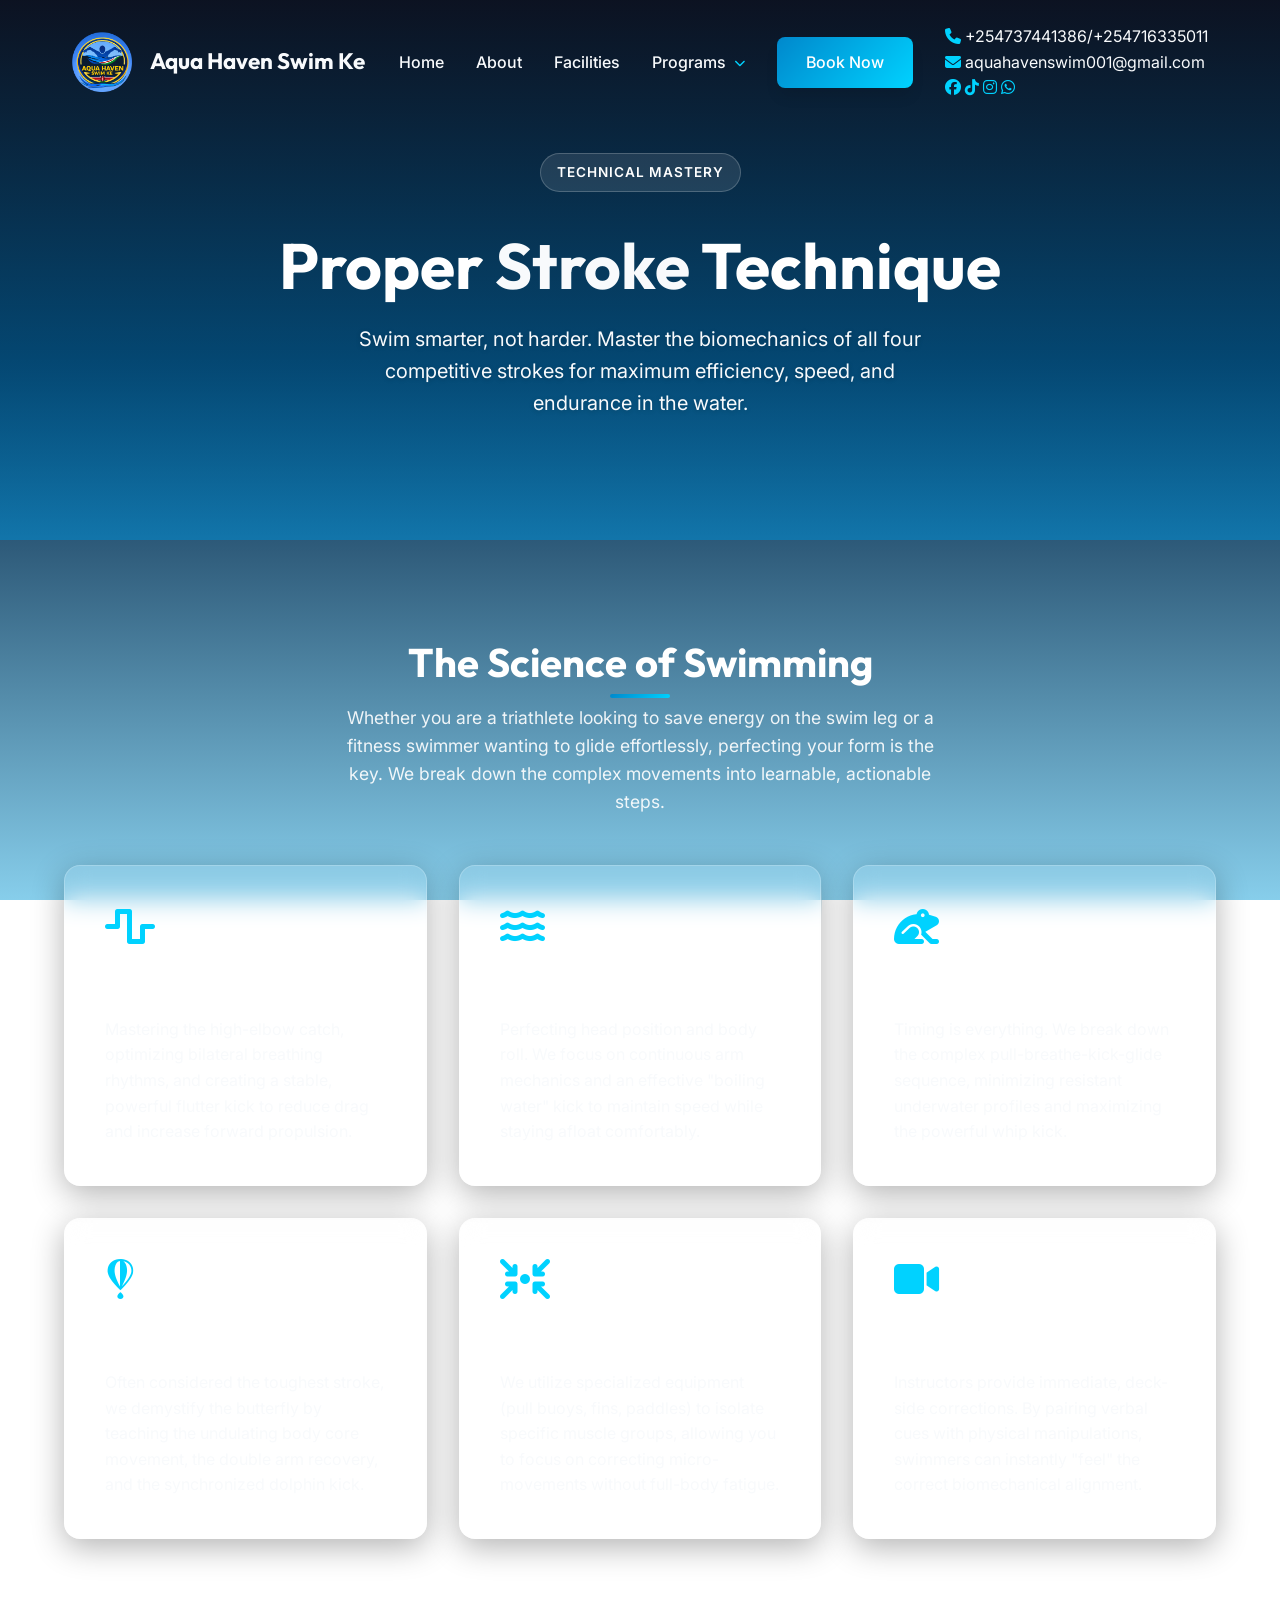
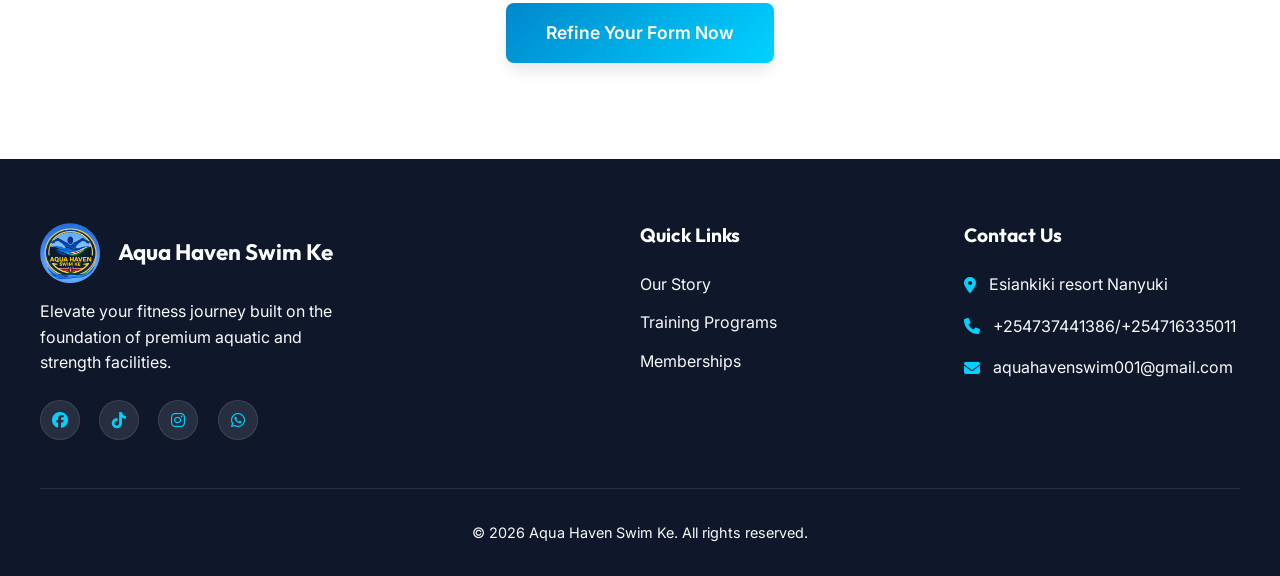
<file: proper-stroke.html>
<!DOCTYPE html>
<html lang="en">
<head>
    <meta charset="UTF-8">
    <meta name="viewport" content="width=device-width, initial-scale=1.0">
    <title>Proper Stroke Technique | Aqua Haven Swim & Gym</title>
    <link rel="canonical" href="https://aquahavenswim.ke/proper-stroke.html" />
    <meta name="google-site-verification" content="googlea95eac0361a44ed0" />
    <meta name="description" content="Dive into your ultimate potential at Aqua Haven Swim & Gym. Experience Olympic-grade swimming facilities, elite coaching, and a high-performance gym in Nanyuki." />
    
    <!-- Open Graph / Facebook -->
    <meta property="og:type" content="website" />
    <meta property="og:url" content="https://aquahavenswim.ke/proper-stroke.html" />
    <meta property="og:title" content="Proper Stroke Technique | Aqua Haven Swim & Gym" />
    <meta property="og:description" content="Dive into your ultimate potential at Aqua Haven Swim & Gym. Experience Olympic-grade swimming facilities, elite coaching, and a high-performance gym in Nanyuki." />
    <meta property="og:image" content="images/social-share.png" />

    <!-- Twitter -->
    <meta property="twitter:card" content="summary_large_image" />
    <meta property="twitter:url" content="https://aquahavenswim.ke/proper-stroke.html" />
    <meta property="twitter:title" content="Proper Stroke Technique | Aqua Haven Swim & Gym" />
    <meta property="twitter:description" content="Dive into your ultimate potential at Aqua Haven Swim & Gym. Experience Olympic-grade swimming facilities, elite coaching, and a high-performance gym in Nanyuki." />
    <meta property="twitter:image" content="images/social-share.png" />
    <!-- Google Fonts: Inter & Outfit -->
    <link rel="preconnect" href="https://fonts.googleapis.com">
    <link rel="preconnect" href="https://fonts.gstatic.com" crossorigin>
    <link href="https://fonts.googleapis.com/css2?family=Inter:wght@400;500;600&family=Outfit:wght@500;700;800&display=swap" rel="stylesheet">
    <!-- Font Awesome for Icons -->
    <link rel="stylesheet" href="https://cdnjs.cloudflare.com/ajax/libs/font-awesome/6.4.0/css/all.min.css">
    <!-- Main Stylesheet -->
    <link rel="stylesheet" href="style.css">
    <link rel="stylesheet" href="modal.css">
</head>
<body>
    
    <!-- Navigation -->
    <nav class="navbar scrolled">
        <div class="nav-container">
            <a href="index.html" class="logo">
                <img src="images/file_0000000071d0720cb99aed08f7c5b2e5.png" alt="Aqua Haven Swim Ke Logo">
                <span class="logo-text">Aqua Haven Swim Ke</span>
            </a>
            <ul class="nav-links">
                <li><a href="index.html#home">Home</a></li>
                <li><a href="about.html">About</a></li>
                <li><a href="facilities.html">Facilities</a></li>
                <li class="has-mega-menu">
                    <a href="index.html#programs">Programs <i class="fa-solid fa-chevron-down nav-chevron"></i></a>
                    <div class="mega-menu">
                        <div class="mega-menu-content">
                            <ul class="mega-links">
                                <li><a href="water-safety.html"><i class="fa-solid fa-droplet"></i> Water safety skills</a></li>
                                <li><a href="stroke-improvement.html"><i class="fa-solid fa-arrow-trend-up"></i> Stroke improvement</a></li>
                                <li><a href="confidence-building.html"><i class="fa-solid fa-shield-halved"></i> Confidence building</a></li>
                                <li><a href="discipline-teamwork.html"><i class="fa-solid fa-users"></i> Discipline and teamwork</a></li>
                                <li><a href="fun-fitness.html"><i class="fa-solid fa-heart-pulse"></i> Fun and fitness</a></li>
                                <li><a href="comfort-quality.html"><i class="fa-solid fa-spa"></i> Comfort & Quality Environment</a></li>
                                <li><a href="competitive-training.html"><i class="fa-solid fa-medal"></i> Competitive & Performance Training</a></li>
                                <li><a href="adult-training.html"><i class="fa-solid fa-person-swimming"></i> Adult Training Program</a></li>
                                <li><a href="kids-confidence.html"><i class="fa-solid fa-child"></i> Kids Confidence Building</a></li>
                                <li><a href="skill-development.html"><i class="fa-solid fa-layer-group"></i> Skill Development by Level</a></li>
                                <li><a href="proper-stroke.html"><i class="fa-solid fa-check-double"></i> Proper Stroke Technique</a></li>
                            </ul>
                        </div>
                    </div>
                </li>
                <li><a href="index.html#contact" class="btn-primary">Book Now</a></li>
                <!-- Mobile Menu Footer -->
                <li class="mobile-menu-footer">
                    <div class="mobile-contact-info">
                        <p><i class="fa-solid fa-phone"></i> +254737441386/+254716335011</p>
                        <p><i class="fa-solid fa-envelope"></i> aquahavenswim001@gmail.com</p>
                    </div>
                    <div class="mobile-social-links">
                        <a href="https://www.facebook.com/profile.php?id=61585278077713&mibextid=ZbWKwL" target="_blank" rel="noopener" aria-label="Facebook"><i class="fa-brands fa-facebook"></i></a>
                        <a href="https://www.tiktok.com/@aquahavenswimke737441386" target="_blank" rel="noopener" aria-label="TikTok"><i class="fa-brands fa-tiktok"></i></a>
                        <a href="https://www.instagram.com/invites/contact/?utm_source=ig_contact_invite&utm_medium=copy_link&utm_content=10xbmyiu" target="_blank" rel="noopener" aria-label="Instagram"><i class="fa-brands fa-instagram"></i></a>
                        <a href="https://wa.me/254716335011" target="_blank" rel="noopener" aria-label="WhatsApp"><i class="fa-brands fa-whatsapp"></i></a>
                    </div>
                </li>
            </ul>
            <div class="hamburger">
                <i class="fa-solid fa-bars"></i>
            </div>
        </div>
    </nav>

    <!-- Main Content Area -->
    <main>
        <!-- Page Hero -->
        <header class="page-hero hero-proper-stroke">
            <div class="page-hero-overlay"></div>
            <div class="page-hero-content">
                <div class="badge fade-up-element visible">Technical Mastery</div>
                <h1 class="page-hero-title fade-up-element visible delay-1">Proper <span class="highlight">Stroke</span> Technique</h1>
                <p class="hero-subtitle fade-up-element visible delay-2">Swim smarter, not harder. Master the biomechanics of all four competitive strokes for maximum efficiency, speed, and endurance in the water.</p>
            </div>
        </header>
        
        <!-- Details Section -->
        <section class="content-section">
            <div class="container">
                <div class="text-center-box fade-up-element visible">
                    <h2 class="section-title">The Science of Swimming</h2>
                    <p class="section-subtitle margin-bottom-2">Whether you are a triathlete looking to save energy on the swim leg or a fitness swimmer wanting to glide effortlessly, perfecting your form is the key. We break down the complex movements into learnable, actionable steps.</p>
                </div>
                
                <div class="curriculum-grid">
                    <div class="curriculum-card fade-up-element visible">
                        <div class="icon-wrapper"><i class="fa-solid fa-wave-square"></i></div>
                        <h3>Freestyle Efficiency</h3>
                        <p>Mastering the high-elbow catch, optimizing bilateral breathing rhythms, and creating a stable, powerful flutter kick to reduce drag and increase forward propulsion.</p>
                    </div>
                    
                    <div class="curriculum-card fade-up-element visible delay-1">
                        <div class="icon-wrapper"><i class="fa-solid fa-water"></i></div>
                        <h3>Backstroke Balance</h3>
                        <p>Perfecting head position and body roll. We focus on continuous arm mechanics and an effective "boiling water" kick to maintain speed while staying afloat comfortably.</p>
                    </div>
                    
                    <div class="curriculum-card fade-up-element visible delay-2">
                        <div class="icon-wrapper"><i class="fa-solid fa-frog"></i></div>
                        <h3>Dynamic Breaststroke</h3>
                        <p>Timing is everything. We break down the complex pull-breathe-kick-glide sequence, minimizing resistant underwater profiles and maximizing the powerful whip kick.</p>
                    </div>
                    
                    <div class="curriculum-card fade-up-element visible">
                        <div class="icon-wrapper"><i class="fa-brands fa-fly"></i></div>
                        <h3>Rhythmic Butterfly</h3>
                        <p>Often considered the toughest stroke, we demystify the butterfly by teaching the undulating body core movement, the double arm recovery, and the synchronized dolphin kick.</p>
                    </div>
                    
                    <div class="curriculum-card fade-up-element visible delay-1">
                        <div class="icon-wrapper"><i class="fa-solid fa-arrows-to-circle"></i></div>
                        <h3>Core Isolation Drills</h3>
                        <p>We utilize specialized equipment (pull buoys, fins, paddles) to isolate specific muscle groups, allowing you to focus on correcting micro-movements without full-body fatigue.</p>
                    </div>
                    
                    <div class="curriculum-card fade-up-element visible delay-2">
                        <div class="icon-wrapper"><i class="fa-solid fa-video"></i></div>
                        <h3>Real-time Feedback</h3>
                        <p>Instructors provide immediate, deck-side corrections. By pairing verbal cues with physical manipulations, swimmers can instantly "feel" the correct biomechanical alignment.</p>
                    </div>
                </div>
                
                <div class="text-center-box margin-top-4">
                    <a href="index.html#contact" class="btn-primary btn-large">Refine Your Form Now</a>
                </div>
            </div>
        </section>
    </main>

    <!-- Footer -->
    <footer>
        <div class="footer-content">
            <div class="footer-brand">
                <a href="index.html" class="logo">
                    <img src="images/file_0000000071d0720cb99aed08f7c5b2e5.png" alt="Aqua Haven Swim Ke Logo">
                    <span class="logo-text">Aqua Haven Swim Ke</span>
                </a>
                <p>Elevate your fitness journey built on the foundation of premium aquatic and strength facilities.</p>
                <div class="footer-social">
                    <a href="https://www.facebook.com/profile.php?id=61585278077713&mibextid=ZbWKwL" target="_blank" rel="noopener" aria-label="Facebook"><i class="fa-brands fa-facebook"></i></a>
                    <a href="https://www.tiktok.com/@aquahavenswimke737441386" target="_blank" rel="noopener" aria-label="TikTok"><i class="fa-brands fa-tiktok"></i></a>
                    <a href="https://www.instagram.com/invites/contact/?utm_source=ig_contact_invite&utm_medium=copy_link&utm_content=10xbmyiu" target="_blank" rel="noopener" aria-label="Instagram"><i class="fa-brands fa-instagram"></i></a>
                    <a href="https://wa.me/254716335011" target="_blank" rel="noopener" aria-label="WhatsApp"><i class="fa-brands fa-whatsapp"></i></a>
                </div>
            </div>
            <div class="footer-links">
                <h4>Quick Links</h4>
                <ul>
                    <li><a href="index.html#about">Our Story</a></li>
                    <li><a href="index.html#programs">Training Programs</a></li>
                    <li><a href="index.html#memberships">Memberships</a></li>
                </ul>
            </div>
            <div class="footer-contact">
                <h4>Contact Us</h4>
                <p><i class="fa-solid fa-location-dot"></i> Esiankiki resort Nanyuki</p>
                <p><i class="fa-solid fa-phone"></i> +254737441386/+254716335011</p>
                <p><i class="fa-solid fa-envelope"></i> aquahavenswim001@gmail.com</p>
            </div>
        </div>
        <div class="footer-bottom">
            <p>&copy; 2026 Aqua Haven Swim Ke. All rights reserved.</p>
        </div>
    </footer>

    <!-- Modal Backdrop & Container -->
    <div id="bookingModal" class="modal-overlay hidden">
        <div class="modal-dialog">
            <button class="modal-close" aria-label="Close modal"><i class="fa-solid fa-times"></i></button>
            
            <div class="modal-header">
                <h2>Book a Session</h2>
                <div class="modal-progress">
                    <div class="progress-step active" data-step="1">1</div>
                    <div class="progress-line"></div>
                    <div class="progress-step" data-step="2">2</div>
                    <div class="progress-line"></div>
                    <div class="progress-step" data-step="3">3</div>
                </div>
            </div>

            <div class="modal-body">
                <!-- Step 1: Personal Details -->
                <div class="form-step active" id="step1">
                    <h3>Personal Details</h3>
                    <p class="step-subtitle">Please provide your contact information to get started.</p>
                    <div class="form-group">
                        <input type="text" id="fullName" name="full_name" placeholder="John Doe" required>
                        <span class="error-message">Name is required</span>
                    </div>
                    <div class="form-group">
                        <label for="emailAddr">Email Address</label>
                        <input type="email" id="emailAddr" name="email" placeholder="john@example.com" required>
                        <span class="error-message">Valid email is required</span>
                    </div>
                    <div class="form-group">
                        <label for="phoneNum">Phone Number</label>
                        <input type="tel" id="phoneNum" name="phone" placeholder="+1 (555) 000-0000" required>
                        <span class="error-message">Phone number is required</span>
                    </div>
                    <div class="form-actions right">
                        <button type="button" class="btn-primary btn-next">Next Step <i class="fa-solid fa-arrow-right"></i></button>
                    </div>
                </div>

                <!-- Step 2: Program & Date Selection -->
                <div class="form-step hidden" id="step2">
                    <h3>Select Program & Date</h3>
                    <p class="step-subtitle">What would you like to train and when?</p>
                    <div class="form-group">
                        <label for="programSelect">Training Program</label>
                        <select id="programSelect" name="program" required>
                            <option value="">-- Select a Program --</option>
                            <option value="water-safety">Water Safety Skills</option>
                            <option value="confidence">Confidence Building</option>
                            <option value="fun-fitness">Fun and Fitness</option>
                            <option value="stroke-improvement" selected>Stroke Improvement & Technique</option>
                            <option value="competitive">Competitive Training</option>
                            <option value="adult">Adult Training</option>
                            <option value="kids">Kids Training</option>
                        </select>
                        <span class="error-message">Please select a program</span>
                    </div>
                    <div class="form-group">
                        <label for="startDate">Select Start Date</label>
                        <input type="date" id="startDate" name="start_date" required>
                        <span class="error-message">Please choose a start date</span>
                    </div>
                    <div class="form-group">
                        <label for="specialRequests">What strokes need work? (Optional)</label>
                        <textarea id="specialRequests" name="special_requests" rows="3" placeholder="E.g., My freestyle breathing feels awkward, or I want to learn the butterfly."></textarea>
                    </div>
                    <div class="form-actions split">
                        <button type="button" class="btn-outline btn-prev"><i class="fa-solid fa-arrow-left"></i> Back</button>
                        <button type="button" class="btn-primary btn-next">Proceed to Payment <i class="fa-solid fa-arrow-right"></i></button>
                    </div>
                </div>

                <!-- Step 3: Payment Details -->
                <div class="form-step hidden" id="step3">
                    <h3>Payment Information</h3>
                    <p class="step-subtitle">Please select your preferred payment method.</p>
                    
                    <div class="payment-methods">
                        <label class="payment-option">
                            <input type="radio" name="paymentMethod" value="mpesa" checked>
                            <div class="payment-card">
                                <i class="fa-solid fa-mobile-screen"></i>
                                <span>M-Pesa / Mobile Money</span>
                            </div>
                        </label>
                        <label class="payment-option">
                            <input type="radio" name="paymentMethod" value="cash">
                            <div class="payment-card">
                                <i class="fa-solid fa-money-bill-wave"></i>
                                <span>Pay at Facility</span>
                            </div>
                        </label>
                    </div>
                    
                    <div class="payment-instructions" id="mpesaInstructions">
                        <div class="instruction-box">
                            <h4>M-Pesa Instructions</h4>
                            <p>1. Go to M-Pesa Menu</p>
                            <p>2. Select Lipa na M-Pesa -> Paybill</p>
                            <p>3. Enter Business Number: <strong>880100</strong></p>
                            <p>4. Account Number: <strong>720333</strong></p>
                            <p>5. Upon completion, enter your transaction code below:</p>
                        </div>
                        <div class="form-group mt-3">
                            <input type="text" id="transactionCode" name="transaction_code" placeholder="Enter Transaction Code (e.g. QAB12C34)">
                        </div>
                    </div>

                    <div class="form-actions split">
                        <button type="button" class="btn-outline btn-prev"><i class="fa-solid fa-arrow-left"></i> Back</button>
                        <button type="button" class="btn-primary" id="submitBooking">Confirm Booking <i class="fa-solid fa-check"></i></button>
                    </div>
                </div>
                
                <!-- Success State -->
                <div class="form-step hidden" id="stepSuccess">
                    <div class="success-message">
                        <div class="success-icon"><i class="fa-solid fa-circle-check"></i></div>
                        <h3>Booking Confirmed!</h3>
                        <p>Thank you for choosing Aqua Haven Swim Ke. We've sent a calendar invitation and confirmation to your email.</p>
                        <button type="button" class="btn-primary mt-4 modal-close-btn">Return to Home</button>
                    </div>
                </div>

            </div>
        </div>
    </div>

    <!-- Main JavaScript -->
    <script src="main.js"></script>
</body>
</html>
</file>
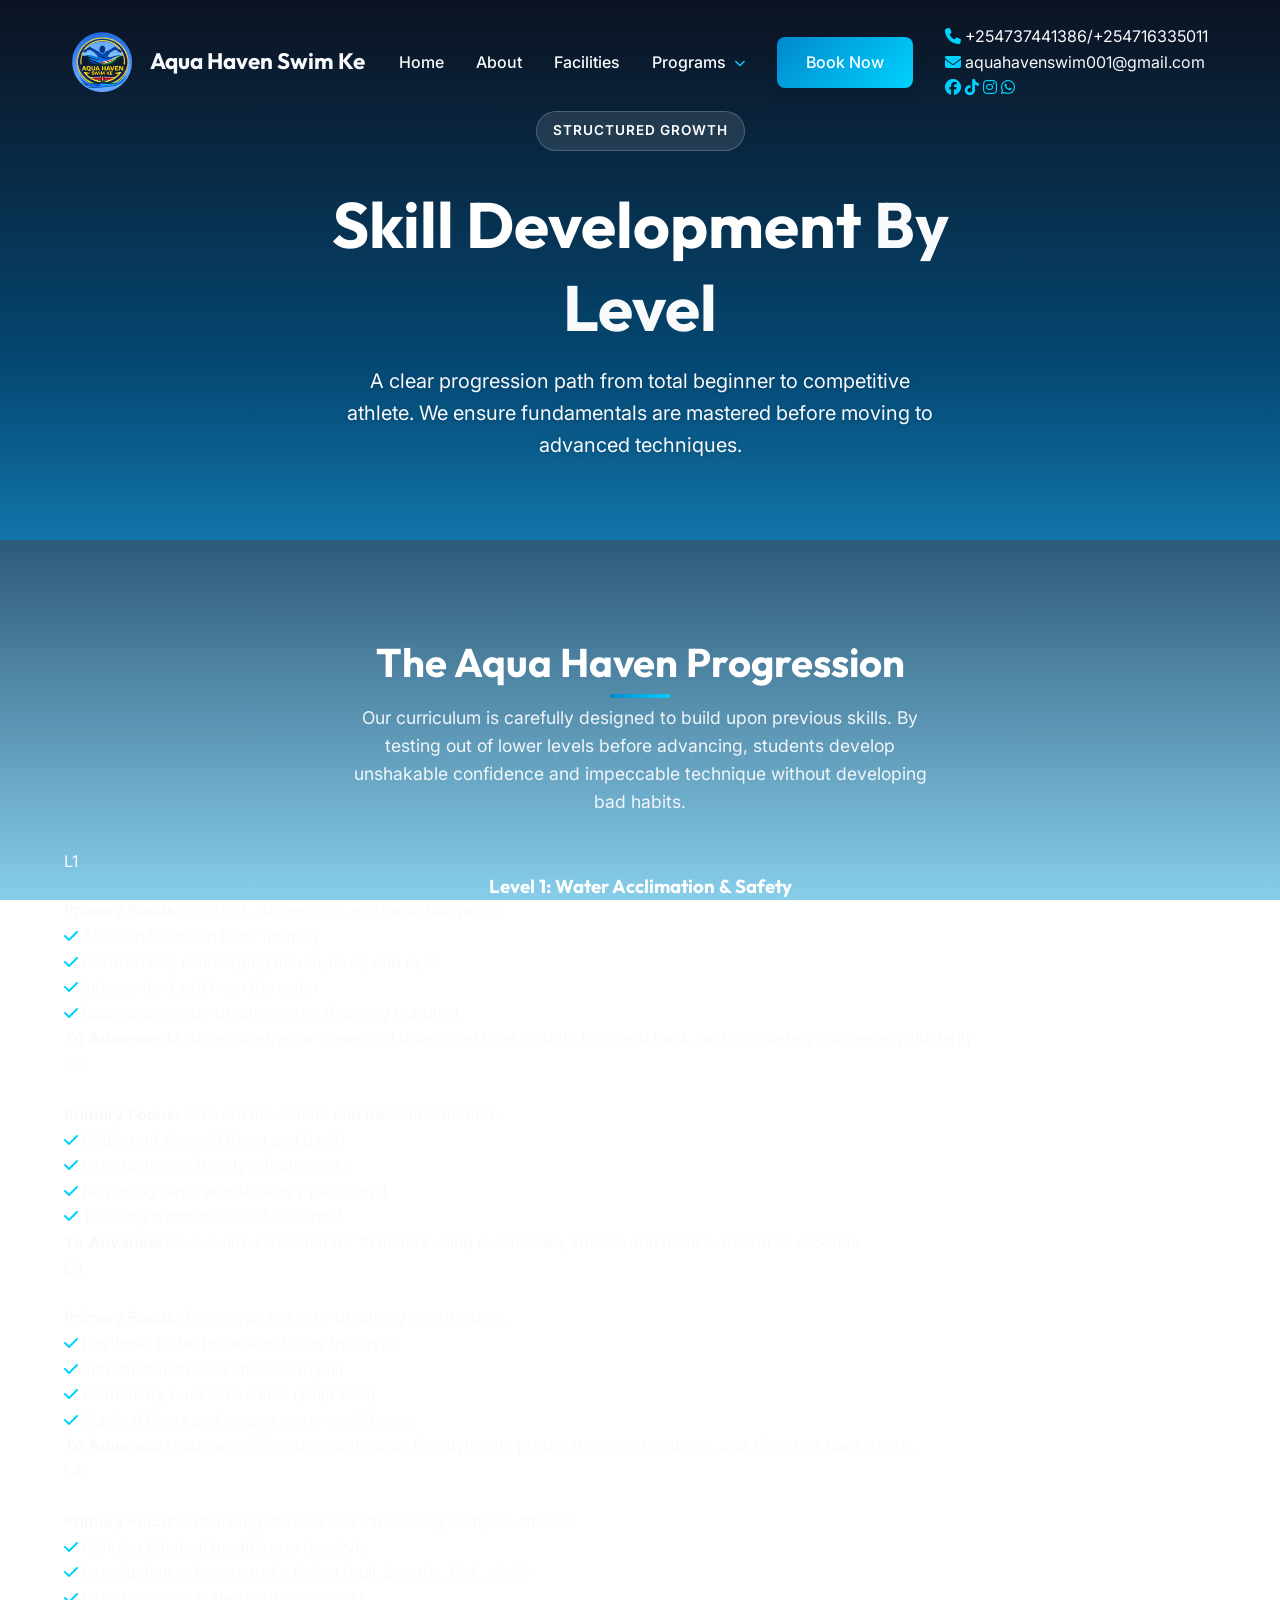
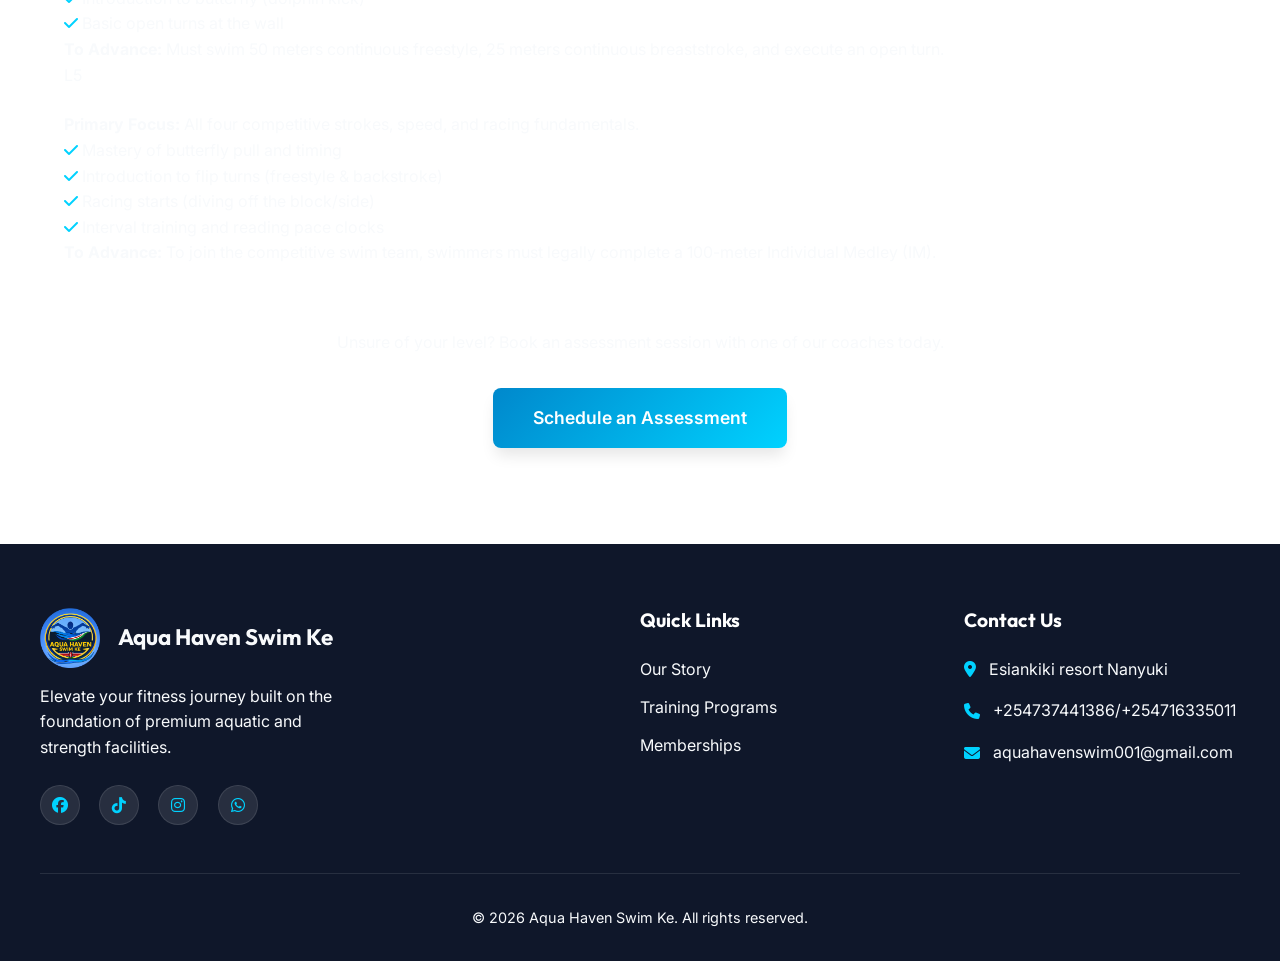
<file: skill-development.html>
<!DOCTYPE html>
<html lang="en">
<head>
    <meta charset="UTF-8">
    <meta name="viewport" content="width=device-width, initial-scale=1.0">
    <title>Skill Development | Aqua Haven Swim & Gym</title>
    <link rel="canonical" href="https://aquahavenswim.ke/skill-development.html" />
    <meta name="google-site-verification" content="googlea95eac0361a44ed0" />
    <meta name="description" content="Dive into your ultimate potential at Aqua Haven Swim & Gym. Experience Olympic-grade swimming facilities, elite coaching, and a high-performance gym in Nanyuki." />
    
    <!-- Open Graph / Facebook -->
    <meta property="og:type" content="website" />
    <meta property="og:url" content="https://aquahavenswim.ke/skill-development.html" />
    <meta property="og:title" content="Skill Development | Aqua Haven Swim & Gym" />
    <meta property="og:description" content="Dive into your ultimate potential at Aqua Haven Swim & Gym. Experience Olympic-grade swimming facilities, elite coaching, and a high-performance gym in Nanyuki." />
    <meta property="og:image" content="images/social-share.png" />

    <!-- Twitter -->
    <meta property="twitter:card" content="summary_large_image" />
    <meta property="twitter:url" content="https://aquahavenswim.ke/skill-development.html" />
    <meta property="twitter:title" content="Skill Development | Aqua Haven Swim & Gym" />
    <meta property="twitter:description" content="Dive into your ultimate potential at Aqua Haven Swim & Gym. Experience Olympic-grade swimming facilities, elite coaching, and a high-performance gym in Nanyuki." />
    <meta property="twitter:image" content="images/social-share.png" />
    <!-- Google Fonts: Inter & Outfit -->
    <link rel="preconnect" href="https://fonts.googleapis.com">
    <link rel="preconnect" href="https://fonts.gstatic.com" crossorigin>
    <link href="https://fonts.googleapis.com/css2?family=Inter:wght@400;500;600&family=Outfit:wght@500;700;800&display=swap" rel="stylesheet">
    <!-- Font Awesome for Icons -->
    <link rel="stylesheet" href="https://cdnjs.cloudflare.com/ajax/libs/font-awesome/6.4.0/css/all.min.css">
    <!-- Main Stylesheet -->
    <link rel="stylesheet" href="style.css">
    <link rel="stylesheet" href="modal.css">
</head>
<body>
    
    <!-- Navigation -->
    <nav class="navbar scrolled">
        <div class="nav-container">
            <a href="index.html" class="logo">
                <img src="images/file_0000000071d0720cb99aed08f7c5b2e5.png" alt="Aqua Haven Swim Ke Logo">
                <span class="logo-text">Aqua Haven Swim Ke</span>
            </a>
            <ul class="nav-links">
                <li><a href="index.html#home">Home</a></li>
                <li><a href="about.html">About</a></li>
                <li><a href="facilities.html">Facilities</a></li>
                <li class="has-mega-menu">
                    <a href="index.html#programs">Programs <i class="fa-solid fa-chevron-down nav-chevron"></i></a>
                    <div class="mega-menu">
                        <div class="mega-menu-content">
                            <ul class="mega-links">
                                <li><a href="water-safety.html"><i class="fa-solid fa-droplet"></i> Water safety skills</a></li>
                                <li><a href="stroke-improvement.html"><i class="fa-solid fa-arrow-trend-up"></i> Stroke improvement</a></li>
                                <li><a href="confidence-building.html"><i class="fa-solid fa-shield-halved"></i> Confidence building</a></li>
                                <li><a href="discipline-teamwork.html"><i class="fa-solid fa-users"></i> Discipline and teamwork</a></li>
                                <li><a href="fun-fitness.html"><i class="fa-solid fa-heart-pulse"></i> Fun and fitness</a></li>
                                <li><a href="comfort-quality.html"><i class="fa-solid fa-spa"></i> Comfort & Quality Environment</a></li>
                                <li><a href="competitive-training.html"><i class="fa-solid fa-medal"></i> Competitive & Performance Training</a></li>
                                <li><a href="adult-training.html"><i class="fa-solid fa-person-swimming"></i> Adult Training Program</a></li>
                                <li><a href="kids-confidence.html"><i class="fa-solid fa-child"></i> Kids Confidence Building</a></li>
                                <li><a href="skill-development.html"><i class="fa-solid fa-layer-group"></i> Skill Development by Level</a></li>
                                <li><a href="proper-stroke.html"><i class="fa-solid fa-check-double"></i> Proper Stroke Technique</a></li>
                            </ul>
                        </div>
                    </div>
                </li>
                <li><a href="index.html#contact" class="btn-primary">Book Now</a></li>
                <!-- Mobile Menu Footer -->
                <li class="mobile-menu-footer">
                    <div class="mobile-contact-info">
                        <p><i class="fa-solid fa-phone"></i> +254737441386/+254716335011</p>
                        <p><i class="fa-solid fa-envelope"></i> aquahavenswim001@gmail.com</p>
                    </div>
                    <div class="mobile-social-links">
                        <a href="https://www.facebook.com/profile.php?id=61585278077713&mibextid=ZbWKwL" target="_blank" rel="noopener" aria-label="Facebook"><i class="fa-brands fa-facebook"></i></a>
                        <a href="https://www.tiktok.com/@aquahavenswimke737441386" target="_blank" rel="noopener" aria-label="TikTok"><i class="fa-brands fa-tiktok"></i></a>
                        <a href="https://www.instagram.com/invites/contact/?utm_source=ig_contact_invite&utm_medium=copy_link&utm_content=10xbmyiu" target="_blank" rel="noopener" aria-label="Instagram"><i class="fa-brands fa-instagram"></i></a>
                        <a href="https://wa.me/254716335011" target="_blank" rel="noopener" aria-label="WhatsApp"><i class="fa-brands fa-whatsapp"></i></a>
                    </div>
                </li>
            </ul>
            <div class="hamburger">
                <i class="fa-solid fa-bars"></i>
            </div>
        </div>
    </nav>

    <!-- Main Content Area -->
    <main>
        <!-- Page Hero -->
        <header class="page-hero hero-skill-development">
            <div class="page-hero-overlay"></div>
            <div class="page-hero-content">
                <div class="badge fade-up-element visible">Structured Growth</div>
                <h1 class="page-hero-title fade-up-element visible delay-1">Skill Development <span class="highlight">By Level</span></h1>
                <p class="hero-subtitle fade-up-element visible delay-2">A clear progression path from total beginner to competitive athlete. We ensure fundamentals are mastered before moving to advanced techniques.</p>
            </div>
        </header>

        <!-- Details Section -->
        <section class="content-section bg-light">
            <div class="container">
                <div class="text-center-box fade-up-element visible mb-5">
                    <h2 class="section-title">The Aqua Haven Progression</h2>
                    <p class="section-subtitle margin-bottom-2">Our curriculum is carefully designed to build upon previous skills. By testing out of lower levels before advancing, students develop unshakable confidence and impeccable technique without developing bad habits.</p>
                </div>
                
                <!-- Progression Ladder -->
                <div class="progression-container mt-4">
                    
                    <!-- Level 1 -->
                    <div class="progression-step fade-up-element visible">
                        <div class="step-marker level-1">
                            <span>L1</span>
                        </div>
                        <div class="step-content">
                            <h3>Level 1: Water Acclimation & Safety</h3>
                            <p><strong>Primary Focus:</strong> Comfort, submersion, and basic buoyancy.</p>
                            <ul>
                                <li><i class="fa-solid fa-check text-accent"></i> Assisted front and back floating</li>
                                <li><i class="fa-solid fa-check text-accent"></i> Comfortably submerging mouth, nose, and eyes</li>
                                <li><i class="fa-solid fa-check text-accent"></i> Independent exit from the water</li>
                                <li><i class="fa-solid fa-check text-accent"></i> Basic underwater breath control (blowing bubbles)</li>
                            </ul>
                            <div class="level-graduation">
                                <strong>To Advance:</strong> Must demonstrate a 10-second unassisted float on both front and back, and completely submerge voluntarily.
                            </div>
                        </div>
                    </div>
                    
                    <!-- Level 2 -->
                    <div class="progression-step fade-up-element visible">
                        <div class="step-marker level-2">
                            <span>L2</span>
                        </div>
                        <div class="step-content">
                            <h3>Level 2: Fundamental Aquatics</h3>
                            <p><strong>Primary Focus:</strong> Forward movement and basic locomotion.</p>
                            <ul>
                                <li><i class="fa-solid fa-check text-accent"></i> Gliding off the wall (front and back)</li>
                                <li><i class="fa-solid fa-check text-accent"></i> Introduction to freestyle flutter kicks</li>
                                <li><i class="fa-solid fa-check text-accent"></i> Beginning basic arm strokes ("paddling")</li>
                                <li><i class="fa-solid fa-check text-accent"></i> Treading water basics (15 seconds)</li>
                            </ul>
                            <div class="level-graduation">
                                <strong>To Advance:</strong> Must swim unassisted for 10 meters using rudimentary strokes and tread water for 15 seconds.
                            </div>
                        </div>
                    </div>
                    
                    <!-- Level 3 -->
                    <div class="progression-step fade-up-element visible">
                        <div class="step-marker level-3">
                            <span>L3</span>
                        </div>
                        <div class="step-content">
                            <h3>Level 3: Stroke Development</h3>
                            <p><strong>Primary Focus:</strong> Technique and side-breathing coordination.</p>
                            <ul>
                                <li><i class="fa-solid fa-check text-accent"></i> Rhythmic (side) breathing during freestyle</li>
                                <li><i class="fa-solid fa-check text-accent"></i> Introduction to backstroke arm pull</li>
                                <li><i class="fa-solid fa-check text-accent"></i> Elementary backstroke kick (whip kick)</li>
                                <li><i class="fa-solid fa-check text-accent"></i> Survival floats and deeper water confidence</li>
                            </ul>
                            <div class="level-graduation">
                                <strong>To Advance:</strong> Must swim 25 meters continuous freestyle with proper rhythmic breathing, and 15 meters backstroke.
                            </div>
                        </div>
                    </div>
                    
                    <!-- Level 4 -->
                    <div class="progression-step fade-up-element visible">
                        <div class="step-marker level-4">
                            <span>L4</span>
                        </div>
                        <div class="step-content">
                            <h3>Level 4: Stroke Refinement</h3>
                            <p><strong>Primary Focus:</strong> Enhancing stamina and introducing complex strokes.</p>
                            <ul>
                                <li><i class="fa-solid fa-check text-accent"></i> Refining bilateral breathing in freestyle</li>
                                <li><i class="fa-solid fa-check text-accent"></i> Introduction to breaststroke timing (pull, breathe, kick, glide)</li>
                                <li><i class="fa-solid fa-check text-accent"></i> Introduction to butterfly (dolphin kick)</li>
                                <li><i class="fa-solid fa-check text-accent"></i> Basic open turns at the wall</li>
                            </ul>
                            <div class="level-graduation">
                                <strong>To Advance:</strong> Must swim 50 meters continuous freestyle, 25 meters continuous breaststroke, and execute an open turn.
                            </div>
                        </div>
                    </div>
                    
                    <!-- Level 5 -->
                    <div class="progression-step fade-up-element visible">
                        <div class="step-marker level-5">
                            <span>L5</span>
                        </div>
                        <div class="step-content">
                            <h3>Level 5: Pre-Competitive / Swim Team Prep</h3>
                            <p><strong>Primary Focus:</strong> All four competitive strokes, speed, and racing fundamentals.</p>
                            <ul>
                                <li><i class="fa-solid fa-check text-accent"></i> Mastery of butterfly pull and timing</li>
                                <li><i class="fa-solid fa-check text-accent"></i> Introduction to flip turns (freestyle & backstroke)</li>
                                <li><i class="fa-solid fa-check text-accent"></i> Racing starts (diving off the block/side)</li>
                                <li><i class="fa-solid fa-check text-accent"></i> Interval training and reading pace clocks</li>
                            </ul>
                            <div class="level-graduation">
                                <strong>To Advance:</strong> To join the competitive swim team, swimmers must legally complete a 100-meter Individual Medley (IM).
                            </div>
                        </div>
                    </div>
                </div>

                <div class="text-center-box margin-top-4 fade-up-element visible">
                    <p class="margin-bottom-2">Unsure of your level? Book an assessment session with one of our coaches today.</p>
                    <a href="index.html#contact" class="btn-primary btn-large">Schedule an Assessment</a>
                </div>
            </div>
        </section>
    </main>

    <!-- Footer -->
    <footer>
        <div class="footer-content">
            <div class="footer-brand">
                <a href="index.html" class="logo">
                    <img src="images/file_0000000071d0720cb99aed08f7c5b2e5.png" alt="Aqua Haven Swim Ke Logo">
                    <span class="logo-text">Aqua Haven Swim Ke</span>
                </a>
                <p>Elevate your fitness journey built on the foundation of premium aquatic and strength facilities.</p>
                <div class="footer-social">
                    <a href="https://www.facebook.com/profile.php?id=61585278077713&mibextid=ZbWKwL" target="_blank" rel="noopener" aria-label="Facebook"><i class="fa-brands fa-facebook"></i></a>
                    <a href="https://www.tiktok.com/@aquahavenswimke737441386" target="_blank" rel="noopener" aria-label="TikTok"><i class="fa-brands fa-tiktok"></i></a>
                    <a href="https://www.instagram.com/invites/contact/?utm_source=ig_contact_invite&utm_medium=copy_link&utm_content=10xbmyiu" target="_blank" rel="noopener" aria-label="Instagram"><i class="fa-brands fa-instagram"></i></a>
                    <a href="https://wa.me/254716335011" target="_blank" rel="noopener" aria-label="WhatsApp"><i class="fa-brands fa-whatsapp"></i></a>
                </div>
            </div>
            <div class="footer-links">
                <h4>Quick Links</h4>
                <ul>
                    <li><a href="index.html#about">Our Story</a></li>
                    <li><a href="index.html#programs">Training Programs</a></li>
                    <li><a href="index.html#memberships">Memberships</a></li>
                </ul>
            </div>
            <div class="footer-contact">
                <h4>Contact Us</h4>
                <p><i class="fa-solid fa-location-dot"></i> Esiankiki resort Nanyuki</p>
                <p><i class="fa-solid fa-phone"></i> +254737441386/+254716335011</p>
                <p><i class="fa-solid fa-envelope"></i> aquahavenswim001@gmail.com</p>
            </div>
        </div>
        <div class="footer-bottom">
            <p>&copy; 2026 Aqua Haven Swim Ke. All rights reserved.</p>
        </div>
    </footer>

    <!-- Modal Backdrop & Container -->
    <div id="bookingModal" class="modal-overlay hidden">
        <div class="modal-dialog">
            <button class="modal-close" aria-label="Close modal"><i class="fa-solid fa-times"></i></button>
            
            <div class="modal-header">
                <h2>Book a Session</h2>
                <div class="modal-progress">
                    <div class="progress-step active" data-step="1">1</div>
                    <div class="progress-line"></div>
                    <div class="progress-step" data-step="2">2</div>
                    <div class="progress-line"></div>
                    <div class="progress-step" data-step="3">3</div>
                </div>
            </div>

            <div class="modal-body">
                <!-- Step 1: Personal Details -->
                <div class="form-step active" id="step1">
                    <h3>Personal Details</h3>
                    <p class="step-subtitle">Please provide your contact information to get started.</p>
                    <div class="form-group">
                        <input type="text" id="fullName" name="full_name" placeholder="John Doe" required>
                        <span class="error-message">Name is required</span>
                    </div>
                    <div class="form-group">
                        <label for="emailAddr">Email Address</label>
                        <input type="email" id="emailAddr" name="email" placeholder="john@example.com" required>
                        <span class="error-message">Valid email is required</span>
                    </div>
                    <div class="form-group">
                        <label for="phoneNum">Phone Number</label>
                        <input type="tel" id="phoneNum" name="phone" placeholder="+1 (555) 000-0000" required>
                        <span class="error-message">Phone number is required</span>
                    </div>
                    <div class="form-actions right">
                        <button type="button" class="btn-primary btn-next">Next Step <i class="fa-solid fa-arrow-right"></i></button>
                    </div>
                </div>

                <!-- Step 2: Program & Date Selection -->
                <div class="form-step hidden" id="step2">
                    <h3>Select Program & Date</h3>
                    <p class="step-subtitle">What would you like to train and when?</p>
                    <div class="form-group">
                        <label for="programSelect">Training Program</label>
                        <select id="programSelect" name="program" required>
                            <option value="">-- Select a Program --</option>
                            <option value="water-safety">Water Safety Skills</option>
                            <option value="confidence">Confidence Building</option>
                            <option value="fun-fitness">Fun and Fitness</option>
                            <option value="stroke-improvement">Stroke Improvement & Technique</option>
                            <option value="competitive">Competitive Training</option>
                            <option value="adult">Adult Training</option>
                            <option value="kids">Kids Training</option>
                            <option value="assessment" selected>Skill Level Assessment</option>
                        </select>
                        <span class="error-message">Please select a program</span>
                    </div>
                    <div class="form-group">
                        <label for="startDate">Select Start Date</label>
                        <input type="date" id="startDate" name="start_date" required>
                        <span class="error-message">Please choose a start date</span>
                    </div>
                    <div class="form-group">
                        <label for="specialRequests">Any specific goals? (Optional)</label>
                        <textarea id="specialRequests" name="special_requests" rows="3" placeholder="E.g., I have some basic water experience but want to get formally evaluated before signing up for classes."></textarea>
                    </div>
                    <div class="form-actions split">
                        <button type="button" class="btn-outline btn-prev"><i class="fa-solid fa-arrow-left"></i> Back</button>
                        <button type="button" class="btn-primary btn-next">Proceed to Payment <i class="fa-solid fa-arrow-right"></i></button>
                    </div>
                </div>

                <!-- Step 3: Payment Details -->
                <div class="form-step hidden" id="step3">
                    <h3>Payment Information</h3>
                    <p class="step-subtitle">Please select your preferred payment method.</p>
                    
                    <div class="payment-methods">
                        <label class="payment-option">
                            <input type="radio" name="paymentMethod" value="mpesa" checked>
                            <div class="payment-card">
                                <i class="fa-solid fa-mobile-screen"></i>
                                <span>M-Pesa / Mobile Money</span>
                            </div>
                        </label>
                        <label class="payment-option">
                            <input type="radio" name="paymentMethod" value="cash">
                            <div class="payment-card">
                                <i class="fa-solid fa-money-bill-wave"></i>
                                <span>Pay at Facility</span>
                            </div>
                        </label>
                    </div>
                    
                    <div class="payment-instructions" id="mpesaInstructions">
                        <div class="instruction-box">
                            <h4>M-Pesa Instructions</h4>
                            <p>1. Go to M-Pesa Menu</p>
                            <p>2. Select Lipa na M-Pesa -> Paybill</p>
                            <p>3. Enter Business Number: <strong>880100</strong></p>
                            <p>4. Account Number: <strong>720333</strong></p>
                            <p>5. Upon completion, enter your transaction code below:</p>
                        </div>
                        <div class="form-group mt-3">
                            <input type="text" id="transactionCode" name="transaction_code" placeholder="Enter Transaction Code (e.g. QAB12C34)">
                        </div>
                    </div>

                    <div class="form-actions split">
                        <button type="button" class="btn-outline btn-prev"><i class="fa-solid fa-arrow-left"></i> Back</button>
                        <button type="button" class="btn-primary" id="submitBooking">Confirm Booking <i class="fa-solid fa-check"></i></button>
                    </div>
                </div>
                
                <!-- Success State -->
                <div class="form-step hidden" id="stepSuccess">
                    <div class="success-message">
                        <div class="success-icon"><i class="fa-solid fa-circle-check"></i></div>
                        <h3>Booking Confirmed!</h3>
                        <p>Thank you for choosing Aqua Haven Swim Ke. We've sent a calendar invitation and confirmation to your email.</p>
                        <button type="button" class="btn-primary mt-4 modal-close-btn">Return to Home</button>
                    </div>
                </div>

            </div>
        </div>
    </div>

    <!-- Main JavaScript -->
    <script src="main.js"></script>
</body>
</html>
</file>
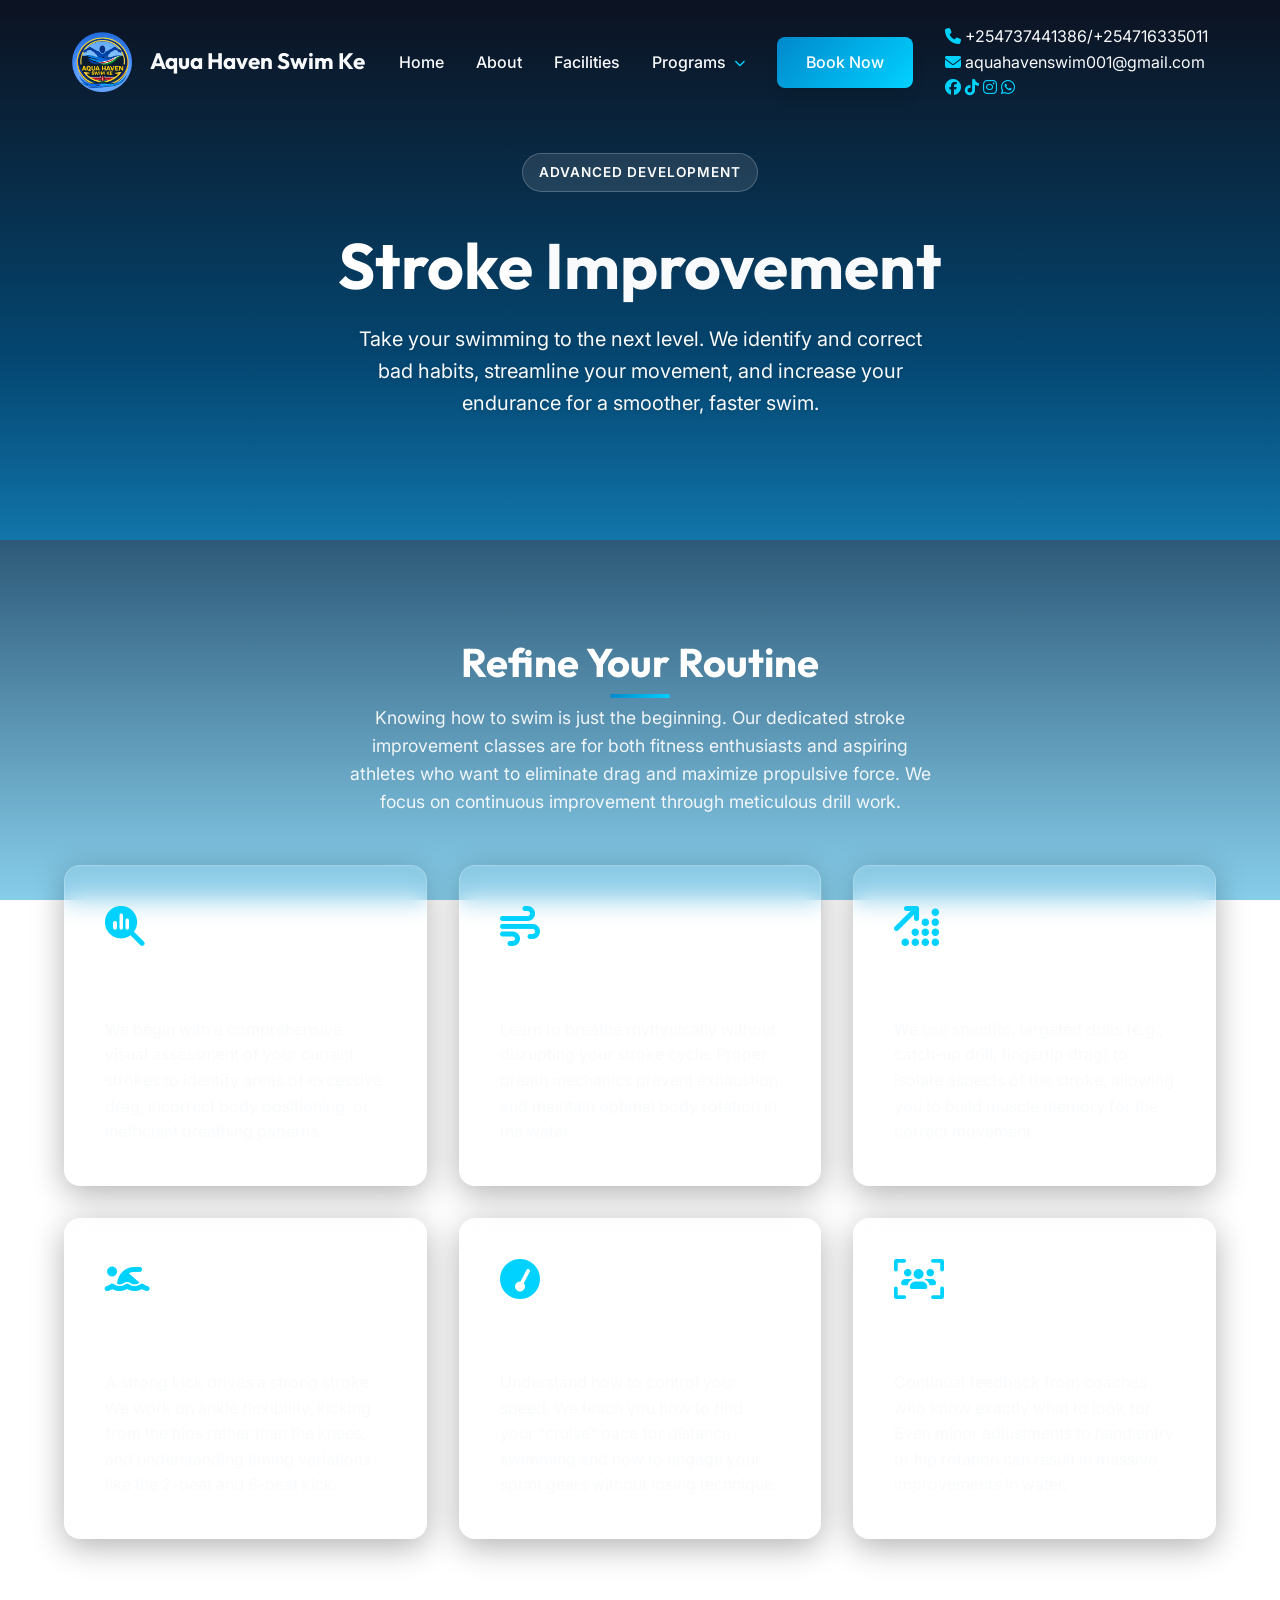
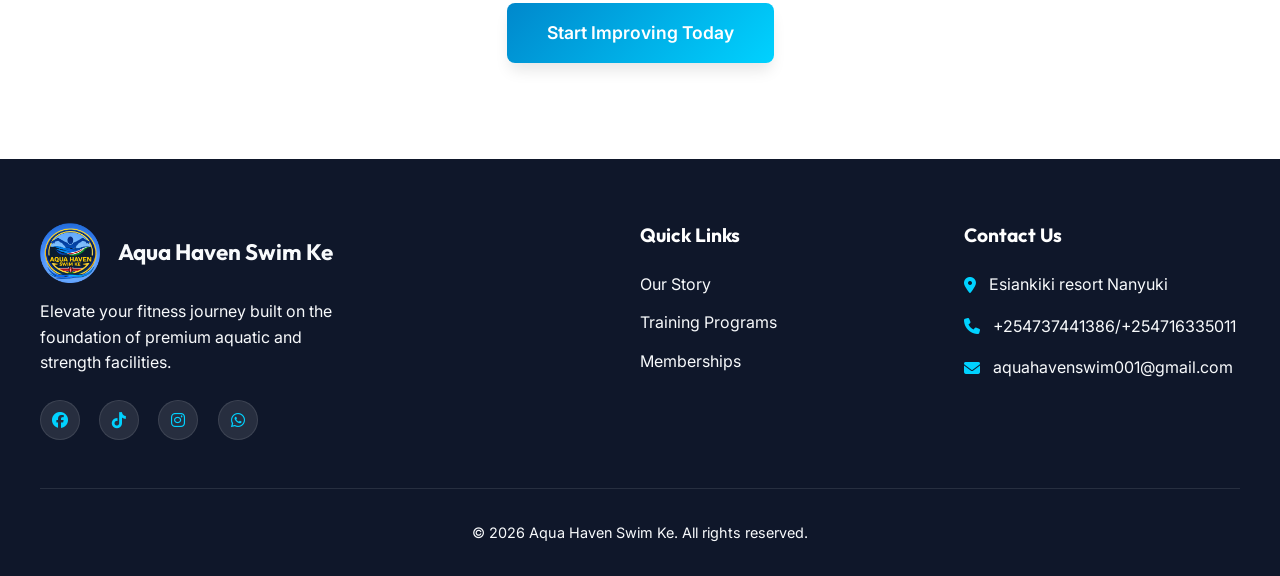
<file: stroke-improvement.html>
<!DOCTYPE html>
<html lang="en">
<head>
    <meta charset="UTF-8">
    <meta name="viewport" content="width=device-width, initial-scale=1.0">
    <title>Stroke Improvement | Aqua Haven Swim & Gym</title>
    <link rel="canonical" href="https://aquahavenswim.ke/stroke-improvement.html" />
    <meta name="google-site-verification" content="googlea95eac0361a44ed0" />
    <meta name="description" content="Dive into your ultimate potential at Aqua Haven Swim & Gym. Experience Olympic-grade swimming facilities, elite coaching, and a high-performance gym in Nanyuki." />
    
    <!-- Open Graph / Facebook -->
    <meta property="og:type" content="website" />
    <meta property="og:url" content="https://aquahavenswim.ke/stroke-improvement.html" />
    <meta property="og:title" content="Stroke Improvement | Aqua Haven Swim & Gym" />
    <meta property="og:description" content="Dive into your ultimate potential at Aqua Haven Swim & Gym. Experience Olympic-grade swimming facilities, elite coaching, and a high-performance gym in Nanyuki." />
    <meta property="og:image" content="images/social-share.png" />

    <!-- Twitter -->
    <meta property="twitter:card" content="summary_large_image" />
    <meta property="twitter:url" content="https://aquahavenswim.ke/stroke-improvement.html" />
    <meta property="twitter:title" content="Stroke Improvement | Aqua Haven Swim & Gym" />
    <meta property="twitter:description" content="Dive into your ultimate potential at Aqua Haven Swim & Gym. Experience Olympic-grade swimming facilities, elite coaching, and a high-performance gym in Nanyuki." />
    <meta property="twitter:image" content="images/social-share.png" />
    <!-- Google Fonts: Inter & Outfit -->
    <link rel="preconnect" href="https://fonts.googleapis.com">
    <link rel="preconnect" href="https://fonts.gstatic.com" crossorigin>
    <link href="https://fonts.googleapis.com/css2?family=Inter:wght@400;500;600&family=Outfit:wght@500;700;800&display=swap" rel="stylesheet">
    <!-- Font Awesome for Icons -->
    <link rel="stylesheet" href="https://cdnjs.cloudflare.com/ajax/libs/font-awesome/6.4.0/css/all.min.css">
    <!-- Main Stylesheet -->
    <link rel="stylesheet" href="style.css">
    <link rel="stylesheet" href="modal.css">
</head>
<body>
    
    <!-- Navigation -->
    <nav class="navbar scrolled">
        <div class="nav-container">
            <a href="index.html" class="logo">
                <img src="images/file_0000000071d0720cb99aed08f7c5b2e5.png" alt="Aqua Haven Swim Ke Logo">
                <span class="logo-text">Aqua Haven Swim Ke</span>
            </a>
            <ul class="nav-links">
                <li><a href="index.html#home">Home</a></li>
                <li><a href="about.html">About</a></li>
                <li><a href="facilities.html">Facilities</a></li>
                <li class="has-mega-menu">
                    <a href="index.html#programs">Programs <i class="fa-solid fa-chevron-down nav-chevron"></i></a>
                    <div class="mega-menu">
                        <div class="mega-menu-content">
                            <ul class="mega-links">
                                <li><a href="water-safety.html"><i class="fa-solid fa-droplet"></i> Water safety skills</a></li>
                                <li><a href="stroke-improvement.html"><i class="fa-solid fa-arrow-trend-up"></i> Stroke improvement</a></li>
                                <li><a href="confidence-building.html"><i class="fa-solid fa-shield-halved"></i> Confidence building</a></li>
                                <li><a href="discipline-teamwork.html"><i class="fa-solid fa-users"></i> Discipline and teamwork</a></li>
                                <li><a href="fun-fitness.html"><i class="fa-solid fa-heart-pulse"></i> Fun and fitness</a></li>
                                <li><a href="comfort-quality.html"><i class="fa-solid fa-spa"></i> Comfort & Quality Environment</a></li>
                                <li><a href="competitive-training.html"><i class="fa-solid fa-medal"></i> Competitive & Performance Training</a></li>
                                <li><a href="adult-training.html"><i class="fa-solid fa-person-swimming"></i> Adult Training Program</a></li>
                                <li><a href="kids-confidence.html"><i class="fa-solid fa-child"></i> Kids Confidence Building</a></li>
                                <li><a href="skill-development.html"><i class="fa-solid fa-layer-group"></i> Skill Development by Level</a></li>
                                <li><a href="proper-stroke.html"><i class="fa-solid fa-check-double"></i> Proper Stroke Technique</a></li>
                            </ul>
                        </div>
                    </div>
                </li>
                <li><a href="index.html#contact" class="btn-primary">Book Now</a></li>
                <!-- Mobile Menu Footer -->
                <li class="mobile-menu-footer">
                    <div class="mobile-contact-info">
                        <p><i class="fa-solid fa-phone"></i> +254737441386/+254716335011</p>
                        <p><i class="fa-solid fa-envelope"></i> aquahavenswim001@gmail.com</p>
                    </div>
                    <div class="mobile-social-links">
                        <a href="https://www.facebook.com/profile.php?id=61585278077713&mibextid=ZbWKwL" target="_blank" rel="noopener" aria-label="Facebook"><i class="fa-brands fa-facebook"></i></a>
                        <a href="https://www.tiktok.com/@aquahavenswimke737441386" target="_blank" rel="noopener" aria-label="TikTok"><i class="fa-brands fa-tiktok"></i></a>
                        <a href="https://www.instagram.com/invites/contact/?utm_source=ig_contact_invite&utm_medium=copy_link&utm_content=10xbmyiu" target="_blank" rel="noopener" aria-label="Instagram"><i class="fa-brands fa-instagram"></i></a>
                        <a href="https://wa.me/254716335011" target="_blank" rel="noopener" aria-label="WhatsApp"><i class="fa-brands fa-whatsapp"></i></a>
                    </div>
                </li>
            </ul>
            <div class="hamburger">
                <i class="fa-solid fa-bars"></i>
            </div>
        </div>
    </nav>

    <!-- Main Content Area -->
    <main>
        <!-- Page Hero -->
        <header class="page-hero hero-stroke-improvement">
            <div class="page-hero-overlay"></div>
            <div class="page-hero-content">
                <div class="badge fade-up-element visible">Advanced Development</div>
                <h1 class="page-hero-title fade-up-element visible delay-1">Stroke <span class="highlight">Improvement</span></h1>
                <p class="hero-subtitle fade-up-element visible delay-2">Take your swimming to the next level. We identify and correct bad habits, streamline your movement, and increase your endurance for a smoother, faster swim.</p>
            </div>
        </header>
        
        <!-- Details Section -->
        <section class="content-section">
            <div class="container">
                <div class="text-center-box fade-up-element visible">
                    <h2 class="section-title">Refine Your Routine</h2>
                    <p class="section-subtitle margin-bottom-2">Knowing how to swim is just the beginning. Our dedicated stroke improvement classes are for both fitness enthusiasts and aspiring athletes who want to eliminate drag and maximize propulsive force. We focus on continuous improvement through meticulous drill work.</p>
                </div>
                
                <div class="curriculum-grid">
                    <div class="curriculum-card fade-up-element visible">
                        <div class="icon-wrapper"><i class="fa-solid fa-magnifying-glass-chart"></i></div>
                        <h3>Initial Assessment</h3>
                        <p>We begin with a comprehensive visual assessment of your current strokes to identify areas of excessive drag, incorrect body positioning, or inefficient breathing patterns.</p>
                    </div>
                    
                    <div class="curriculum-card fade-up-element visible delay-1">
                        <div class="icon-wrapper"><i class="fa-solid fa-wind"></i></div>
                        <h3>Breath Control & Timing</h3>
                        <p>Learn to breathe rhythmically without disrupting your stroke cycle. Proper breath mechanics prevent exhaustion and maintain optimal body rotation in the water.</p>
                    </div>
                    
                    <div class="curriculum-card fade-up-element visible delay-2">
                        <div class="icon-wrapper"><i class="fa-solid fa-arrow-up-right-dots"></i></div>
                        <h3>Progressive Drill Sets</h3>
                        <p>We use specific, targeted drills (e.g., catch-up drill, fingertip drag) to isolate aspects of the stroke, allowing you to build muscle memory for the correct movement.</p>
                    </div>
                    
                    <div class="curriculum-card fade-up-element visible">
                        <div class="icon-wrapper"><i class="fa-solid fa-person-swimming"></i></div>
                        <h3>Kick Mechanics</h3>
                        <p>A strong kick drives a strong stroke. We work on ankle flexibility, kicking from the hips rather than the knees, and understanding timing variations like the 2-beat and 6-beat kick.</p>
                    </div>
                    
                    <div class="curriculum-card fade-up-element visible delay-1">
                        <div class="icon-wrapper"><i class="fa-solid fa-tachometer-fast"></i></div>
                        <h3>Pacing Strategies</h3>
                        <p>Understand how to control your speed. We teach you how to find your "cruise" pace for distance swimming and how to engage your sprint gears without losing technique.</p>
                    </div>
                    
                    <div class="curriculum-card fade-up-element visible delay-2">
                        <div class="icon-wrapper"><i class="fa-solid fa-users-viewfinder"></i></div>
                        <h3>Expert Observation</h3>
                        <p>Continual feedback from coaches who know exactly what to look for. Even minor adjustments to hand entry or hip rotation can result in massive improvements in water.</p>
                    </div>
                </div>
                
                <div class="text-center-box margin-top-4">
                    <a href="index.html#contact" class="btn-primary btn-large">Start Improving Today</a>
                </div>
            </div>
        </section>
    </main>

    <!-- Footer -->
    <footer>
        <div class="footer-content">
            <div class="footer-brand">
                <a href="index.html" class="logo">
                    <img src="images/file_0000000071d0720cb99aed08f7c5b2e5.png" alt="Aqua Haven Swim Ke Logo">
                    <span class="logo-text">Aqua Haven Swim Ke</span>
                </a>
                <p>Elevate your fitness journey built on the foundation of premium aquatic and strength facilities.</p>
                <div class="footer-social">
                    <a href="https://www.facebook.com/profile.php?id=61585278077713&mibextid=ZbWKwL" target="_blank" rel="noopener" aria-label="Facebook"><i class="fa-brands fa-facebook"></i></a>
                    <a href="https://www.tiktok.com/@aquahavenswimke737441386" target="_blank" rel="noopener" aria-label="TikTok"><i class="fa-brands fa-tiktok"></i></a>
                    <a href="https://www.instagram.com/invites/contact/?utm_source=ig_contact_invite&utm_medium=copy_link&utm_content=10xbmyiu" target="_blank" rel="noopener" aria-label="Instagram"><i class="fa-brands fa-instagram"></i></a>
                    <a href="https://wa.me/254716335011" target="_blank" rel="noopener" aria-label="WhatsApp"><i class="fa-brands fa-whatsapp"></i></a>
                </div>
            </div>
            <div class="footer-links">
                <h4>Quick Links</h4>
                <ul>
                    <li><a href="index.html#about">Our Story</a></li>
                    <li><a href="index.html#programs">Training Programs</a></li>
                    <li><a href="index.html#memberships">Memberships</a></li>
                </ul>
            </div>
            <div class="footer-contact">
                <h4>Contact Us</h4>
                <p><i class="fa-solid fa-location-dot"></i> Esiankiki resort Nanyuki</p>
                <p><i class="fa-solid fa-phone"></i> +254737441386/+254716335011</p>
                <p><i class="fa-solid fa-envelope"></i> aquahavenswim001@gmail.com</p>
            </div>
        </div>
        <div class="footer-bottom">
            <p>&copy; 2026 Aqua Haven Swim Ke. All rights reserved.</p>
        </div>
    </footer>

    <!-- Modal Backdrop & Container -->
    <div id="bookingModal" class="modal-overlay hidden">
        <div class="modal-dialog">
            <button class="modal-close" aria-label="Close modal"><i class="fa-solid fa-times"></i></button>
            
            <div class="modal-header">
                <h2>Book a Session</h2>
                <div class="modal-progress">
                    <div class="progress-step active" data-step="1">1</div>
                    <div class="progress-line"></div>
                    <div class="progress-step" data-step="2">2</div>
                    <div class="progress-line"></div>
                    <div class="progress-step" data-step="3">3</div>
                </div>
            </div>

            <div class="modal-body">
                <!-- Step 1: Personal Details -->
                <div class="form-step active" id="step1">
                    <h3>Personal Details</h3>
                    <p class="step-subtitle">Please provide your contact information to get started.</p>
                    <div class="form-group">
                        <input type="text" id="fullName" name="full_name" placeholder="John Doe" required>
                        <span class="error-message">Name is required</span>
                    </div>
                    <div class="form-group">
                        <label for="emailAddr">Email Address</label>
                        <input type="email" id="emailAddr" name="email" placeholder="john@example.com" required>
                        <span class="error-message">Valid email is required</span>
                    </div>
                    <div class="form-group">
                        <label for="phoneNum">Phone Number</label>
                        <input type="tel" id="phoneNum" name="phone" placeholder="+1 (555) 000-0000" required>
                        <span class="error-message">Phone number is required</span>
                    </div>
                    <div class="form-actions right">
                        <button type="button" class="btn-primary btn-next">Next Step <i class="fa-solid fa-arrow-right"></i></button>
                    </div>
                </div>

                <!-- Step 2: Program & Date Selection -->
                <div class="form-step hidden" id="step2">
                    <h3>Select Program & Date</h3>
                    <p class="step-subtitle">What would you like to train and when?</p>
                    <div class="form-group">
                        <label for="programSelect">Training Program</label>
                        <select id="programSelect" name="program" required>
                            <option value="">-- Select a Program --</option>
                            <option value="water-safety">Water Safety Skills</option>
                            <option value="confidence">Confidence Building</option>
                            <option value="fun-fitness">Fun and Fitness</option>
                            <option value="stroke-improvement" selected>Stroke Improvement & Technique</option>
                            <option value="competitive">Competitive Training</option>
                            <option value="adult">Adult Training</option>
                            <option value="kids">Kids Training</option>
                        </select>
                        <span class="error-message">Please select a program</span>
                    </div>
                    <div class="form-group">
                        <label for="startDate">Select Start Date</label>
                        <input type="date" id="startDate" name="start_date" required>
                        <span class="error-message">Please choose a start date</span>
                    </div>
                    <div class="form-group">
                        <label for="specialRequests">What are you struggling with? (Optional)</label>
                        <textarea id="specialRequests" name="special_requests" rows="3" placeholder="E.g., I get tired very quickly when swimming front crawl."></textarea>
                    </div>
                    <div class="form-actions split">
                        <button type="button" class="btn-outline btn-prev"><i class="fa-solid fa-arrow-left"></i> Back</button>
                        <button type="button" class="btn-primary btn-next">Proceed to Payment <i class="fa-solid fa-arrow-right"></i></button>
                    </div>
                </div>

                <!-- Step 3: Payment Details -->
                <div class="form-step hidden" id="step3">
                    <h3>Payment Information</h3>
                    <p class="step-subtitle">Please select your preferred payment method.</p>
                    
                    <div class="payment-methods">
                        <label class="payment-option">
                            <input type="radio" name="paymentMethod" value="mpesa" checked>
                            <div class="payment-card">
                                <i class="fa-solid fa-mobile-screen"></i>
                                <span>M-Pesa / Mobile Money</span>
                            </div>
                        </label>
                        <label class="payment-option">
                            <input type="radio" name="paymentMethod" value="cash">
                            <div class="payment-card">
                                <i class="fa-solid fa-money-bill-wave"></i>
                                <span>Pay at Facility</span>
                            </div>
                        </label>
                    </div>
                    
                    <div class="payment-instructions" id="mpesaInstructions">
                        <div class="instruction-box">
                            <h4>M-Pesa Instructions</h4>
                            <p>1. Go to M-Pesa Menu</p>
                            <p>2. Select Lipa na M-Pesa -> Paybill</p>
                            <p>3. Enter Business Number: <strong>880100</strong></p>
                            <p>4. Account Number: <strong>720333</strong></p>
                            <p>5. Upon completion, enter your transaction code below:</p>
                        </div>
                        <div class="form-group mt-3">
                            <input type="text" id="transactionCode" name="transaction_code" placeholder="Enter Transaction Code (e.g. QAB12C34)">
                        </div>
                    </div>

                    <div class="form-actions split">
                        <button type="button" class="btn-outline btn-prev"><i class="fa-solid fa-arrow-left"></i> Back</button>
                        <button type="button" class="btn-primary" id="submitBooking">Confirm Booking <i class="fa-solid fa-check"></i></button>
                    </div>
                </div>
                
                <!-- Success State -->
                <div class="form-step hidden" id="stepSuccess">
                    <div class="success-message">
                        <div class="success-icon"><i class="fa-solid fa-circle-check"></i></div>
                        <h3>Booking Confirmed!</h3>
                        <p>Thank you for choosing Aqua Haven Swim Ke. We've sent a calendar invitation and confirmation to your email.</p>
                        <button type="button" class="btn-primary mt-4 modal-close-btn">Return to Home</button>
                    </div>
                </div>

            </div>
        </div>
    </div>

    <!-- Main JavaScript -->
    <script src="main.js"></script>
</body>
</html>
</file>
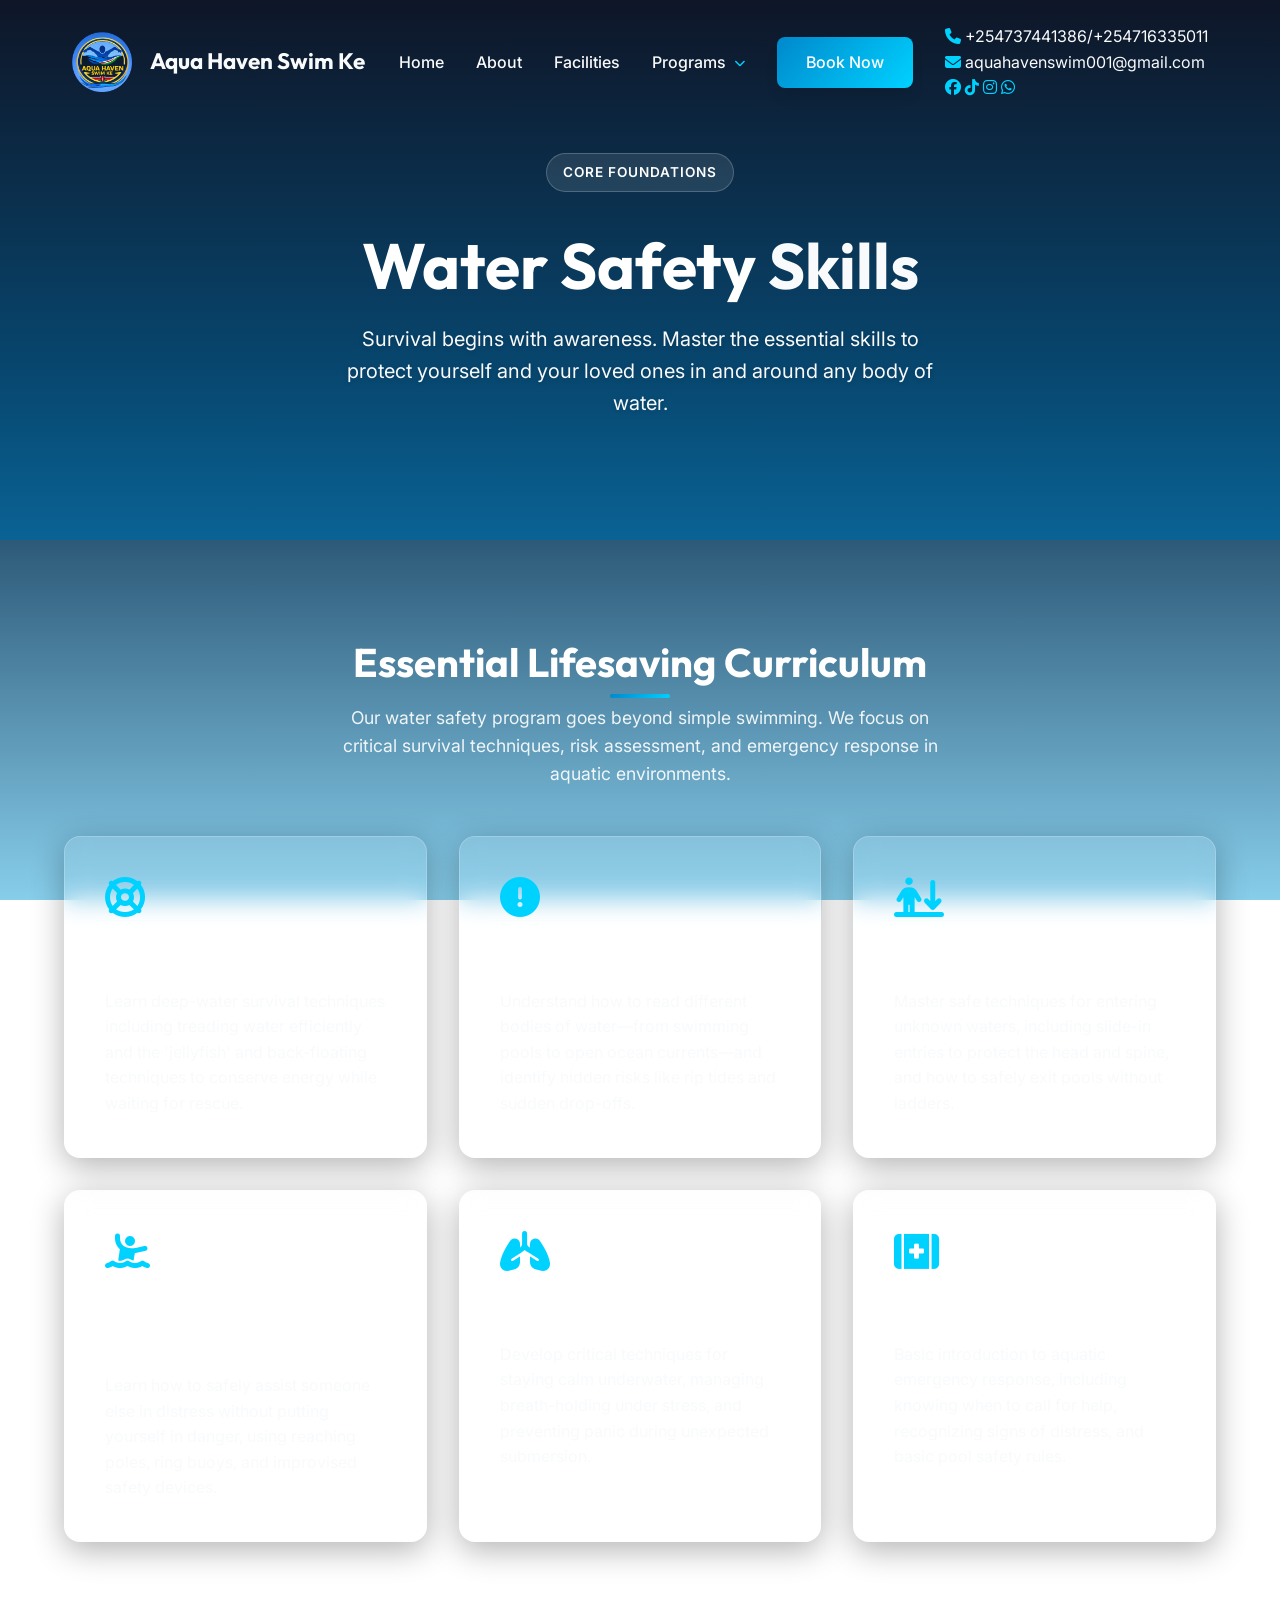
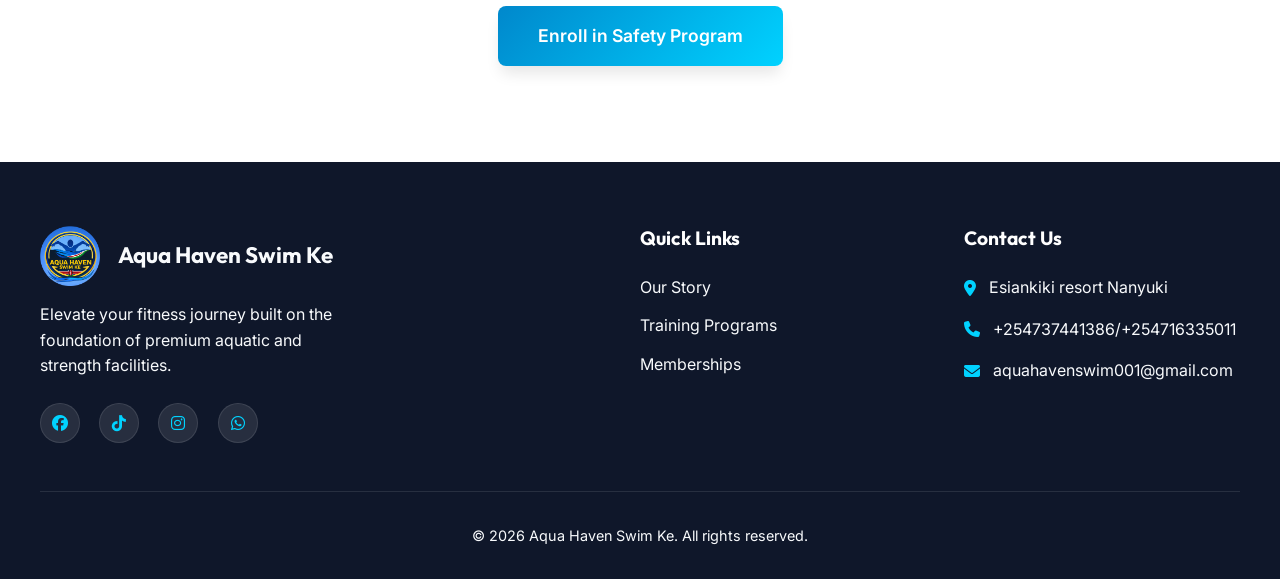
<file: water-safety.html>
<!DOCTYPE html>
<html lang="en">
<head>
    <meta charset="UTF-8">
    <meta name="viewport" content="width=device-width, initial-scale=1.0">
    <title>Water Safety Skills | Aqua Haven Swim & Gym</title>
    <link rel="canonical" href="https://aquahavenswim.ke/water-safety.html" />
    <meta name="google-site-verification" content="googlea95eac0361a44ed0" />
    <meta name="description" content="Dive into your ultimate potential at Aqua Haven Swim & Gym. Experience Olympic-grade swimming facilities, elite coaching, and a high-performance gym in Nanyuki." />
    
    <!-- Open Graph / Facebook -->
    <meta property="og:type" content="website" />
    <meta property="og:url" content="https://aquahavenswim.ke/water-safety.html" />
    <meta property="og:title" content="Water Safety Skills | Aqua Haven Swim & Gym" />
    <meta property="og:description" content="Dive into your ultimate potential at Aqua Haven Swim & Gym. Experience Olympic-grade swimming facilities, elite coaching, and a high-performance gym in Nanyuki." />
    <meta property="og:image" content="images/social-share.png" />

    <!-- Twitter -->
    <meta property="twitter:card" content="summary_large_image" />
    <meta property="twitter:url" content="https://aquahavenswim.ke/water-safety.html" />
    <meta property="twitter:title" content="Water Safety Skills | Aqua Haven Swim & Gym" />
    <meta property="twitter:description" content="Dive into your ultimate potential at Aqua Haven Swim & Gym. Experience Olympic-grade swimming facilities, elite coaching, and a high-performance gym in Nanyuki." />
    <meta property="twitter:image" content="images/social-share.png" />
    <!-- Google Fonts: Inter & Outfit -->
    <link rel="preconnect" href="https://fonts.googleapis.com">
    <link rel="preconnect" href="https://fonts.gstatic.com" crossorigin>
    <link href="https://fonts.googleapis.com/css2?family=Inter:wght@400;500;600&family=Outfit:wght@500;700;800&display=swap" rel="stylesheet">
    <!-- Font Awesome for Icons -->
    <link rel="stylesheet" href="https://cdnjs.cloudflare.com/ajax/libs/font-awesome/6.4.0/css/all.min.css">
    <!-- Main Stylesheet -->
    <link rel="stylesheet" href="style.css">
    <link rel="stylesheet" href="modal.css">
</head>
<body>
    
    <!-- Navigation -->
    <nav class="navbar scrolled">
        <div class="nav-container">
            <a href="index.html" class="logo">
                <img src="images/file_0000000071d0720cb99aed08f7c5b2e5.png" alt="Aqua Haven Swim Ke Logo">
                <span class="logo-text">Aqua Haven Swim Ke</span>
            </a>
            <ul class="nav-links">
                <li><a href="index.html#home">Home</a></li>
                <li><a href="about.html">About</a></li>
                <li><a href="facilities.html">Facilities</a></li>
                <li class="has-mega-menu">
                    <a href="index.html#programs">Programs <i class="fa-solid fa-chevron-down nav-chevron"></i></a>
                    <div class="mega-menu">
                        <div class="mega-menu-content">
                            <ul class="mega-links">
                                <li><a href="water-safety.html"><i class="fa-solid fa-droplet"></i> Water safety skills</a></li>
                                <li><a href="stroke-improvement.html"><i class="fa-solid fa-arrow-trend-up"></i> Stroke improvement</a></li>
                                <li><a href="confidence-building.html"><i class="fa-solid fa-shield-halved"></i> Confidence building</a></li>
                                <li><a href="discipline-teamwork.html"><i class="fa-solid fa-users"></i> Discipline and teamwork</a></li>
                                <li><a href="fun-fitness.html"><i class="fa-solid fa-heart-pulse"></i> Fun and fitness</a></li>
                                <li><a href="comfort-quality.html"><i class="fa-solid fa-spa"></i> Comfort & Quality Environment</a></li>
                                <li><a href="competitive-training.html"><i class="fa-solid fa-medal"></i> Competitive & Performance Training</a></li>
                                <li><a href="adult-training.html"><i class="fa-solid fa-person-swimming"></i> Adult Training Program</a></li>
                                <li><a href="kids-confidence.html"><i class="fa-solid fa-child"></i> Kids Confidence Building</a></li>
                                <li><a href="skill-development.html"><i class="fa-solid fa-layer-group"></i> Skill Development by Level</a></li>
                                <li><a href="proper-stroke.html"><i class="fa-solid fa-check-double"></i> Proper Stroke Technique</a></li>
                            </ul>
                        </div>
                    </div>
                </li>
                <li><a href="index.html#contact" class="btn-primary">Book Now</a></li>
                <!-- Mobile Menu Footer -->
                <li class="mobile-menu-footer">
                    <div class="mobile-contact-info">
                        <p><i class="fa-solid fa-phone"></i> +254737441386/+254716335011</p>
                        <p><i class="fa-solid fa-envelope"></i> aquahavenswim001@gmail.com</p>
                    </div>
                    <div class="mobile-social-links">
                        <a href="https://www.facebook.com/profile.php?id=61585278077713&mibextid=ZbWKwL" target="_blank" rel="noopener" aria-label="Facebook"><i class="fa-brands fa-facebook"></i></a>
                        <a href="https://www.tiktok.com/@aquahavenswimke737441386" target="_blank" rel="noopener" aria-label="TikTok"><i class="fa-brands fa-tiktok"></i></a>
                        <a href="https://www.instagram.com/invites/contact/?utm_source=ig_contact_invite&utm_medium=copy_link&utm_content=10xbmyiu" target="_blank" rel="noopener" aria-label="Instagram"><i class="fa-brands fa-instagram"></i></a>
                        <a href="https://wa.me/254716335011" target="_blank" rel="noopener" aria-label="WhatsApp"><i class="fa-brands fa-whatsapp"></i></a>
                    </div>
                </li>
            </ul>
            <div class="hamburger">
                <i class="fa-solid fa-bars"></i>
            </div>
        </div>
    </nav>

    <!-- Main Content Area -->
    <main>
        <!-- Page Hero -->
        <header class="page-hero">
            <div class="page-hero-overlay"></div>
            <div class="page-hero-content">
                <div class="badge fade-up-element visible">Core Foundations</div>
                <h1 class="page-hero-title fade-up-element visible delay-1">Water Safety <span class="highlight">Skills</span></h1>
                <p class="hero-subtitle fade-up-element visible delay-2">Survival begins with awareness. Master the essential skills to protect yourself and your loved ones in and around any body of water.</p>
            </div>
        </header>
        
        <!-- Details Section -->
        <section class="content-section">
            <div class="container">
                <div class="text-center-box fade-up-element visible">
                    <h2 class="section-title">Essential Lifesaving Curriculum</h2>
                    <p class="section-subtitle margin-bottom-2">Our water safety program goes beyond simple swimming. We focus on critical survival techniques, risk assessment, and emergency response in aquatic environments.</p>
                </div>
                
                <div class="curriculum-grid">
                    <div class="curriculum-card fade-up-element visible">
                        <i class="fa-solid fa-life-ring"></i>
                        <h3>Survival Floating</h3>
                        <p>Learn deep-water survival techniques including treading water efficiently and the 'jellyfish' and back-floating techniques to conserve energy while waiting for rescue.</p>
                    </div>
                    
                    <div class="curriculum-card fade-up-element visible delay-1">
                        <i class="fa-solid fa-circle-exclamation"></i>
                        <h3>Hazard Recognition</h3>
                        <p>Understand how to read different bodies of water—from swimming pools to open ocean currents—and identify hidden risks like rip tides and sudden drop-offs.</p>
                    </div>
                    
                    <div class="curriculum-card fade-up-element visible delay-2">
                        <i class="fa-solid fa-person-arrow-down-to-line"></i>
                        <h3>Safe Entry/Exit</h3>
                        <p>Master safe techniques for entering unknown waters, including slide-in entries to protect the head and spine, and how to safely exit pools without ladders.</p>
                    </div>
                    
                    <div class="curriculum-card fade-up-element visible">
                        <i class="fa-solid fa-person-drowning"></i>
                        <h3>Reach and Throw Rescues</h3>
                        <p>Learn how to safely assist someone else in distress without putting yourself in danger, using reaching poles, ring buoys, and improvised safety devices.</p>
                    </div>
                    
                    <div class="curriculum-card fade-up-element visible delay-1">
                        <i class="fa-solid fa-lungs"></i>
                        <h3>Breath Control</h3>
                        <p>Develop critical techniques for staying calm underwater, managing breath-holding under stress, and preventing panic during unexpected submersion.</p>
                    </div>
                    
                    <div class="curriculum-card fade-up-element visible delay-2">
                        <i class="fa-solid fa-kit-medical"></i>
                        <h3>Emergency Protocols</h3>
                        <p>Basic introduction to aquatic emergency response, including knowing when to call for help, recognizing signs of distress, and basic pool safety rules.</p>
                    </div>
                </div>
                
                <div class="text-center-box margin-top-4">
                    <a href="index.html#contact" class="btn-primary btn-large">Enroll in Safety Program</a>
                </div>
            </div>
        </section>
    </main>

    <!-- Footer -->
    <footer>
        <div class="footer-content">
            <div class="footer-brand">
                <a href="index.html" class="logo">
                    <img src="images/file_0000000071d0720cb99aed08f7c5b2e5.png" alt="Aqua Haven Swim Ke Logo">
                    <span class="logo-text">Aqua Haven Swim Ke</span>
                </a>
                <p>Elevate your fitness journey built on the foundation of premium aquatic and strength facilities.</p>
                <div class="footer-social">
                    <a href="https://www.facebook.com/profile.php?id=61585278077713&mibextid=ZbWKwL" target="_blank" rel="noopener" aria-label="Facebook"><i class="fa-brands fa-facebook"></i></a>
                    <a href="https://www.tiktok.com/@aquahavenswimke737441386" target="_blank" rel="noopener" aria-label="TikTok"><i class="fa-brands fa-tiktok"></i></a>
                    <a href="https://www.instagram.com/invites/contact/?utm_source=ig_contact_invite&utm_medium=copy_link&utm_content=10xbmyiu" target="_blank" rel="noopener" aria-label="Instagram"><i class="fa-brands fa-instagram"></i></a>
                    <a href="https://wa.me/254716335011" target="_blank" rel="noopener" aria-label="WhatsApp"><i class="fa-brands fa-whatsapp"></i></a>
                </div>
            </div>
            <div class="footer-links">
                <h4>Quick Links</h4>
                <ul>
                    <li><a href="index.html#about">Our Story</a></li>
                    <li><a href="index.html#programs">Training Programs</a></li>
                    <li><a href="index.html#memberships">Memberships</a></li>
                </ul>
            </div>
            <div class="footer-contact">
                <h4>Contact Us</h4>
                <p><i class="fa-solid fa-location-dot"></i> Esiankiki resort Nanyuki</p>
                <p><i class="fa-solid fa-phone"></i> +254737441386/+254716335011</p>
                <p><i class="fa-solid fa-envelope"></i> aquahavenswim001@gmail.com</p>
            </div>
        </div>
        <div class="footer-bottom">
            <p>&copy; 2026 Aqua Haven Swim Ke. All rights reserved.</p>
        </div>
    </footer>

    <!-- Modal Backdrop & Container -->
    <div id="bookingModal" class="modal-overlay hidden">
        <div class="modal-dialog">
            <button class="modal-close" aria-label="Close modal"><i class="fa-solid fa-times"></i></button>
            
            <div class="modal-header">
                <h2>Book a Session</h2>
                <div class="modal-progress">
                    <div class="progress-step active" data-step="1">1</div>
                    <div class="progress-line"></div>
                    <div class="progress-step" data-step="2">2</div>
                    <div class="progress-line"></div>
                    <div class="progress-step" data-step="3">3</div>
                </div>
            </div>

            <div class="modal-body">
                <!-- Step 1: Personal Details -->
                <div class="form-step active" id="step1">
                    <h3>Personal Details</h3>
                    <p class="step-subtitle">Please provide your contact information to get started.</p>
                    <div class="form-group">
                        <input type="text" id="fullName" name="full_name" placeholder="John Doe" required>
                        <span class="error-message">Name is required</span>
                    </div>
                    <div class="form-group">
                        <label for="emailAddr">Email Address</label>
                        <input type="email" id="emailAddr" name="email" placeholder="john@example.com" required>
                        <span class="error-message">Valid email is required</span>
                    </div>
                    <div class="form-group">
                        <label for="phoneNum">Phone Number</label>
                        <input type="tel" id="phoneNum" name="phone" placeholder="+1 (555) 000-0000" required>
                        <span class="error-message">Phone number is required</span>
                    </div>
                    <div class="form-actions right">
                        <button type="button" class="btn-primary btn-next">Next Step <i class="fa-solid fa-arrow-right"></i></button>
                    </div>
                </div>

                <!-- Step 2: Program & Date Selection -->
                <div class="form-step hidden" id="step2">
                    <h3>Select Program & Date</h3>
                    <p class="step-subtitle">What would you like to train and when?</p>
                    <div class="form-group">
                        <label for="programSelect">Training Program</label>
                        <select id="programSelect" name="program" required>
                            <option value="">-- Select a Program --</option>
                            <option value="water-safety">Water Safety Skills</option>
                            <option value="confidence">Confidence Building</option>
                            <option value="fun-fitness">Fun and Fitness</option>
                            <option value="stroke-improvement">Stroke Improvement</option>
                            <option value="competitive">Competitive Training</option>
                            <option value="adult">Adult Training</option>
                            <option value="kids">Kids Training</option>
                        </select>
                        <span class="error-message">Please select a program</span>
                    </div>
                    <div class="form-group">
                        <label for="startDate">Select Start Date</label>
                        <input type="date" id="startDate" name="start_date" required>
                        <span class="error-message">Please choose a start date</span>
                    </div>
                    <div class="form-group">
                        <label for="specialRequests">Any special requests? (Optional)</label>
                        <textarea id="specialRequests" name="special_requests" rows="3" placeholder="Tell us about your current swimming level or any medical conditions we should know about."></textarea>
                    </div>
                    <div class="form-actions split">
                        <button type="button" class="btn-outline btn-prev"><i class="fa-solid fa-arrow-left"></i> Back</button>
                        <button type="button" class="btn-primary btn-next">Proceed to Payment <i class="fa-solid fa-arrow-right"></i></button>
                    </div>
                </div>

                <!-- Step 3: Payment Details -->
                <div class="form-step hidden" id="step3">
                    <h3>Payment Information</h3>
                    <p class="step-subtitle">Please select your preferred payment method.</p>
                    
                    <div class="payment-methods">
                        <label class="payment-option">
                            <input type="radio" name="paymentMethod" value="mpesa" checked>
                            <div class="payment-card">
                                <i class="fa-solid fa-mobile-screen"></i>
                                <span>M-Pesa / Mobile Money</span>
                            </div>
                        </label>
                        <label class="payment-option">
                            <input type="radio" name="paymentMethod" value="cash">
                            <div class="payment-card">
                                <i class="fa-solid fa-money-bill-wave"></i>
                                <span>Pay at Facility</span>
                            </div>
                        </label>
                    </div>
                    
                    <div class="payment-instructions" id="mpesaInstructions">
                        <div class="instruction-box">
                            <h4>M-Pesa Instructions</h4>
                            <p>1. Go to M-Pesa Menu</p>
                            <p>2. Select Lipa na M-Pesa -> Paybill</p>
                            <p>3. Enter Business Number: <strong>880100</strong></p>
                            <p>4. Account Number: <strong>720333</strong></p>
                            <p>5. Upon completion, enter your transaction code below:</p>
                        </div>
                        <div class="form-group mt-3">
                            <input type="text" id="transactionCode" name="transaction_code" placeholder="Enter Transaction Code (e.g. QAB12C34)">
                        </div>
                    </div>

                    <div class="form-actions split">
                        <button type="button" class="btn-outline btn-prev"><i class="fa-solid fa-arrow-left"></i> Back</button>
                        <button type="button" class="btn-primary" id="submitBooking">Confirm Booking <i class="fa-solid fa-check"></i></button>
                    </div>
                </div>
                
                <!-- Success State -->
                <div class="form-step hidden" id="stepSuccess">
                    <div class="success-message">
                        <div class="success-icon"><i class="fa-solid fa-circle-check"></i></div>
                        <h3>Booking Confirmed!</h3>
                        <p>Thank you for choosing Aqua Haven Swim Ke. We've sent a calendar invitation and confirmation to your email.</p>
                        <button type="button" class="btn-primary mt-4 modal-close-btn">Return to Home</button>
                    </div>
                </div>

            </div>
        </div>
    </div>

    <!-- Main JavaScript -->
    <script src="main.js"></script>
</body>
</html>
</file>
<file: style.css>
/* 
========================================
   Aqua Haven - Premium Design System
========================================
*/

:root {
  /* Color Palette */
  --color-primary: #0088cc; /* Vibrant Aqua */
  --color-primary-dark: #005f99; /* Deep Blue */
  --color-secondary: #00d2ff; /* Electric Cyan */
  --color-dark: #0f172a; /* Rich Navy/Slate for Dark Mode feel */
  --color-dark-light: #1e293b; /* Slightly lighter slate */
  --color-light: #f8fafc; /* Off-white background */
  --color-white: #ffffff;
  --color-text: #334155; /* Slate text */
  --color-text-light: #475569; /* Darkened for better contrast (was #94a3b8) */

  /* Typography */
  --font-heading: "Outfit", sans-serif;
  --font-body: "Inter", sans-serif;

  /* Spacing & Layout */
  --section-padding: 6rem 2rem;
  --container-width: 1200px;
  --border-radius: 16px;
  --border-radius-sm: 8px;

  /* Transitions & Shadows */
  --transition-fast: 0.2s ease;
  --transition-normal: 0.3s cubic-bezier(0.4, 0, 0.2, 1);
  --transition-slow: 0.5s cubic-bezier(0.4, 0, 0.2, 1);
  --shadow-sm: 0 4px 6px -1px rgba(0, 0, 0, 0.1);
  --shadow-md: 0 10px 15px -3px rgba(0, 0, 0, 0.1);
  --shadow-glass: 0 8px 32px 0 rgba(0, 0, 0, 0.15);

  /* Gradients */
  --gradient-primary: linear-gradient(
    135deg,
    var(--color-primary) 0%,
    var(--color-secondary) 100%
  );
  --gradient-dark: linear-gradient(
    to bottom,
    var(--color-dark) 0%,
    var(--color-dark-light) 100%
  );
}

/* ========================================
   Reset & Base Styles
======================================== */
*,
*::before,
*::after {
  margin: 0;
  padding: 0;
  box-sizing: border-box;
}

html {
  scroll-behavior: smooth;
}

body {
  font-family: var(--font-body);
  font-size: 1rem;
  line-height: 1.6;
  color: var(--color-text);
  background-color: var(--color-light);
  overflow-x: hidden;
}

h1,
h2,
h3,
h4,
h5,
h6 {
  font-family: var(--font-heading);
  color: var(--color-dark);
  line-height: 1.3;
  text-align: center;
}

a {
  text-decoration: none;
  color: inherit;
  transition: color var(--transition-fast);
}

ul {
  list-style: none;
}

img {
  max-width: 100%;
  height: auto;
  display: block;
}

/* ========================================
   Utility Classes
======================================== */
.container {
  width: 100%;
  max-width: var(--container-width);
  margin: 0 auto;
  padding: 0 1.5rem;
}

.section-title {
  text-align: center;
  font-size: 2.5rem;
  margin-bottom: 1rem;
  position: relative;
  display: block;
}

.section-title::after {
  content: "";
  position: absolute;
  bottom: -10px;
  left: 50%;
  transform: translateX(-50%);
  width: 60px;
  height: 4px;
  background: var(--gradient-primary);
  border-radius: 2px;
}

.section-subtitle {
  text-align: center;
  color: var(--color-text-light);
  max-width: 600px;
  margin: 0 auto 3rem;
  font-size: 1.1rem;
}

.btn-primary {
  display: inline-block;
  padding: 0.8rem 1.8rem;
  background: var(--gradient-primary);
  color: var(--color-white);
  font-weight: 600;
  border-radius: var(--border-radius-sm);
  box-shadow: var(--shadow-md);
  transition:
    transform var(--transition-fast),
    box-shadow var(--transition-fast);
  border: none;
  cursor: pointer;
}

.btn-primary:hover {
  transform: translateY(-2px);
  box-shadow: 0 15px 20px -3px rgba(0, 136, 204, 0.3);
  color: var(--color-white);
}

.btn-outline {
  display: inline-block;
  padding: 0.8rem 1.8rem;
  background: transparent;
  color: var(--color-primary);
  font-weight: 600;
  border: 2px solid var(--color-primary);
  border-radius: var(--border-radius-sm);
  transition: all var(--transition-fast);
}

.btn-outline:hover {
  background: var(--color-primary);
  color: var(--color-white);
}

/* ========================================
   Navigation
======================================== */
.navbar {
  position: fixed;
  top: 0;
  width: 100%;
  padding: 1.5rem 0;
  z-index: 1000;
  transition: all var(--transition-normal);
}

.navbar.scrolled {
  padding: 1rem 0;
  background: rgba(255, 255, 255, 0.9);
  -webkit-backdrop-filter: blur(10px);
  backdrop-filter: blur(10px);
  box-shadow: var(--shadow-sm);
}

.nav-container {
  max-width: var(--container-width);
  margin: 0 auto;
  padding: 0 2rem;
  display: flex;
  justify-content: space-between;
  align-items: center;
}

.logo {
  display: flex;
  align-items: center;
  gap: 10px;
  height: 60px; /* Fixed height for navbar */
}

.logo img {
  max-height: 100%;
  width: auto;
  display: block;
}

.logo-text {
  font-family: var(--font-heading);
  font-weight: 700;
  font-size: 1.4rem;
  color: var(--color-white);
  margin-left: 0.5rem;
  transition: color var(--transition-normal);
}

.navbar.scrolled .logo .logo-text,
.navbar.scrolled .nav-links a {
  color: var(--color-dark);
}

.nav-links a.active {
  color: var(--color-secondary) !important;
  font-weight: 700;
}

.navbar.scrolled .nav-links a.active {
  color: var(--color-primary) !important;
}

.nav-links {
  display: flex;
  align-items: center;
  gap: 2rem;
}

.nav-links a {
  font-weight: 500;
  color: var(--color-white); /* White when at top (over hero image) */
  position: relative;
}

.navbar.scrolled .nav-links a:not(.btn-primary) {
  color: var(--color-text);
}

.nav-links a:not(.btn-primary)::after {
  content: "";
  position: absolute;
  bottom: -5px;
  left: 0;
  width: 0;
  height: 2px;
  background: var(--color-primary);
  transition: width var(--transition-fast);
}

.nav-links a:not(.btn-primary):hover::after {
  width: 100%;
}

/* Mega Menu */
.has-mega-menu {
  position: relative;
}

.nav-chevron {
  font-size: 0.7rem;
  margin-left: 0.3rem;
  transition: transform var(--transition-fast);
  vertical-align: middle;
}

.has-mega-menu:hover .nav-chevron {
  transform: rotate(180deg);
}

.has-mega-menu::after {
  content: "";
  position: absolute;
  bottom: -30px;
  left: 0;
  right: 0;
  height: 30px;
}

.mega-menu {
  position: absolute;
  top: calc(100% + 20px);
  left: 50%;
  transform: translateX(-50%) translateY(15px);
  width: 650px;
  background: var(--color-white);
  border-radius: var(--border-radius-sm);
  box-shadow: var(--shadow-glass);
  padding: 2rem;
  opacity: 0;
  visibility: hidden;
  transition: all var(--transition-normal);
  pointer-events: none;
  z-index: 1000;
  border-top: 4px solid var(--color-primary);
}

.has-mega-menu:hover .mega-menu {
  opacity: 1;
  visibility: visible;
  transform: translateX(-50%) translateY(0);
  pointer-events: auto;
}

.mega-links {
  display: grid;
  grid-template-columns: 1fr 1fr;
  gap: 1.2rem 2rem;
}

.mega-links li {
  margin: 0;
}

.mega-links a {
  display: flex;
  align-items: center;
  gap: 0.8rem;
  color: var(--color-dark) !important;
  font-size: 0.95rem;
  font-weight: 500;
  transition:
    color var(--transition-fast),
    transform var(--transition-fast);
}

.navbar.scrolled .mega-links a {
  color: var(--color-dark) !important;
}

.mega-links a:hover {
  color: var(--color-primary) !important;
  transform: translateX(5px);
}

.mega-links a::after {
  display: none !important;
}

.mega-links a i {
  color: var(--color-primary);
  font-size: 1.1rem;
  width: 20px;
  text-align: center;
  background: rgba(0, 136, 204, 0.1);
  padding: 0.5rem;
  border-radius: 6px;
}

.hamburger {
  display: none;
  font-size: 1.5rem;
  color: var(--color-white);
  cursor: pointer;
  z-index: 1100;
  padding: 0.5rem;
  border-radius: 4px;
  transition: all var(--transition-fast);
}

.navbar.scrolled .hamburger {
  color: var(--color-dark);
}

/* ========================================
   Sub-Pages / Curriculum Section
======================================== */
.page-hero {
  height: 60vh;
  min-height: 400px;
  background: url("https://images.unsplash.com/photo-1541534741688-6078c6bfb5c5?ixlib=rb-4.0.3&auto=format&fit=crop&w=2000&q=80")
    center/cover no-repeat fixed;
  background-image:
    linear-gradient(rgba(15, 23, 42, 0.7), rgba(15, 23, 42, 0.7)),
    url("https://images.unsplash.com/photo-1541534741688-6078c6bfb5c5?ixlib=rb-4.0.3&auto=format&fit=crop&w=2000&q=80");
  position: relative;
  display: flex;
  align-items: center;
  justify-content: center;
  text-align: center;
  color: var(--color-white);
  padding-top: 80px;
}

.hero-about {
  background-image:
    linear-gradient(rgba(15, 23, 42, 0.7), rgba(15, 23, 42, 0.7)),
    url("images/IMG_20251222_081431_867.jpg.jpeg") !important;
}

.hero-facilities {
  background-image:
    linear-gradient(rgba(15, 23, 42, 0.7), rgba(15, 23, 42, 0.7)),
    url("images/IMG_20251221_182208_4.jpg.jpeg") !important;
}

.hero-confidence {
  background: url("https://images.unsplash.com/photo-1519830502019-3351ecfc0ffc?ixlib=rb-4.0.3&auto=format&fit=crop&w=2000&q=80")
    center/cover no-repeat fixed;
}

.hero-fun-fitness {
  background: url("https://images.unsplash.com/photo-1530549387789-4c1017266635?ixlib=rb-4.0.3&auto=format&fit=crop&w=2000&q=80")
    center/cover no-repeat fixed;
}

.hero-competitive {
  background: url("https://images.unsplash.com/photo-1565439396264-16bea66c39f0?ixlib=rb-4.0.3&auto=format&fit=crop&w=2000&q=80")
    center/cover no-repeat fixed;
}

.hero-kids-confidence {
  background: url("https://images.unsplash.com/photo-1576610616656-d3aa5d1f4534?ixlib=rb-4.0.3&auto=format&fit=crop&w=2000&q=80")
    center/cover no-repeat fixed;
}

.hero-proper-stroke {
  background: url("https://images.unsplash.com/photo-1519810755548-39cd217da494?ixlib=rb-4.0.3&auto=format&fit=crop&w=2000&q=80")
    center/cover no-repeat fixed;
}

.hero-stroke-improvement {
  background: url("https://images.unsplash.com/photo-1534438327276-14e5300c3a48?ixlib=rb-4.0.3&auto=format&fit=crop&w=2000&q=80")
    center/cover no-repeat fixed;
}

.hero-discipline-teamwork {
  background: url("https://images.unsplash.com/photo-1555449787-8c65f2479e00?ixlib=rb-4.0.3&auto=format&fit=crop&w=2000&q=80")
    center/cover no-repeat fixed;
}

.hero-comfort-quality {
  background: url("https://images.unsplash.com/photo-1540555700478-4be289fbecef?ixlib=rb-4.0.3&auto=format&fit=crop&w=2000&q=80")
    center/cover no-repeat fixed;
}

.hero-adult-training {
  background: url("https://images.unsplash.com/photo-1530549387789-4c1017266635?ixlib=rb-4.0.3&auto=format&fit=crop&w=2000&q=80")
    center/cover no-repeat fixed;
}

.hero-skill-development {
  background: url("https://images.unsplash.com/photo-1555462573-09756b1fe7cc?ixlib=rb-4.0.3&auto=format&fit=crop&w=2000&q=80")
    center/cover no-repeat fixed;
}

.page-hero-overlay {
  position: absolute;
  top: 0;
  left: 0;
  width: 100%;
  height: 100%;
  background: linear-gradient(
    to bottom,
    rgba(15, 23, 42, 0.8),
    rgba(0, 136, 204, 0.6)
  );
  z-index: 1;
}

.page-hero-content {
  position: relative;
  z-index: 2;
  max-width: 800px;
  padding: 0 2rem;
  animation: fadeInUp 1s ease forwards;
}

.page-hero-title {
  font-size: clamp(2.5rem, 5vw, 4rem);
  margin-bottom: 1rem;
}

.content-section {
  padding: var(--section-padding);
}

.curriculum-grid {
  display: grid;
  grid-template-columns: repeat(auto-fit, minmax(300px, 1fr));
  gap: 2rem;
  margin-top: 3rem;
}

.curriculum-card {
  background: var(--color-white);
  padding: 2.5rem;
  border-radius: var(--border-radius);
  box-shadow: var(--shadow-sm);
  border-top: 4px solid var(--color-primary);
  transition:
    transform var(--transition-fast),
    box-shadow var(--transition-fast);
}

.curriculum-card:hover {
  transform: translateY(-5px);
  box-shadow: var(--shadow-md);
}

.curriculum-card i {
  font-size: 2.5rem;
  color: var(--color-secondary);
  margin-bottom: 1.5rem;
}

.curriculum-card h3 {
  margin-bottom: 1rem;
  font-size: 1.5rem;
}

/* Delay staggered items */
.delay-1 {
  transition-delay: 0.1s;
}
.delay-2 {
  transition-delay: 0.2s;
}

/* Utility Alignment */
.text-center-box {
  max-width: 800px;
  margin: 0 auto;
  text-align: center;
}
.margin-bottom-2 {
  margin-bottom: 2rem;
}
.margin-top-4 {
  margin-top: 4rem;
}
.btn-large {
  font-size: 1.1rem;
  padding: 1rem 2.5rem;
}

/* ========================================
   Hero Section
======================================== */
.hero {
  position: relative;
  height: 100vh;
  min-height: 700px;
  display: flex;
  align-items: center;
  color: var(--color-white);
  padding-top: 80px; /* Offset for navbar */
  overflow: hidden;
}

/* Carousel Background */
.hero-carousel {
  position: absolute;
  top: 0;
  left: 0;
  width: 100%;
  height: 100%;
  z-index: 0;
}

.carousel-inner {
  width: 100%;
  height: 100%;
  position: relative;
}

.carousel-item {
  position: absolute;
  top: 0;
  left: 0;
  width: 100%;
  height: 100%;
  opacity: 0;
  transition: opacity 1s ease-in-out;
}

.carousel-item.active {
  opacity: 1;
}

.carousel-item img {
  width: 100%;
  height: 100%;
  object-fit: cover;
}

/* Controls */
.carousel-control {
  position: absolute;
  top: 50%;
  transform: translateY(-50%);
  background: rgba(255, 255, 255, 0.2);
  border: none;
  color: white;
  font-size: 1.5rem;
  width: 50px;
  height: 50px;
  border-radius: 50%;
  cursor: pointer;
  z-index: 5;
  transition: background 0.3s ease;
  display: flex;
  justify-content: center;
  align-items: center;
}

.carousel-control:hover {
  background: var(--color-primary);
}

.carousel-control.prev {
  left: 20px;
}

.carousel-control.next {
  right: 20px;
}

/* Indicators */
.carousel-indicators {
  position: absolute;
  bottom: 30px;
  left: 50%;
  transform: translateX(-50%);
  display: flex;
  gap: 10px;
  z-index: 5;
}

.indicator {
  width: 12px;
  height: 12px;
  border-radius: 50%;
  background: rgba(255, 255, 255, 0.5);
  cursor: pointer;
  transition: background 0.3s ease;
}

.indicator.active {
  background: var(--color-primary);
}

.hero-overlay {
  position: absolute;
  top: 0;
  left: 0;
  width: 100%;
  height: 100%;
  background: linear-gradient(
    135deg,
    rgba(15, 23, 42, 0.95) 0%,
    rgba(15, 23, 42, 0.6) 100%
  );
  z-index: 1;
}

.hero-content {
  position: relative;
  z-index: 2;
  max-width: 800px;
  margin: 0 auto;
  text-align: center;
}

.badge {
  display: inline-block;
  padding: 0.5rem 1rem;
  background: rgba(255, 255, 255, 0.1);
  border: 1px solid rgba(255, 255, 255, 0.2);
  border-radius: 50px;
  font-size: 0.85rem;
  font-weight: 600;
  letter-spacing: 1px;
  text-transform: uppercase;
  margin-bottom: 2rem;
  -webkit-backdrop-filter: blur(5px);
  backdrop-filter: blur(5px);
  animation: fadeInDown 1s ease forwards;
}

@media (max-width: 768px) {
  .badge {
    margin-bottom: 1rem;
    font-size: 0.75rem;
  }
}

.hero-title {
  font-size: clamp(3rem, 5vw, 4.5rem);
  color: var(--color-white);
  margin-bottom: 1.5rem;
  animation: fadeInUp 1s ease 0.2s forwards;
  opacity: 0;
  text-shadow: 0 2px 10px rgba(0, 0, 0, 0.3);
}

.hero-title .highlight {
  background: var(--gradient-primary);
  -webkit-background-clip: text;
  background-clip: text;
  -webkit-text-fill-color: transparent;
  display: inline-block;
}

.hero-subtitle {
  font-size: 1.25rem;
  margin-bottom: 3rem;
  color: rgba(255, 255, 255, 0.9);
  max-width: 600px;
  margin-left: auto;
  margin-right: auto;
  animation: fadeInUp 1s ease 0.4s forwards;
  opacity: 0;
}

.hero-cta {
  display: flex;
  gap: 1.5rem;
  justify-content: center;
  margin-bottom: 4rem;
  animation: fadeInUp 1s ease 0.6s forwards;
  opacity: 0;
}

.hero-cta .btn-outline {
  color: var(--color-white);
  border-color: var(--color-white);
}

.hero-cta .btn-outline:hover {
  background: var(--color-white);
  color: var(--color-dark);
}

.hero-stats {
  display: flex;
  justify-content: center;
  gap: 3rem;
  margin-top: 2rem;
  padding-top: 2rem;
  border-top: 1px solid rgba(255, 255, 255, 0.2);
  animation: fadeIn 1s ease 1s forwards;
  opacity: 0;
}

.stat-item {
  display: flex;
  flex-direction: column;
  align-items: center;
}

.stat-number {
  font-family: var(--font-heading);
  font-size: 2.5rem;
  font-weight: 800;
  color: var(--color-secondary);
  line-height: 1;
}

.stat-label {
  font-size: 0.9rem;
  text-transform: uppercase;
  letter-spacing: 1px;
  opacity: 0.8;
  margin-top: 0.5rem;
}

/* Mouse Scroll Animation */
.scroll-indicator {
  position: absolute;
  bottom: 30px;
  left: 50%;
  transform: translateX(-50%);
  z-index: 2;
  animation: fadeIn 2s ease 2s forwards;
  opacity: 0;
}

.mouse {
  width: 30px;
  height: 50px;
  border: 2px solid rgba(255, 255, 255, 0.6);
  border-radius: 20px;
  position: relative;
}

.wheel {
  width: 4px;
  height: 8px;
  background: var(--color-white);
  border-radius: 2px;
  position: absolute;
  top: 8px;
  left: 50%;
  transform: translateX(-50%);
  animation: scroll 1.5s infinite;
}

/* Animations */
@keyframes fadeInUp {
  from {
    opacity: 0;
    transform: translateY(30px);
  }
  to {
    opacity: 1;
    transform: translateY(0);
  }
}

@keyframes fadeInDown {
  from {
    opacity: 0;
    transform: translateY(-30px);
  }
  to {
    opacity: 1;
    transform: translateY(0);
  }
}

@keyframes fadeIn {
  from {
    opacity: 0;
  }
  to {
    opacity: 1;
  }
}

@keyframes scroll {
  0% {
    top: 8px;
    opacity: 1;
  }
  100% {
    top: 25px;
    opacity: 0;
  }
}

/* ========================================
   About Us Section
======================================== */
.section-padding {
  padding: var(--section-padding);
}

.about-grid {
  display: grid;
  grid-template-columns: 1fr 1fr;
  gap: 4rem;
  align-items: center;
  margin-top: 4rem;
}

.about-image {
  position: relative;
  border-radius: var(--border-radius);
  overflow: hidden;
  box-shadow: var(--shadow-md);
}

.about-image::before {
  content: "";
  position: absolute;
  top: 0;
  left: -100%;
  width: 50%;
  height: 100%;
  background: linear-gradient(
    to right,
    rgba(255, 255, 255, 0) 0%,
    rgba(255, 255, 255, 0.3) 50%,
    rgba(255, 255, 255, 0) 100%
  );
  transform: skewX(-25deg);
  animation: shine 4s infinite;
  z-index: 2;
}

@keyframes shine {
  0% {
    left: -100%;
  }
  20% {
    left: 200%;
  }
  100% {
    left: 200%;
  }
}

.about-image img {
  border-radius: var(--border-radius);
  transition: transform var(--transition-slow);
}

.about-image:hover img {
  transform: scale(1.05);
}

.about-content h3 {
  font-size: 2rem;
  margin-bottom: 1rem;
  color: var(--color-primary-dark);
}

.about-content > p {
  color: var(--color-text);
  font-size: 1.1rem;
  margin-bottom: 2rem;
}

.feature-list {
  display: flex;
  flex-direction: column;
  gap: 1.5rem;
}

.feature-item {
  display: flex;
  gap: 1.5rem;
  align-items: flex-start;
  padding: 1.5rem;
  background: var(--color-white);
  border-radius: var(--border-radius-sm);
  box-shadow: var(--shadow-sm);
  transition:
    transform var(--transition-fast),
    box-shadow var(--transition-fast);
}

.feature-item:hover {
  transform: translateY(-5px);
  box-shadow: var(--shadow-md);
  border-left: 4px solid var(--color-primary);
}

.feature-icon {
  width: 50px;
  height: 50px;
  border-radius: 50%;
  background: var(--color-light);
  color: var(--color-primary);
  display: flex;
  align-items: center;
  justify-content: center;
  font-size: 1.5rem;
  flex-shrink: 0;
}

.feature-text h4 {
  margin-bottom: 0.5rem;
  font-size: 1.2rem;
}

.feature-text p {
  font-size: 0.95rem;
  color: var(--color-text-light);
}

.hero-subtitle {
  font-size: 1.25rem;
  margin-bottom: 3rem;
  color: rgba(255, 255, 255, 0.9);
  max-width: 600px;
  margin-left: auto;
  margin-right: auto;
  animation: fadeInUp 1s ease 0.4s forwards;
  opacity: 0;
  text-shadow: 0 1px 5px rgba(0, 0, 0, 0.2);
}

.hero-cta {
  display: flex;
  gap: 1.5rem;
  justify-content: center;
  margin-bottom: 4rem;
  animation: fadeInUp 1s ease 0.6s forwards;
  opacity: 0;
}

.hero-cta .btn-outline {
  color: var(--color-white);
  border-color: var(--color-white);
}

.hero-cta .btn-outline:hover {
  background: var(--color-white);
  color: var(--color-dark);
}

.hero-stats {
  display: flex;
  justify-content: center;
  gap: 3rem;
  margin-top: 2rem;
  padding-top: 2rem;
  border-top: 1px solid rgba(255, 255, 255, 0.2);
  animation: fadeIn 1s ease 1s forwards;
  opacity: 0;
}

.stat-item {
  display: flex;
  flex-direction: column;
  align-items: center;
}

.stat-number {
  font-family: var(--font-heading);
  font-size: 2.5rem;
  font-weight: 800;
  color: var(--color-secondary);
  line-height: 1;
}

.stat-label {
  font-size: 0.9rem;
  text-transform: uppercase;
  letter-spacing: 1px;
  opacity: 0.8;
  margin-top: 0.5rem;
}

/* Mouse Scroll Animation */
.scroll-indicator {
  position: absolute;
  bottom: 30px;
  left: 50%;
  transform: translateX(-50%);
  z-index: 2;
  animation: fadeIn 2s ease 2s forwards;
  opacity: 0;
}

.mouse {
  width: 30px;
  height: 50px;
  border: 2px solid rgba(255, 255, 255, 0.6);
  border-radius: 20px;
  position: relative;
}

.wheel {
  width: 4px;
  height: 8px;
  background: var(--color-white);
  border-radius: 2px;
  position: absolute;
  top: 8px;
  left: 50%;
  transform: translateX(-50%);
  animation: scroll 1.5s infinite;
}

/* Animations */
@keyframes fadeInUp {
  from {
    opacity: 0;
    transform: translateY(30px);
  }
  to {
    opacity: 1;
    transform: translateY(0);
  }
}

@keyframes fadeInDown {
  from {
    opacity: 0;
    transform: translateY(-30px);
  }
  to {
    opacity: 1;
    transform: translateY(0);
  }
}

@keyframes fadeIn {
  from {
    opacity: 0;
  }
  to {
    opacity: 1;
  }
}

@keyframes scroll {
  0% {
    top: 8px;
    opacity: 1;
  }
  100% {
    top: 25px;
    opacity: 0;
  }
}

/* ========================================
   Services / Programs Section
======================================== */
.cards-grid {
  display: grid;
  grid-template-columns: repeat(auto-fit, minmax(320px, 1fr));
  gap: 2.5rem;
  margin-top: 3rem;
}

.service-card {
  background: var(--color-light);
  border-radius: var(--border-radius);
  overflow: hidden;
  box-shadow: var(--shadow-md);
  transition:
    transform var(--transition-normal),
    box-shadow var(--transition-normal);
  border: 1px solid rgba(0, 0, 0, 0.05);
}

.service-card:hover {
  transform: translateY(-10px);
  box-shadow:
    0 20px 25px -5px rgba(0, 0, 0, 0.1),
    0 10px 10px -5px rgba(0, 0, 0, 0.04);
}

.card-image {
  position: relative;
  height: 220px;
  overflow: hidden;
}

.card-image img {
  width: 100%;
  height: 100%;
  object-fit: cover;
  transition: transform 0.8s ease;
}

.service-card:hover .card-image img {
  transform: scale(1.1);
}

.card-badge {
  position: absolute;
  top: 1rem;
  right: 1rem;
  background: var(--color-white);
  color: var(--color-primary-dark);
  padding: 0.4rem 1rem;
  border-radius: 50px;
  font-size: 0.8rem;
  font-weight: 700;
  box-shadow: var(--shadow-sm);
  z-index: 2;
}

.card-content {
  padding: 2rem;
}

.card-content h3 {
  font-size: 1.4rem;
  margin-bottom: 1rem;
  color: var(--color-dark);
}

.card-content p {
  color: var(--color-text);
  margin-bottom: 1.5rem;
  font-size: 0.95rem;
}

.program-list {
  margin-bottom: 1.5rem;
}

.program-list li {
  padding: 0.5rem 0;
  font-size: 0.95rem;
  color: var(--color-text);
  display: flex;
  align-items: center;
  gap: 0.5rem;
  border-bottom: 1px solid rgba(0, 0, 0, 0.05);
}

.program-list li:last-child {
  border-bottom: none;
}

.program-list li i {
  color: var(--color-primary);
  font-size: 0.9rem;
}

.program-highlights {
  margin-top: 3rem;
  background: var(--color-light);
  padding: 2rem;
  border-radius: var(--border-radius);
  border-left: 4px solid var(--color-primary);
  box-shadow: var(--shadow-md);
}

.highlights-content {
  display: flex;
  flex-wrap: wrap;
  gap: 2rem;
  justify-content: space-around;
  align-items: center;
}

.highlights-content h4 {
  color: var(--color-dark);
  font-size: 1.2rem;
  margin: 0;
  display: flex;
  align-items: center;
  gap: 0.8rem;
}

.highlights-content h4 i {
  color: var(--color-primary);
  font-size: 1.5rem;
}

.card-link {
  display: inline-flex;
  align-items: center;
  gap: 0.5rem;
  color: var(--color-primary);
  font-weight: 600;
  font-size: 0.95rem;
  transition: gap var(--transition-fast);
}

.card-link:hover {
  gap: 0.8rem;
  color: var(--color-primary-dark);
}
.cards-grid {
  display: grid;
  grid-template-columns: repeat(auto-fit, minmax(320px, 1fr));
  gap: 2.5rem;
  margin-top: 3rem;
}

.service-card {
  background: var(--color-light);
  border-radius: var(--border-radius);
  overflow: hidden;
  box-shadow: var(--shadow-md);
  transition:
    transform var(--transition-normal),
    box-shadow var(--transition-normal);
  border: 1px solid rgba(0, 0, 0, 0.05);
}

.service-card:hover {
  transform: translateY(-10px);
  box-shadow:
    0 20px 25px -5px rgba(0, 0, 0, 0.1),
    0 10px 10px -5px rgba(0, 0, 0, 0.04);
}

.card-image {
  position: relative;
  height: 220px;
  overflow: hidden;
}

.card-image img {
  width: 100%;
  height: 100%;
  object-fit: cover;
  transition: transform 0.8s ease;
}

.service-card:hover .card-image img {
  transform: scale(1.1);
}

.card-badge {
  position: absolute;
  top: 1rem;
  right: 1rem;
  background: var(--color-white);
  color: var(--color-primary-dark);
  padding: 0.4rem 1rem;
  border-radius: 50px;
  font-size: 0.8rem;
  font-weight: 700;
  box-shadow: var(--shadow-sm);
  z-index: 2;
}

.card-content {
  padding: 2rem;
}

.card-content h3 {
  font-size: 1.4rem;
  margin-bottom: 1rem;
  color: var(--color-dark);
}

.card-content p {
  color: var(--color-text);
  margin-bottom: 1.5rem;
  font-size: 0.95rem;
}

.card-link {
  display: inline-flex;
  align-items: center;
  gap: 0.5rem;
  color: var(--color-primary);
  font-weight: 600;
  font-size: 0.95rem;
  transition: gap var(--transition-fast);
}

.card-link:hover {
  gap: 0.8rem;
  color: var(--color-primary-dark);
}

/* ========================================
   Pricing / Memberships Section
======================================== */
.pricing-grid {
  display: grid;
  grid-template-columns: repeat(auto-fit, minmax(300px, 1fr));
  gap: 2rem;
  margin-top: 4rem;
  align-items: center;
}

.pricing-card {
  background: var(--color-white);
  border-radius: var(--border-radius);
  padding: 3rem 2rem;
  text-align: center;
  box-shadow: var(--shadow-md);
  position: relative;
  transition: transform var(--transition-normal);
  border: 1px solid rgba(0, 0, 0, 0.05);
}

.pricing-card:hover {
  transform: translateY(-10px);
  box-shadow: 0 20px 25px -5px rgba(0, 0, 0, 0.1);
}

.pricing-card.popular {
  background: var(--gradient-dark);
  color: var(--color-white);
  transform: scale(1.05);
  border: none;
  box-shadow: 0 25px 50px -12px rgba(0, 0, 0, 0.25);
  z-index: 2;
}

.pricing-card.popular:hover {
  transform: scale(1.05) translateY(-10px);
}

.popular-badge {
  position: absolute;
  top: 0;
  left: 50%;
  transform: translate(-50%, -50%);
  background: var(--gradient-primary);
  color: var(--color-white);
  padding: 0.5rem 1.5rem;
  border-radius: 50px;
  font-size: 0.85rem;
  font-weight: 600;
  letter-spacing: 1px;
  text-transform: uppercase;
  box-shadow: var(--shadow-sm);
}

.pricing-header h3 {
  font-size: 1.5rem;
  margin-bottom: 1rem;
}

.pricing-card.popular .pricing-header h3 {
  color: var(--color-white);
}

.price {
  font-size: 3.5rem;
  font-family: var(--font-heading);
  font-weight: 800;
  line-height: 1;
  margin-bottom: 2rem;
  color: var(--color-dark);
}

.pricing-card.popular .price {
  color: var(--color-white);
}

.price .currency {
  font-size: 1.5rem;
  vertical-align: top;
  position: relative;
  top: 10px;
  margin-right: 2px;
}

.price .period {
  font-size: 1rem;
  color: var(--color-text-light);
  font-weight: 500;
}

.pricing-card.popular .price .period {
  color: rgba(255, 255, 255, 0.7);
}

.pricing-features {
  text-align: left;
  margin-bottom: 2.5rem;
}

.pricing-features li {
  padding: 0.8rem 0;
  border-bottom: 1px solid rgba(0, 0, 0, 0.05);
  display: flex;
  align-items: center;
  gap: 1rem;
  color: var(--color-text);
}

.pricing-card.popular .pricing-features li {
  border-bottom-color: rgba(255, 255, 255, 0.1);
  color: rgba(255, 255, 255, 0.9);
}

.pricing-features li:last-child {
  border-bottom: none;
}

.pricing-features li i {
  color: var(--color-primary);
  font-size: 1.1rem;
}

.pricing-features li.disabled {
  color: var(--color-text-light);
  text-decoration: line-through;
}

.pricing-card.popular .pricing-features li.disabled {
  color: rgba(255, 255, 255, 0.4);
}

.pricing-features li.disabled i {
  color: var(--color-text-light);
}

.pricing-card.popular .pricing-features li.disabled i {
  color: rgba(255, 255, 255, 0.4);
}

.pricing-card .btn-outline {
  width: 100%;
}

.pricing-card.popular .btn-primary {
  width: 100%;
  background: var(--color-primary);
}

.pricing-card.popular .btn-primary:hover {
  background: var(--color-white);
  color: var(--color-dark);
}

/* ========================================
   Gallery & Testimonials Section
======================================== */
.bg-light {
  background-color: var(--color-white);
}

.community-grid {
  display: grid;
  grid-template-columns: 1fr 1fr;
  gap: 4rem;
  margin-top: 3rem;
}

.gallery {
  display: grid;
  grid-template-columns: repeat(2, 1fr);
  grid-template-rows: repeat(2, 200px);
  gap: 1rem;
}

.gallery-item {
  border-radius: var(--border-radius-sm);
  overflow: hidden;
  box-shadow: var(--shadow-sm);
  position: relative;
  cursor: pointer;
}

.gallery-item img {
  width: 100%;
  height: 100%;
  object-fit: cover;
  transition: transform var(--transition-slow);
}

.gallery-item::after {
  content: "";
  position: absolute;
  top: 0;
  left: 0;
  width: 100%;
  height: 100%;
  background: rgba(0, 136, 204, 0);
  transition: background var(--transition-normal);
}

.gallery-item:hover img {
  transform: scale(1.1);
}

.gallery-item:hover::after {
  background: rgba(0, 136, 204, 0.3);
}

.gallery-item.item-1 {
  grid-column: 1 / 3;
  grid-row: 1 / 2;
}

.testimonials {
  display: flex;
  flex-direction: column;
  gap: 2rem;
  justify-content: center;
}

.testimonial-card {
  background: var(--color-light);
  padding: 2.5rem;
  border-radius: var(--border-radius);
  position: relative;
  box-shadow: var(--shadow-sm);
  border: 1px solid rgba(0, 0, 0, 0.05);
}

.quote-icon {
  position: absolute;
  top: 1.5rem;
  right: 2rem;
  font-size: 3rem;
  color: var(--color-primary);
  opacity: 0.1;
}

.testimonial-text {
  font-size: 1.1rem;
  font-style: italic;
  color: var(--color-text);
  margin-bottom: 2rem;
  position: relative;
  z-index: 1;
}

.testimonial-author {
  display: flex;
  align-items: center;
  gap: 1rem;
}

.author-avatar {
  width: 60px;
  height: 60px;
  border-radius: 50%;
  overflow: hidden;
  border: 3px solid var(--color-white);
  box-shadow: var(--shadow-sm);
}

.author-avatar img {
  width: 100%;
  height: 100%;
  object-fit: cover;
}

.author-info h4 {
  font-size: 1.1rem;
  color: var(--color-dark);
  margin-bottom: 0.2rem;
}

.author-info span {
  font-size: 0.85rem;
  color: var(--color-primary);
  font-weight: 500;
}

/* ========================================
   Call to Action Box
======================================== */
.cta-section {
  padding: 6rem 2rem;
  background: var(--gradient-dark);
  color: var(--color-white);
  position: relative;
  overflow: hidden;
}

.cta-section::before {
  content: "";
  position: absolute;
  top: -50%;
  right: -20%;
  width: 600px;
  height: 600px;
  background: var(--color-primary);
  border-radius: 50%;
  filter: blur(150px);
  opacity: 0.3;
  z-index: 0;
}

.cta-section .container {
  position: relative;
  z-index: 1;
  max-width: 800px;
}

.text-center {
  text-align: center;
}

.cta-section h2 {
  color: var(--color-white);
  font-size: 2.5rem;
  margin-bottom: 1rem;
}

.cta-section p {
  font-size: 1.1rem;
  margin-bottom: 3rem;
  color: rgba(255, 255, 255, 0.9);
}

.newsletter-form {
  display: flex;
  max-width: 600px;
  margin: 0 auto;
  background: var(--color-white);
  padding: 0.5rem;
  border-radius: 50px;
  box-shadow: 0 15px 30px -10px rgba(0, 0, 0, 0.3);
}

.newsletter-form input {
  flex: 1;
  padding: 1rem 1.5rem;
  border: none;
  outline: none;
  background: transparent;
  font-family: var(--font-body);
  font-size: 1rem;
  color: var(--color-dark);
}

.newsletter-form .btn-primary {
  border-radius: 50px;
  padding: 1rem 2rem;
}

/* ========================================
   Footer
======================================== */
footer {
  background-color: var(--color-dark);
  color: var(--color-white);
  padding: 4rem 2rem 2rem;
}

.footer-content {
  max-width: var(--container-width);
  margin: 0 auto;
  display: grid;
  grid-template-columns: 2fr 1fr 1fr;
  gap: 3rem;
  margin-bottom: 3rem;
}

.footer-brand .logo {
  color: var(--color-white);
  margin-bottom: 1rem;
  display: flex;
  align-items: center;
}

.footer-brand .logo .logo-text {
  color: var(--color-white);
}

.footer-brand p {
  color: var(--color-text-light);
  max-width: 300px;
}

.footer-social {
  display: flex;
  gap: 1.2rem;
  margin-top: 1.5rem;
}

.footer-social a {
  width: 40px;
  height: 40px;
  background: rgba(255, 255, 255, 0.1);
  border-radius: 50%;
  display: flex;
  align-items: center;
  justify-content: center;
  color: var(--color-white);
  transition: all var(--transition-normal);
  border: 1px solid rgba(255, 255, 255, 0.1);
}

.footer-social a:hover {
  background: var(--color-primary);
  color: var(--color-white);
  transform: translateY(-3px);
  box-shadow: 0 5px 15px rgba(0, 136, 204, 0.3);
}

.footer-links h4,
.footer-contact h4 {
  font-family: var(--font-heading);
  margin-bottom: 1.5rem;
  font-size: 1.2rem;
  text-align: left;
}

.footer-links ul li {
  margin-bottom: 0.8rem;
}

.footer-links a {
  color: var(--color-text-light);
}

.footer-links a:hover {
  color: var(--color-primary);
  padding-left: 5px;
}

.footer-contact p {
  display: flex;
  align-items: center;
  gap: 0.8rem;
  color: var(--color-text-light);
  margin-bottom: 1rem;
}

.footer-contact i {
  color: var(--color-primary);
}

.footer-bottom {
  max-width: var(--container-width);
  margin: 0 auto;
  padding-top: 2rem;
  border-top: 1px solid rgba(255, 255, 255, 0.1);
  text-align: center;
  color: var(--color-text-light);
  font-size: 0.9rem;
}

/* ========================================
   JavaScript Animations
======================================== */
.fade-up-element {
  opacity: 0;
  transform: translateY(40px);
  transition:
    opacity 0.8s ease-out,
    transform 0.8s ease-out;
}

.fade-up-element.visible {
  opacity: 1;
  transform: translateY(0);
}

/* Delay staggered items inside grids */
.cards-grid .service-card:nth-child(2),
.pricing-grid .pricing-card:nth-child(2) {
  transition-delay: 0.2s;
}
.cards-grid .service-card:nth-child(3),
.pricing-grid .pricing-card:nth-child(3) {
  transition-delay: 0.4s;
}

/* ========================================
   Responsive Typography
======================================== */
@media (max-width: 768px) {
  :root {
    --section-padding: 3rem 1.5rem;
  }

  .section-title {
    font-size: 1.8rem;
    margin-bottom: 0.5rem;
  }

  .section-subtitle {
    font-size: 1rem;
    margin-bottom: 2rem;
  }

  .gallery {
    grid-template-columns: 1fr;
    grid-template-rows: auto;
    height: auto;
  }

  .gallery-item.item-1 {
    grid-column: 1 / 2;
    grid-row: auto;
  }

  .gallery-item {
    height: 250px;
  }

  .about-grid {
    grid-template-columns: 1fr;
    gap: 3rem;
    margin-top: 2rem;
    text-align: center;
  }

  .about-image {
    max-width: 100%;
    margin: 0 auto;
  }

  .about-image img {
    width: 100%;
    height: auto;
  }

  .about-content h3 {
    font-size: 1.8rem;
    margin-bottom: 1.5rem;
  }

  .feature-item {
    text-align: left;
    padding: 1.2rem;
    gap: 1rem;
  }

  .community-grid {
    grid-template-columns: 1fr;
    gap: 3rem;
  }

  .gallery {
    grid-template-rows: repeat(2, 180px);
    gap: 0.8rem;
  }

  .testimonial-card {
    padding: 1.5rem;
  }

  .testimonials {
    gap: 1.5rem;
  }

  .nav-links {
    display: flex;
    flex-direction: column;
    position: fixed;
    top: 0;
    left: 0;
    width: 100%;
    height: 100vh;
    background: rgba(
      10,
      37,
      64,
      0.98
    ); /* Increased opacity for better readability */
    -webkit-backdrop-filter: blur(20px);
    backdrop-filter: blur(20px);
    padding: 6rem 1.5rem 2rem;
    box-shadow: none;
    clip-path: circle(0% at 90% 5%);
    transition: clip-path 0.5s cubic-bezier(0.77, 0, 0.175, 1);
    gap: 1.5rem;
    overflow-y: auto;
    z-index: 1050;
    align-items: center;
    justify-content: flex-start;
  }

  .nav-links.active {
    clip-path: circle(150% at 90% 5%);
  }

  .nav-item {
    opacity: 0;
    transform: translateY(20px);
    transition: all 0.4s ease;
    width: 100%;
    text-align: center;
  }

  .nav-links.active .nav-item {
    opacity: 1;
    transform: translateY(0);
  }

  /* Staggered Animation Delay for Nav Items */
  .nav-links.active .nav-item:nth-child(1) {
    transition-delay: 0.1s;
  }
  .nav-links.active .nav-item:nth-child(2) {
    transition-delay: 0.2s;
  }
  .nav-links.active .nav-item:nth-child(3) {
    transition-delay: 0.3s;
  }
  .nav-links.active .nav-item:nth-child(4) {
    transition-delay: 0.4s;
  }
  .nav-links.active .nav-item:nth-child(5) {
    transition-delay: 0.5s;
  }

  .nav-links a {
    color: var(--color-white) !important;
    font-size: 1.5rem;
    font-family: var(--font-heading);
    letter-spacing: 1px;
    display: block;
    padding: 0.5rem;
  }

  .has-mega-menu {
    width: 100%;
  }

  .mega-menu {
    position: static;
    width: 100%;
    transform: none;
    box-shadow: none;
    border: none;
    padding: 0;
    max-height: 0;
    overflow: hidden;
    background: transparent;
    display: block; /* Changed from none to block for transition */
    opacity: 0;
    visibility: hidden;
    transition: all 0.4s cubic-bezier(0.4, 0, 0.2, 1);
    pointer-events: none;
  }

  .has-mega-menu.active .mega-menu {
    max-height: 1000px;
    opacity: 1;
    visibility: visible;
    pointer-events: auto;
    padding: 0.5rem 0 1.5rem 0;
  }

  .mega-links {
    grid-template-columns: 1fr;
    gap: 0.5rem;
    padding: 1.2rem;
    background: rgba(255, 255, 255, 0.03);
    border: 1px solid rgba(255, 255, 255, 0.08);
    border-radius: 16px;
  }

  .mega-links a {
    font-size: 0.95rem !important;
    text-align: left;
    display: flex;
    align-items: center;
    gap: 1rem;
    opacity: 0.8;
    padding: 0.8rem 1rem !important;
    border-radius: 10px;
    background: rgba(255, 255, 255, 0.02);
    transition: all 0.3s ease;
  }

  .mega-links a i {
    font-size: 1.1rem;
    color: var(--color-primary);
    width: 24px;
    text-align: center;
  }

  .mega-links a:active {
    background: rgba(255, 255, 255, 0.1);
    opacity: 1;
    transform: translateX(5px);
  }

  .hamburger {
    display: block;
  }

  .hero-title {
    font-size: 2rem;
    line-height: 1.2;
    margin-bottom: 1rem;
    width: 100%;
  }

  .hero-subtitle {
    font-size: 1rem;
    margin-bottom: 2rem;
    padding: 0;
    width: 100%;
  }

  .hero-cta {
    display: flex;
    flex-direction: column;
    gap: 1rem;
    width: 100%;
    align-items: center;
  }

  .hero-cta .btn-primary,
  .hero-cta .btn-outline {
    width: 100%;
    margin: 0;
    text-align: center;
    justify-content: center;
  }

  .hero-stats {
    flex-direction: column;
    gap: 1.5rem;
    align-items: center;
    border-top: 1px solid rgba(255, 255, 255, 0.2);
    padding-top: 2rem;
    margin-top: 2rem;
    width: 100%;
  }

  .stat-number {
    font-size: 2rem;
  }

  .footer-content {
    grid-template-columns: 1fr;
    gap: 2rem;
    text-align: center;
  }

  .cta-section::before {
    width: 250px;
    height: 250px;
  }

  .newsletter-form {
    flex-direction: column;
    background: transparent;
    box-shadow: none;
    padding: 0;
    gap: 1rem;
    width: 100%;
  }

  .newsletter-form input {
    background: var(--color-white);
    border-radius: 50px;
    padding: 1.2rem;
    width: 100%;
  }

  /* Mobile Menu Footer */
  .mobile-menu-footer {
    margin-top: auto;
    width: 100%;
    padding-top: 2rem;
    border-top: 1px solid rgba(255, 255, 255, 0.1);
    opacity: 0;
    transform: translateY(20px);
    transition: all 0.4s ease 0.6s;
    text-align: center;
  }

  .nav-links.active .mobile-menu-footer {
    opacity: 1;
    transform: translateY(0);
  }

  .mobile-contact-info p {
    color: var(--color-light);
    font-size: 0.9rem;
    margin-bottom: 0.5rem;
    display: flex;
    align-items: center;
    justify-content: center;
    gap: 0.5rem;
  }

  .mobile-social-links {
    display: flex;
    justify-content: center;
    gap: 1.5rem;
    margin-top: 1rem;
  }

  .mobile-social-links a {
    font-size: 1.25rem !important;
    color: var(--color-white) !important;
    opacity: 0.7;
    transition: opacity 0.3s ease;
  }

  .mobile-social-links a:hover {
    opacity: 1;
  }
}

/* Extra Small Devices */
@media (max-width: 380px) {
  .hero-title {
    font-size: 1.8rem;
  }
  .section-title {
    font-size: 1.8rem;
  }
}

/* ========================================
   Sky Gradient & Glassmorphism Theme
======================================== */
body {
  background: linear-gradient(
    to bottom,
    #000000 0%,
    #001f3f 40%,
    #87ceeb 100%
  ) !important;
  background-attachment: fixed !important;
  color: #f8fafc !important;
}

h1,
h2,
h3,
h4,
h5,
h6 {
  color: #ffffff !important;
}

.section-subtitle {
  color: rgba(255, 255, 255, 0.9) !important;
}

.bg-light {
  background: transparent !important;
}

/* Glassmorphism for Cards and Modals */
.service-card,
.pricing-card,
.curriculum-card,
.testimonial-card,
.mega-menu,
.modal-dialog,
.instruction-box,
.feature-item,
.values-card,
.video-item {
  background: rgba(255, 255, 255, 0.1) !important;
  -webkit-backdrop-filter: blur(12px);
  backdrop-filter: blur(12px);
  border: 1px solid rgba(255, 255, 255, 0.2) !important;
  box-shadow: 0 8px 32px 0 rgba(0, 0, 0, 0.3) !important;
  color: #ffffff !important;
}

.service-card h3,
.pricing-card h3,
.curriculum-card h3,
.testimonial-text,
.author-info h4,
.mega-menu a,
.modal-dialog h2,
.modal-dialog h3,
.form-group label,
.feature-item h4,
.values-card h4 {
  color: #ffffff !important;
}

.pricing-features li.disabled {
  color: rgba(255, 255, 255, 0.5) !important;
}

.mega-menu a:hover {
  color: var(--color-secondary) !important;
}

.navbar.scrolled {
  background: rgba(0, 0, 0, 0.5) !important;
  border-bottom: 1px solid rgba(255, 255, 255, 0.1);
}

.navbar.scrolled .logo .logo-text,
.navbar.scrolled .nav-links a:not(.btn-primary) {
  color: #ffffff !important;
}

.stat-number {
  color: #ffffff !important;
  text-shadow: 0 0 10px rgba(255, 255, 255, 0.5);
}

.stat-label {
  color: rgba(255, 255, 255, 0.9) !important;
}

/* Global Text Readability on Dark Background */
p,
span,
li,
a,
label,
.feature-text p,
.about-content p {
  color: #f8fafc !important;
}

/* Ensure error messages stay red despite global overrides */
.error-message {
  color: #ff4d4d !important;
  font-weight: 500;
}

.form-group.has-error input,
.form-group.has-error select,
.form-group.has-error textarea {
  border-color: #ff4d4d !important;
  background-color: rgba(255, 77, 77, 0.1) !important;
  color: #ffffff !important;
}

i.fa-solid,
i.fa-regular,
i.fa-brands {
  color: var(--color-secondary) !important;
}

/* Exception for buttons to keep them readable */
.btn-primary,
.btn-primary p,
.btn-primary span,
.btn-primary i {
  color: #ffffff !important;
}
.btn-outline,
.btn-outline p,
.btn-outline span,
.btn-outline i {
  color: var(--color-secondary) !important;
  border-color: var(--color-secondary) !important;
}
.btn-outline:hover,
.btn-outline:hover p,
.btn-outline:hover span,
.btn-outline:hover i {
  background: var(--color-secondary) !important;
  color: #000000 !important;
}

/* Fix mobile menu background */
.nav-links.active {
  background: rgba(0, 15, 30, 0.95) !important;
}

/* Fix modal inputs */
input,
select,
textarea {
  background: rgba(255, 255, 255, 0.1) !important;
  color: #ffffff !important;
  border: 1px solid rgba(255, 255, 255, 0.3) !important;
}
input::placeholder,
textarea::placeholder {
  color: rgba(255, 255, 255, 0.6) !important;
}

/* Specific Readability Fixes */
.price,
.price .currency,
.price .period,
.card-content h3,
.card-content p,
.program-list li,
.pricing-features li,
.pricing-header h3,
.card-link,
.service-card p,
.pricing-card li,
.pricing-card span {
  color: #ffffff !important;
}
.feature-text h4,
.feature-text p,
.values-card h4,
.values-card p {
  color: #ffffff !important;
}
.about-content p {
  color: #f8fafc !important;
}

/* Video Gallery Styles */
.video-grid {
  display: grid;
  grid-template-columns: repeat(auto-fit, minmax(300px, 1fr));
  gap: 2rem;
  margin-top: 2rem;
  position: relative;
  z-index: 10;
}

.video-item {
  position: relative;
  aspect-ratio: 16 / 9;
  border-radius: 20px;
  overflow: hidden;
  display: flex;
  align-items: center;
  justify-content: center;
  transition: transform 0.3s ease;
}

.video-item:hover {
  transform: translateY(-5px);
}

.video-item video {
  width: 100%;
  height: 100%;
  object-fit: cover;
}

@media (max-width: 768px) {
  .video-grid {
    grid-template-columns: 1fr;
    gap: 1.5rem;
  }
}

/* Section Spacing Adjustments */
#programs {
  padding-bottom: 2rem !important;
}

#training-highlights {
  padding-top: 2rem !important;
}
</file>
<file: modal.css>
/* -----------------------------------
   Modal Styles
----------------------------------- */
.modal-overlay {
    position: fixed;
    top: 0;
    left: 0;
    width: 100%;
    height: 100%;
    background: rgba(0, 0, 0, 0.6);
    -webkit-backdrop-filter: blur(8px);
    backdrop-filter: blur(8px);
    display: flex;
    align-items: center;
    justify-content: center;
    z-index: 2000;
    opacity: 1;
    visibility: visible;
    transition: all var(--transition-normal);
}

.modal-overlay.hidden {
    opacity: 0;
    visibility: hidden;
}

.modal-dialog {
  background: var(--color-primary-dark) !important;
  border-radius: var(--border-radius);
  width: 90%;
  max-width: 600px;
  max-height: 90vh;
  overflow-y: auto;
  position: relative;
  box-shadow: var(--shadow-glass);
  transform: translateY(-50px);
  opacity: 0;
  transition: all var(--transition-normal);
}

.modal-overlay:not(.hidden) .modal-dialog {
    transform: translateY(0);
    opacity: 1;
}

.modal-overlay.hidden .modal-dialog {
    transform: translateY(20px);
    opacity: 0;
}

.modal-close {
    position: absolute;
    top: 1.5rem;
    right: 1.5rem;
    background: transparent;
    border: none;
    font-size: 1.25rem;
    color: var(--color-text-light);
    cursor: pointer;
    transition: color var(--transition-fast);
}

.modal-close:hover {
    color: var(--color-primary);
}

.modal-header {
    padding: 2rem 2.5rem 1.5rem;
    border-bottom: 1px solid var(--color-surface);
}

.modal-header h2 {
    font-size: 1.8rem;
    margin-bottom: 1.5rem;
    color: var(--color-secondary);
}

/* Modal Progress Indicator */
.modal-progress {
    display: flex;
    align-items: center;
    justify-content: space-between;
    padding: 0 1rem;
}

.progress-step {
    width: 35px;
    height: 35px;
    border-radius: 50%;
    background: var(--color-surface);
    color: var(--color-text-light);
    display: flex;
    align-items: center;
    justify-content: center;
    font-weight: 600;
    position: relative;
    z-index: 2;
    transition: all var(--transition-normal);
}

.progress-step.active {
    background: var(--color-primary);
    color: var(--color-white);
    box-shadow: 0 0 0 4px rgba(0, 150, 255, 0.2);
}

.progress-step.completed {
    background: var(--color-primary);
    color: var(--color-white);
}

.progress-line {
    flex: 1;
    height: 3px;
    background: var(--color-surface);
    margin: 0 10px;
    position: relative;
    z-index: 1;
}

.progress-line.filled {
    background: var(--color-primary);
}

/* Modal Body & Forms */
.modal-body {
    padding: 2rem 2.5rem;
}

.form-step {
    display: none;
    animation: fadeIn 0.4s ease-in-out;
}

.form-step.active {
    display: block;
}

.form-step.hidden {
    display: none !important;
}

.form-step h3 {
    font-size: 1.5rem;
    margin-bottom: 0.5rem;
    color: var(--color-secondary);
    text-align: left;
}

.step-subtitle {
    color: var(--color-text-light);
    margin-bottom: 2rem;
    font-size: 0.95rem;
}

.form-group {
    margin-bottom: 1.5rem;
    position: relative;
}

.form-group label {
    display: block;
    margin-bottom: 0.5rem;
    font-weight: 500;
    color: var(--color-secondary);
}

.error-message {
    color: #e74c3c;
    font-size: 0.85rem;
    margin-top: 5px;
    display: none;
}

.form-group.has-error input,
.form-group.has-error select {
    border-color: #e74c3c;
    background: #fdf2f1;
}

.form-group.has-error .error-message {
    display: block;
}

/* Payment Methods */
.payment-methods {
    display: grid;
    gap: 1rem;
    margin-bottom: 2rem;
}

.payment-option {
    cursor: pointer;
}

.payment-option input[type="radio"] {
    display: none;
}

.payment-card {
    display: flex;
    align-items: center;
    gap: 1rem;
    padding: 1.25rem;
    border: 2px solid var(--color-surface);
    border-radius: var(--border-radius-sm);
    transition: all var(--transition-fast);
}

.payment-card i {
    font-size: 1.5rem;
    color: var(--color-text-light);
}

.payment-card span {
    font-weight: 500;
    color: var(--color-text);
}

.payment-option input[type="radio"]:checked + .payment-card {
    border-color: var(--color-primary);
    background: rgba(0, 150, 255, 0.05);
}

.payment-option input[type="radio"]:checked + .payment-card i {
    color: var(--color-primary);
}

.instruction-box {
    background: var(--color-surface);
    padding: 1.25rem;
    border-radius: var(--border-radius-sm);
    margin-bottom: 1.5rem;
}

.instruction-box h4 {
    margin-bottom: 0.5rem;
    font-size: 1.1rem;
}

.instruction-box p {
    font-size: 0.9rem;
    color: var(--color-text-light);
    margin-bottom: 0.25rem;
}

.payment-instructions.hidden {
    display: none;
}

/* Success State */
.success-message {
    text-align: center;
    padding: 2rem 0;
}

.success-icon {
    font-size: 4rem;
    color: #2ecc71;
    margin-bottom: 1.5rem;
}

.success-message h3 {
    margin-bottom: 1rem;
}

.success-message p {
    color: var(--color-text-light);
    margin-bottom: 2rem;
}

.form-actions {
    display: flex;
    margin-top: 2rem;
}

.form-actions.right {
    justify-content: flex-end;
}

.form-actions.split {
    justify-content: space-between;
}

/* Make mt-3 utility */
.mt-3 {
    margin-top: 1rem;
}

.mt-4 {
    margin-top: 1.5rem;
}

/* Video Lightbox Specific Styles */
.video-modal-dialog {
  background: #000 !important;
  width: 95%;
  max-width: 1000px;
  border-radius: var(--border-radius-sm);
  overflow: hidden;
  position: relative;
  box-shadow: 0 0 50px rgba(0, 0, 0, 0.7);
}

.video-container-full {
  width: 100%;
  aspect-ratio: 16 / 9;
  background: #000;
  display: flex;
  align-items: center;
  justify-content: center;
}

.video-container-full video {
  width: 100%;
  height: 100%;
  object-fit: contain;
}

/* Adjust close button for video modal */
.video-modal-dialog .modal-close {
  top: 1rem;
  right: 1rem;
  z-index: 10;
  background: rgba(0, 0, 0, 0.5);
  width: 40px;
  height: 40px;
  border-radius: 50%;
  display: flex;
  align-items: center;
  justify-content: center;
  color: #fff;
}

.video-modal-dialog .modal-close:hover {
  background: var(--color-primary);
}

@media (max-width: 768px) {
  .video-modal-dialog {
    width: 100%;
    border-radius: 0;
  }
}
</file>
